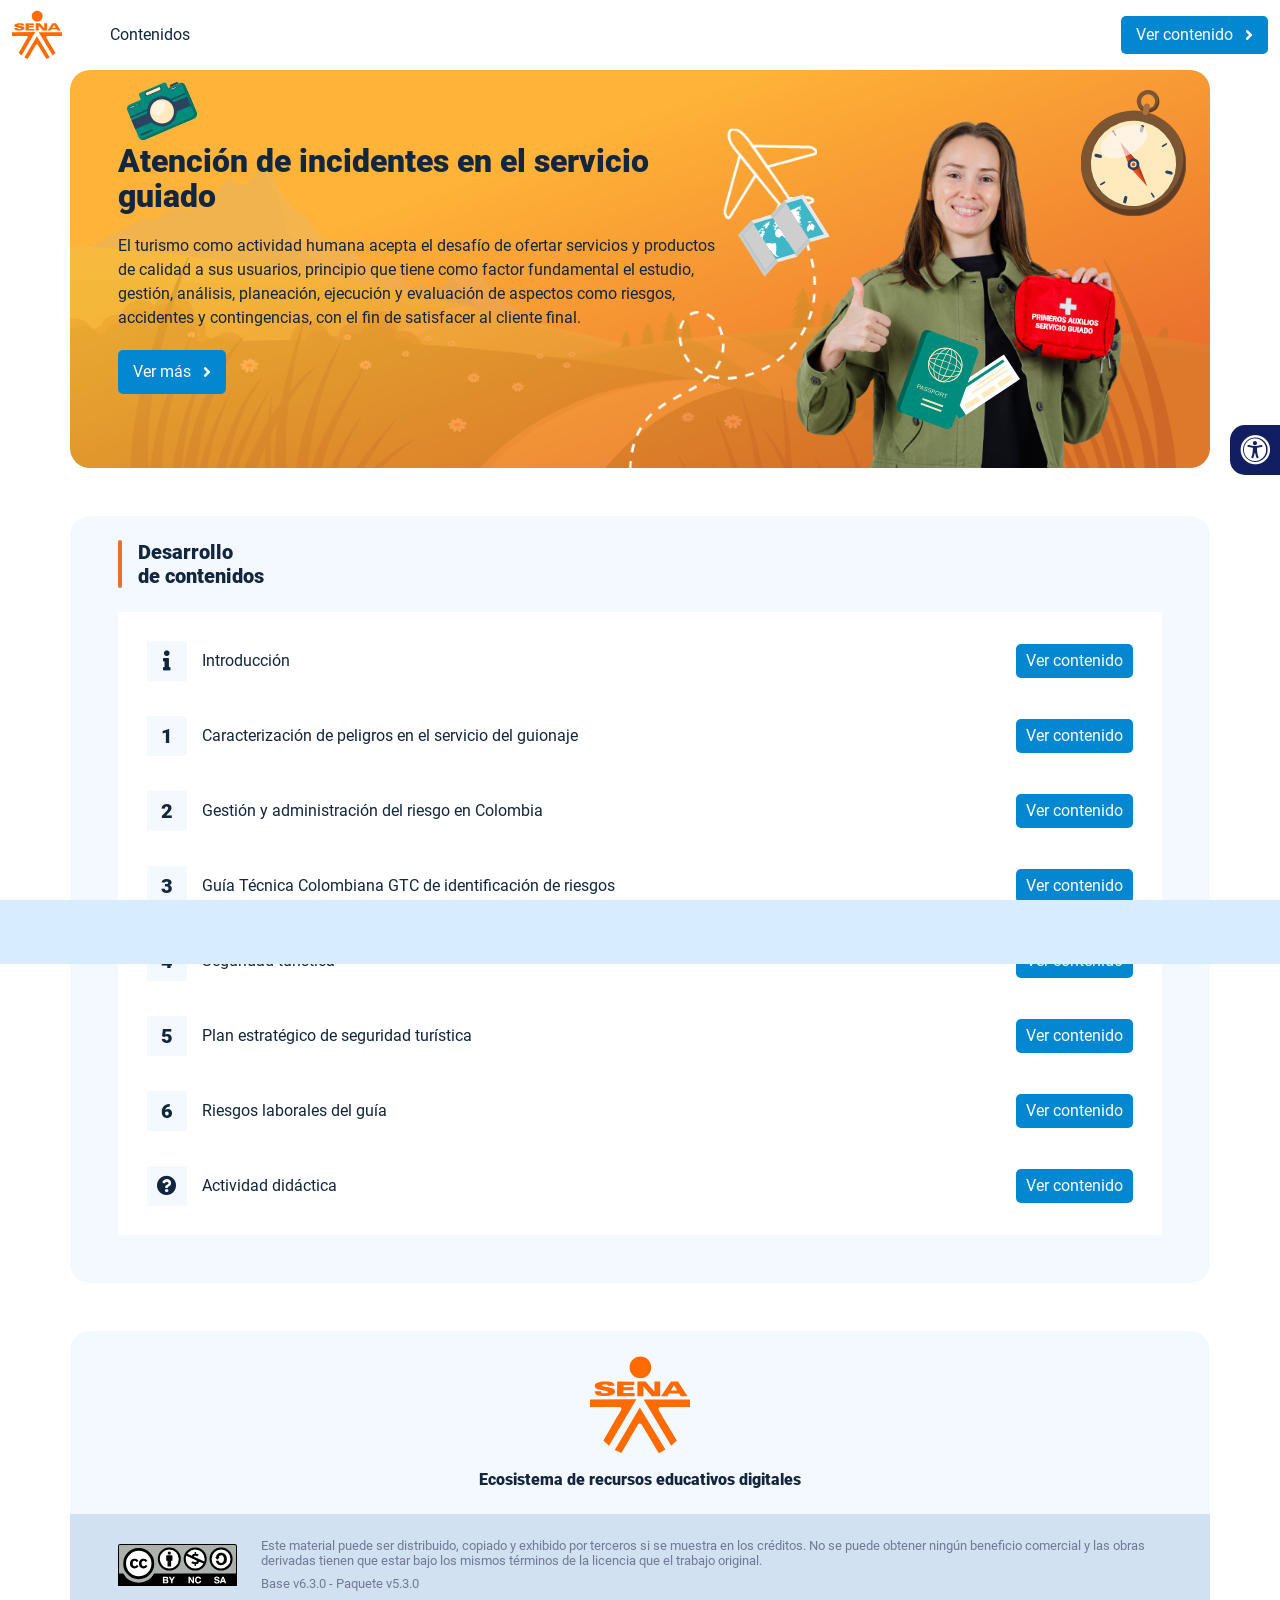
<file: index.html>
<!DOCTYPE html><html lang=""><head><meta charset="utf-8"><meta http-equiv="X-UA-Compatible" content="IE=edge"><meta name="viewport" content="width=device-width,initial-scale=1"><link rel="icon" href="favicon.ico"><title>Atención de incidentes en el servicio guiado</title><link href="css/chunk-0c047e41.3babef71.css" rel="prefetch"><link href="css/chunk-25b302c8.3babef71.css" rel="prefetch"><link href="css/chunk-26fc7596.3babef71.css" rel="prefetch"><link href="css/chunk-2d2747e2.3babef71.css" rel="prefetch"><link href="css/chunk-32334cb6.3babef71.css" rel="prefetch"><link href="css/chunk-3c57cd7b.3babef71.css" rel="prefetch"><link href="css/chunk-4f2d402a.3babef71.css" rel="prefetch"><link href="css/chunk-4fde0a08.14d1f3e8.css" rel="prefetch"><link href="css/chunk-515a8379.131304ff.css" rel="prefetch"><link href="css/chunk-59974754.93490794.css" rel="prefetch"><link href="css/chunk-6e1e538a.126808df.css" rel="prefetch"><link href="css/chunk-766a929b.91c084fd.css" rel="prefetch"><link href="css/chunk-f2df7d2c.3babef71.css" rel="prefetch"><link href="css/comple.8d94a4b7.css" rel="prefetch"><link href="css/creditos.3bb4ebd4.css" rel="prefetch"><link href="css/glosario.f7096fb6.css" rel="prefetch"><link href="css/referencias.d819db8d.css" rel="prefetch"><link href="css/tema1.83ad99e0.css" rel="prefetch"><link href="css/tema2.ef9c083e.css" rel="prefetch"><link href="css/tema3.65a1a02b.css" rel="prefetch"><link href="css/tema4.0aa4be1a.css" rel="prefetch"><link href="css/tema5.0fbb546d.css" rel="prefetch"><link href="css/tema6.0fbb546d.css" rel="prefetch"><link href="js/actividad.66db8411.js" rel="prefetch"><link href="js/chunk-0206bfa0.beaf70a5.js" rel="prefetch"><link href="js/chunk-0c047e41.0af4da79.js" rel="prefetch"><link href="js/chunk-13a6037e.fbeb2d06.js" rel="prefetch"><link href="js/chunk-18f95272.17889714.js" rel="prefetch"><link href="js/chunk-25b302c8.e97a046b.js" rel="prefetch"><link href="js/chunk-26fc7596.5c80500a.js" rel="prefetch"><link href="js/chunk-2c06842c.221a8b2f.js" rel="prefetch"><link href="js/chunk-2d0e96ec.e2074ff3.js" rel="prefetch"><link href="js/chunk-2d208d90.ed28aa17.js" rel="prefetch"><link href="js/chunk-2d21d0e2.e5766446.js" rel="prefetch"><link href="js/chunk-2d22c123.9568f457.js" rel="prefetch"><link href="js/chunk-2d2747e2.2433300c.js" rel="prefetch"><link href="js/chunk-2e80bb9a.4b6d99ac.js" rel="prefetch"><link href="js/chunk-319206de.31872570.js" rel="prefetch"><link href="js/chunk-32334cb6.ba3de81b.js" rel="prefetch"><link href="js/chunk-3c57cd7b.d25a07a6.js" rel="prefetch"><link href="js/chunk-3d6834f6.a0a4cabf.js" rel="prefetch"><link href="js/chunk-4cdd78c0.1ef5cf2b.js" rel="prefetch"><link href="js/chunk-4f2d402a.6e11e6fd.js" rel="prefetch"><link href="js/chunk-4fde0a08.81e7d049.js" rel="prefetch"><link href="js/chunk-515a8379.2e12c232.js" rel="prefetch"><link href="js/chunk-53ccb27e.8be49f05.js" rel="prefetch"><link href="js/chunk-55d286b8.ad77fbfc.js" rel="prefetch"><link href="js/chunk-59974754.abf85f52.js" rel="prefetch"><link href="js/chunk-6e1e538a.5bfcff5f.js" rel="prefetch"><link href="js/chunk-766a929b.d1e57575.js" rel="prefetch"><link href="js/chunk-c796899c.def6dd42.js" rel="prefetch"><link href="js/chunk-e8a7823a.90de2e45.js" rel="prefetch"><link href="js/chunk-f2df7d2c.28e6f71d.js" rel="prefetch"><link href="js/chunk-fde47172.47781f94.js" rel="prefetch"><link href="js/comple.c7a7014f.js" rel="prefetch"><link href="js/creditos.dd667715.js" rel="prefetch"><link href="js/glosario.769860da.js" rel="prefetch"><link href="js/intro.442f338d.js" rel="prefetch"><link href="js/referencias.0afd547c.js" rel="prefetch"><link href="js/sintesis.0499d50c.js" rel="prefetch"><link href="js/tema1.63fe8abf.js" rel="prefetch"><link href="js/tema2.b45c566b.js" rel="prefetch"><link href="js/tema3.517a898e.js" rel="prefetch"><link href="js/tema4.de0dea85.js" rel="prefetch"><link href="js/tema5.159a0132.js" rel="prefetch"><link href="js/tema6.7b0308fe.js" rel="prefetch"><link href="css/app.f1644a40.css" rel="preload" as="style"><link href="css/chunk-vendors.7a12c580.css" rel="preload" as="style"><link href="js/app.2f6e3f66.js" rel="preload" as="script"><link href="js/chunk-vendors.7c182c69.js" rel="preload" as="script"><link href="css/chunk-vendors.7a12c580.css" rel="stylesheet"><link href="css/app.f1644a40.css" rel="stylesheet"></head><body><noscript><strong>We're sorry but Atención de incidentes en el servicio guiado doesn't work properly without JavaScript enabled. Please enable it to continue.</strong></noscript><div id="app"></div><script src="js/chunk-vendors.7c182c69.js"></script><script src="js/app.2f6e3f66.js"></script></body></html>
</file>
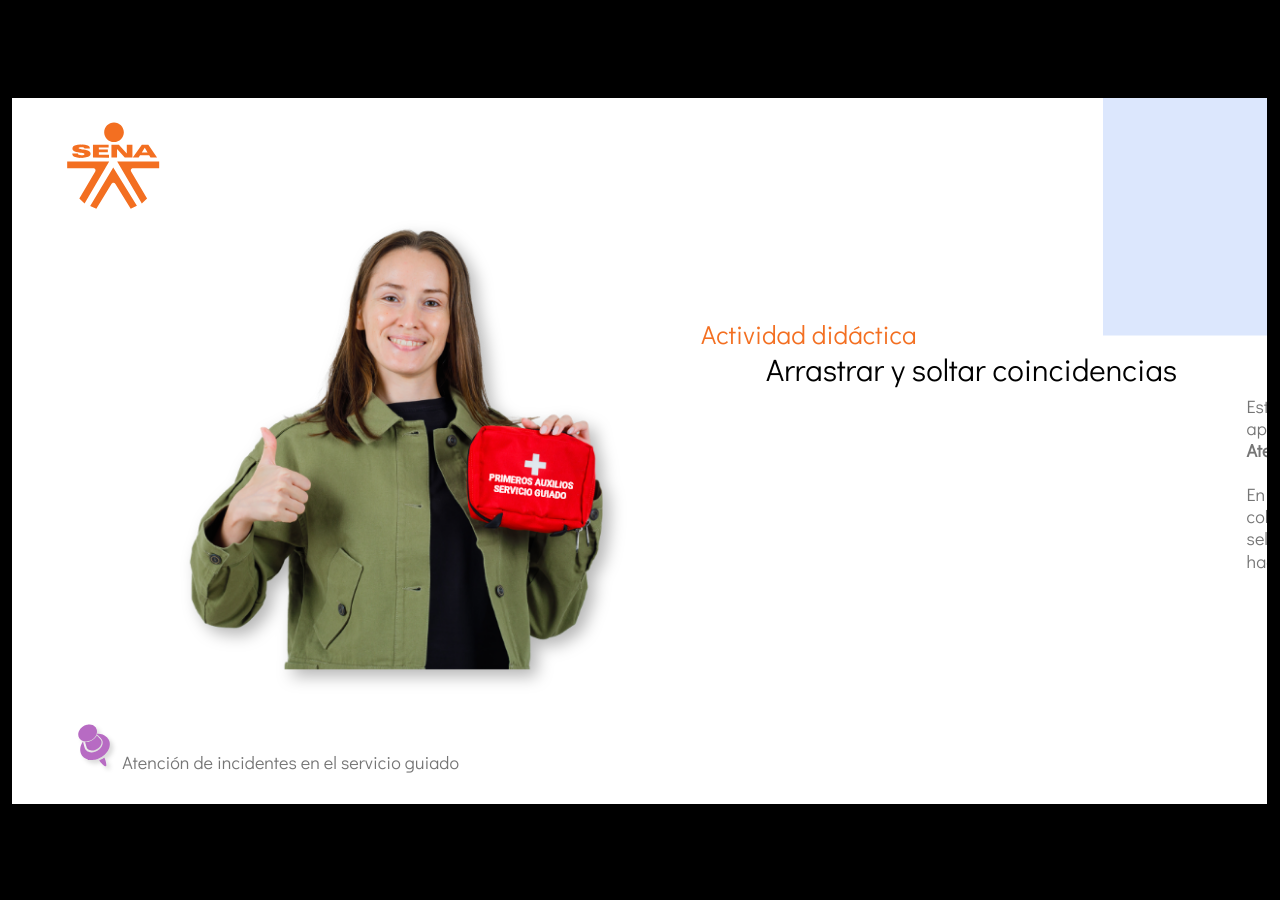
<file: actividades/story.html>
﻿<!doctype html>
<html lang="es">
<head>
  <meta charset="utf-8">
  <!-- Creado con Storyline 360 - http://www.articulate.com  -->
  <!-- version: 3.68.28820.0 -->
  <title>Actividad did&#225;ctica</title>
  <meta http-equiv="x-ua-compatible" content="IE=edge"/>
  <meta name="viewport" content="width=device-width,initial-scale=1,user-scalable=no,shrink-to-fit=no,minimal-ui"/>
  <meta name="apple-mobile-web-app-capable" content="yes"/>
  <style>
    html, body { height: 100%; padding: 0; margin: 0 }
    #app { height: 100%; width: 100%; }
  </style>

  <script>
    window.DS = {};
    window.globals = {
      DATA_PATH_BASE: '',
      HAS_FRAME: true,
      HAS_SLIDE: true,

      lmsPresent: false,
      tinCanPresent: false,
      cmi5Present: false,
      aoSupport: false,
      scale: 'show all',
      captureRc: false,
      browserSize: 'optimal',
      bgColor: '#000000',
      features: 'AccessibleVideo,FullScreenToggle,InsertSvgPicture,LayerPresentAsDialog,MultipleQuizTracking,QuestionCorrectVariable,UpdatedThemeEditor',
      themeName: 'classic',
      preloaderColor: '#FFFFFF',
      suppressAnalytics: false,
      productChannel: 'stable',
      publishSource: 'storyline',
      aid: 'aid|5304b41d-7af7-4125-b8d1-83eb222823e2',
      cid: '04bfd34e-cd07-4569-9f02-371561cab23e',
      playerVersion: '3.68.28820.0',
      publishTimestamp: '2022-10-04T10:19:30.1466927Z',
      maxIosVideoElements: 10,
      connectionSettings: { },

      
      parseParams: function(qs) {
        if (window.globals.parsedParams != null) {
          return window.globals.parsedParams;
        }
        qs = (qs || window.location.search.substr(1)).split('+').join(' ');
        var params = {},
            tokens,
            re = /[?&]?([^=]+)=([^&]*)/g;

        while (tokens = re.exec(qs)) {
          params[decodeURIComponent(tokens[1]).trim()] =
            decodeURIComponent(tokens[2]).trim();
        }
        window.globals.parsedParams = params;
        return params;
      }

    };
  </script>
  <script>
    var isIe11 = ('ActiveXObject' in window || window.MSBlobBuilder != null)
      && window.msCrypto != null && !window.ActiveXObject;
    if (isIe11) {
      window.globals.unsupportedBrowser = true;
      document.write(atob('[base64]'));
    }
  </script>
  
  <script>window.THREE = { };</script>
  
</head>
<body style="background: #000000" class="cs-HTML theme-classic">
  <!-- 360 -->
  <script>!function(e){var i=/iPhone/i,o=/iPod/i,n=/iPad/i,t=/(?=.*\bAndroid\b)(?=.*\bMobile\b)/i,d=/Android/i,s=/(?=.*\bAndroid\b)(?=.*\bSD4930UR\b)/i,b=/(?=.*\bAndroid\b)(?=.*\b(?:KFOT|KFTT|KFJWI|KFJWA|KFSOWI|KFTHWI|KFTHWA|KFAPWI|KFAPWA|KFARWI|KFASWI|KFSAWI|KFSAWA)\b)/i,r=/IEMobile/i,h=/(?=.*\bWindows\b)(?=.*\bARM\b)/i,a=/BlackBerry/i,l=/BB10/i,p=/Opera Mini/i,f=/(CriOS|Chrome)(?=.*\bMobile\b)/i,u=/(?=.*\bFirefox\b)(?=.*\bMobile\b)/i,c=new RegExp("(?:Nexus 7|BNTV250|Kindle Fire|Silk|GT-P1000)","i"),w=function(e,i){return e.test(i)},A=function(e){var A=e||navigator.userAgent,v=A.split("[FBAN");if(void 0!==v[1]&&(A=v[0]),this.apple={phone:w(i,A),ipod:w(o,A),tablet:!w(i,A)&&w(n,A),device:w(i,A)||w(o,A)||w(n,A)},this.amazon={phone:w(s,A),tablet:!w(s,A)&&w(b,A),device:w(s,A)||w(b,A)},this.android={phone:w(s,A)||w(t,A),tablet:!w(s,A)&&!w(t,A)&&(w(b,A)||w(d,A)),device:w(s,A)||w(b,A)||w(t,A)||w(d,A)},this.windows={phone:w(r,A),tablet:w(h,A),device:w(r,A)||w(h,A)},this.other={blackberry:w(a,A),blackberry10:w(l,A),opera:w(p,A),firefox:w(u,A),chrome:w(f,A),device:w(a,A)||w(l,A)||w(p,A)||w(u,A)||w(f,A)},this.seven_inch=w(c,A),this.any=this.apple.device||this.android.device||this.windows.device||this.other.device||this.seven_inch,this.phone=this.apple.phone||this.android.phone||this.windows.phone,this.tablet=this.apple.tablet||this.android.tablet||this.windows.tablet,"undefined"==typeof window)return this},v=function(){var e=new A;return e.Class=A,e};"undefined"!=typeof module&&module.exports&&"undefined"==typeof window?module.exports=A:"undefined"!=typeof module&&module.exports&&"undefined"!=typeof window?module.exports=v():"function"==typeof define&&define.amd?define("isMobile",[],e.isMobile=v()):e.isMobile=v()}(this);
    window.isMobile.apple.tablet = window.isMobile.apple.tablet ||
      (navigator.platform === 'MacIntel' && navigator.maxTouchPoints > 1);
    window.isMobile.apple.device = window.isMobile.apple.device || window.isMobile.apple.tablet;
    window.isMobile.tablet = window.isMobile.tablet || window.isMobile.apple.tablet;
    window.isMobile.any = window.isMobile.any || window.isMobile.apple.tablet;
  </script>

  <div id="focus-sink" tabindex="-1"></div>

  <div id="preso"></div>
  <script>
    (function() {

      var classTypes = [ 'desktop', 'mobile', 'phone', 'tablet' ];

      var addDeviceClasses = function(prefix, testObj) {
        var curr, i;
        for (i = 0; i < classTypes.length; i++) {
          curr = classTypes[i];
          if (testObj[curr]) {
            document.body.classList.add(prefix + curr);
          }
        }
      };

      var params = window.globals.parseParams(),
          isDevicePreview = params.devicepreview === '1',
          isPhoneOverride = params.deviceType === 'phone' || (isDevicePreview && params.phone == '1'),
          isTabletOverride = (params.deviceType === 'tablet' || isDevicePreview) && !isPhoneOverride,
          isMobileOverride = isPhoneOverride || isTabletOverride;

      var deviceView = {
        desktop: !window.isMobile.any && !isMobileOverride,
        mobile: window.isMobile.any || isMobileOverride,
        phone: isPhoneOverride || (window.isMobile.phone && !isTabletOverride),
        tablet: isTabletOverride || window.isMobile.tablet
      };

      window.globals.deviceView = deviceView;
      window.isMobile.desktop = !window.isMobile.any;
      window.isMobile.mobile = window.isMobile.any;

      addDeviceClasses('view-', deviceView);

    })();
  </script>
  
  <script src='story_content/user.js' type=text/javascript></script>
  <div class="slide-loader"></div>

  <script>
    if (window.globals.deviceView.isMobile) { var doc = document, loader = doc.body.querySelector('.slide-loader'); [ 1, 2, 3 ].forEach(function(n) { var d = doc.createElement('div'); d.style.backgroundColor = window.globals.preloaderColor; d.classList.add('mobile-loader-dot'); d.classList.add('dot' + n); loader.appendChild(d); }); }
  </script>

  <div class="mobile-load-title-overlay" style="display: none">
    <div class="mobile-load-title">Actividad did&#225;ctica</div>
  </div>

  <div class="mobile-chrome-warning"></div>

  
<style>
  .warn-connection-dialog {
    display: none;
    background: transparent;
    pointer-events: none;
    position: fixed;
    left: 0;
    top: 0;
    width: 100%;
    height: 100%;
    z-index: 999;
  }

  .warn-connection-content {
    border-radius: 4px;
    background: white;
    border: 1px solid #E7E7E7;
    color: #333333;
    box-shadow: 0 2px 4px rgba(0, 0, 0, 0.25);
    transition: all 150ms ease-out;
    position: absolute;
    white-space: nowrap;
  }

  .view-phone.is-landscape .warn-connection-content {
    left: 23px;
    bottom: 23px;
  }

  .view-tablet.is-landscape .warn-connection-content {
    left: 50%;
    top: 20px;
    transform: translateX(-50%);
  }

  .is-portrait .warn-connection-content {
    transform: translate(-50%, calc(-100% - 15px));
  }

  .warn-connection-content p {
    display: inline-block;
    margin: 0 8px 0 0;
    line-height: 33px;
    font-size: 11px;
  }

  .warn-connection-content svg {
    position: relative;
    vertical-align: middle;
    margin: 0 2px 2px 8px;
  }

  .view-desktop .warn-connection-content {
    left: 1.5em;
    bottom: 1.5em;
  }

  .view-desktop .warn-connection-content p {
    font-size: 1.1em;
  }

  .is-offline .warn-connection-dialog {
    display: block;
  }

  .is-offline .cs-panel * {
    pointer-events: none !important;
  }

  .is-offline .cs-panel {
    pointer-events: all !important;
  }

  .is-offline #nav-controls * {
    pointer-events: none !important;
  }

  .is-offline #nav-controls {
    pointer-events: all !important;
  }
</style>

<div class="warn-connection-dialog">
  <div class="warn-connection-content">
    <svg width="17" height="15" viewBox="0 0 17 15" xmlns="http://www.w3.org/2000/svg">
      <path fill="#8F0000" stroke="white" d="M16.07,12.98 L15.88,12.23 L9.51,1.21 C8.97,0.26,7.6,0.26,7.06,1.21 L0.69,12.23 C0.15,13.16,0.81,14.36,1.91,14.36 H14.65 C15.47,14.36,16.05,13.7,16.07,12.98 Z"/>
      <path fill="white" stroke="white" d="M8.58,5.5 C8.35,5.28,8.5,5.35,8.21,5.32 C8.09,5.35,7.97,5.49,7.96,5.67 C7.97,5.79,7.98,5.92,7.98,6.04 L7.98,6.04 C7.99,6.17,8,6.31,8.01,6.43 L8.01,6.44 C8.03,6.92,8.06,7.41,8.09,7.9 L8.09,7.9 C8.12,8.39,8.14,8.88,8.17,9.37 C8.17,9.39,8.18,9.42,8.2,9.44 C8.23,9.46,8.25,9.47,8.28,9.47 C8.31,9.47,8.34,9.46,8.35,9.44 C8.37,9.43,8.38,9.4,8.39,9.35 L8.39,9.34 C8.39,9.24,8.4,9.15,8.4,9.05 L8.4,9.05 C8.41,8.96,8.41,8.86,8.42,8.75 C8.43,8.44,8.45,8.12,8.47,7.81 L8.47,7.81 C8.49,7.49,8.51,7.18,8.53,6.87 C8.55,6.46,8.56,6.05,8.59,5.64 L8.6,5.62 C8.6,5.57,8.59,5.53,8.58,5.5 L8.21,5.32 Z"/>
      <circle fill="white" stroke="white" cx="8.3" cy="11.35" r="0.3"/>
    </svg>
    <p>You are offline. Trying to reconnect...</p>
  </div>
</div>

<script>
  (function() {
    window.DS.connection = {
      warningShown: false,
      assets: {},
      loadingAssetGroup: false,
      retryDelay: 500
    };

    // @TODO this is POC code and can be cleaned up a bit more if we move forward
    // with the feature



    // The `window.globals.features` variable must be set in `webpack.dev.config` when testing locally - it is not enough
    // to have it in the data - but it must be set there as well.
    var useConnectionMessages = window.AbortController != null &&
      window.location.protocol != 'file:' &&
      window.globals.features.indexOf('ConnectionMessages') != -1;

    window.DS.connection.useConnectionMessages = useConnectionMessages

    var assetCount = 0;
    var checkLoadedId;
    var connectionSettings = window.globals.connectionSettings;

    if (useConnectionMessages && connectionSettings != null) {
      var contentEl = document.querySelector('.warn-connection-content');
      var messageEl = contentEl.querySelector('p')

      if (connectionSettings.useDarkTheme) {
        contentEl.style.borderColor = '#BABBBA';
        contentEl.style.backgroundColor = '#282828';
        contentEl.style.color = '#FFFFFF';
      }

      if (connectionSettings.message != null) {
        messageEl.textContent = window.decodeURIComponent(connectionSettings.message);
      }
    }

    function checkAssetsReady() {
      for (var i in DS.connection.assets) {
        if (!DS.connection.assets[i].success) {
          return false;
        }
      }
      return true;
    }

    function stopAssetGroup() {
      if (!useConnectionMessages) { return; }

      assetCount = 0;

      DS.connection.oldAssetGroup = DS.connection.assets;
      DS.connection.assets = {};
      DS.connection.loadingAssetGroup = false;
      clearInterval(checkLoadedId);
    }

    function startAssetGroup() {
      if (!useConnectionMessages) { return; }
      var ticks = 0;
      clearInterval(checkLoadedId);
      checkLoadedId = setInterval(function() {
        var loaded = 0;
        if (assetCount === 0 && loaded === 0) {
          clearInterval(checkLoadedId);
          return;
        }

        for (var i in DS.connection.assets) {
          if (DS.connection.assets[i].success) {
            loaded++;
          }
        }

        if (assetCount === loaded && checkAssetsReady()) {
          for (var i in DS.connection.assets) {
            if (DS.connection.assets[i].action) {
              DS.connection.assets[i].action();
            }
          }
          hideWarning();
          stopAssetGroup();
        }
      }, 100)
    }

    function requiredAsset(url, action, retry, type) {
      if (!useConnectionMessages) { return; }
      if (DS.connection.assets[url]) { return; }

      DS.connection.assets[url] = {
        success: false, action: action, retry: retry, type: type
      };
      assetCount = Object.keys(DS.connection.assets).length;
      if (!DS.connection.loadingAssetGroup) {
        startAssetGroup();
      }
      DS.connection.loadingAssetGroup = true;
    }

    function assetLoaded(url) {
      if (!useConnectionMessages) { return; }
      if (DS.connection.assets[url]) {
        DS.connection.assets[url].success = true;
      }
    }

    function assetFailed(url) {
      if (!useConnectionMessages) { return; }
      if (!DS.connection.assets[url]) {
        if (/\.js$/.test(url)) {
          setTimeout(function() {
            if (DS.connection.lastSlideLoaded != null) {
              DS.connection.lastSlideLoaded();
            }
          }, DS.connection.retryDelay);
        }
        return;
      }
      if (!DS.connection.warningShown) { showWarning(); }
      if (DS.connection.assets[url].retry) {
        setTimeout(function() {
          if (!DS.connection.assets[url].success) {
            DS.connection.assets[url].retry()
          }
        }, DS.connection.retryDelay);
      }
    }

    function hideWarning() {
      document.body.classList.remove('is-offline');
      DS.connection.warningShown = false;
    }
    DS.connection.hideWarning = hideWarning

    function showWarning(btn) {
      document.body.classList.add('is-offline')
      DS.connection.warningShown = true;
      updateWarningPosition();
    }

    function updateWarningPosition() {
      if (!DS.connection.warningShown) {
        return;
      }

      var isPortrait = document.body.classList.contains('is-portrait');
      var warningEl = document.querySelector('.warn-connection-content');

      if (isPortrait) {
        var slide = document.querySelector('.primary-slide');
        var slideRect = slide.getBoundingClientRect();

        warningEl.style.top = `${slideRect.top}px`
        warningEl.style.left = `${slideRect.left + slideRect.width / 2}px`
      } else {
        warningEl.style.top = null;
        warningEl.style.left = null;
      }

      window.requestAnimationFrame(updateWarningPosition);
    }

    // these will all be noops if the feature flag isn't set in
    // the data and `window.globals.features`
    DS.connection.requiredAsset = requiredAsset;
    DS.connection.assetLoaded = assetLoaded;
    DS.connection.assetFailed = assetFailed;
    DS.connection.stopAssetGroup = stopAssetGroup;
    DS.connection.startAssetGroup = startAssetGroup;
  })();
</script>


  <script>
    
    if (window.autoSpider && window.vInterfaceObject) {
      document.querySelector('.mobile-load-title-overlay').style.display = 'none';
    }
  </script>

  

  <link rel="stylesheet" href="html5/data/css/output.min.css" data-noprefix/>
</body>
<script src="html5/lib/scripts/bootstrapper.min.js"></script>
</html>
</file>
<file: css/chunk-0c047e41.3babef71.css>
.actividad[data-v-22adfd6b]{background-color:#f2f2f2}.horizontal-scroll__wrapper[data-v-22adfd6b]{overflow:hidden}.horizontal-scroll[data-v-22adfd6b]{display:flex;transition:transform .5s ease-in-out;align-items:center;flex-wrap:nowrap}.horizontal-scroll[data-v-22adfd6b]:not(.row){width:100%}.horizontal-scroll--item-fw[data-v-22adfd6b]>div{flex-grow:0;flex-shrink:0;width:100%;margin:0!important}
</file>
<file: css/chunk-25b302c8.3babef71.css>
.actividad[data-v-22adfd6b]{background-color:#f2f2f2}.horizontal-scroll__wrapper[data-v-22adfd6b]{overflow:hidden}.horizontal-scroll[data-v-22adfd6b]{display:flex;transition:transform .5s ease-in-out;align-items:center;flex-wrap:nowrap}.horizontal-scroll[data-v-22adfd6b]:not(.row){width:100%}.horizontal-scroll--item-fw[data-v-22adfd6b]>div{flex-grow:0;flex-shrink:0;width:100%;margin:0!important}
</file>
<file: css/chunk-26fc7596.3babef71.css>
.actividad[data-v-22adfd6b]{background-color:#f2f2f2}.horizontal-scroll__wrapper[data-v-22adfd6b]{overflow:hidden}.horizontal-scroll[data-v-22adfd6b]{display:flex;transition:transform .5s ease-in-out;align-items:center;flex-wrap:nowrap}.horizontal-scroll[data-v-22adfd6b]:not(.row){width:100%}.horizontal-scroll--item-fw[data-v-22adfd6b]>div{flex-grow:0;flex-shrink:0;width:100%;margin:0!important}
</file>
<file: css/chunk-2d2747e2.3babef71.css>
.actividad[data-v-22adfd6b]{background-color:#f2f2f2}.horizontal-scroll__wrapper[data-v-22adfd6b]{overflow:hidden}.horizontal-scroll[data-v-22adfd6b]{display:flex;transition:transform .5s ease-in-out;align-items:center;flex-wrap:nowrap}.horizontal-scroll[data-v-22adfd6b]:not(.row){width:100%}.horizontal-scroll--item-fw[data-v-22adfd6b]>div{flex-grow:0;flex-shrink:0;width:100%;margin:0!important}
</file>
<file: css/chunk-32334cb6.3babef71.css>
.actividad[data-v-22adfd6b]{background-color:#f2f2f2}.horizontal-scroll__wrapper[data-v-22adfd6b]{overflow:hidden}.horizontal-scroll[data-v-22adfd6b]{display:flex;transition:transform .5s ease-in-out;align-items:center;flex-wrap:nowrap}.horizontal-scroll[data-v-22adfd6b]:not(.row){width:100%}.horizontal-scroll--item-fw[data-v-22adfd6b]>div{flex-grow:0;flex-shrink:0;width:100%;margin:0!important}
</file>
<file: css/chunk-3c57cd7b.3babef71.css>
.actividad[data-v-22adfd6b]{background-color:#f2f2f2}.horizontal-scroll__wrapper[data-v-22adfd6b]{overflow:hidden}.horizontal-scroll[data-v-22adfd6b]{display:flex;transition:transform .5s ease-in-out;align-items:center;flex-wrap:nowrap}.horizontal-scroll[data-v-22adfd6b]:not(.row){width:100%}.horizontal-scroll--item-fw[data-v-22adfd6b]>div{flex-grow:0;flex-shrink:0;width:100%;margin:0!important}
</file>
<file: css/chunk-4f2d402a.3babef71.css>
.actividad[data-v-22adfd6b]{background-color:#f2f2f2}.horizontal-scroll__wrapper[data-v-22adfd6b]{overflow:hidden}.horizontal-scroll[data-v-22adfd6b]{display:flex;transition:transform .5s ease-in-out;align-items:center;flex-wrap:nowrap}.horizontal-scroll[data-v-22adfd6b]:not(.row){width:100%}.horizontal-scroll--item-fw[data-v-22adfd6b]>div{flex-grow:0;flex-shrink:0;width:100%;margin:0!important}
</file>
<file: css/chunk-4fde0a08.14d1f3e8.css>
.actividad[data-v-a108b06a]{background-color:#f2f2f2}.header[data-v-a108b06a]{position:sticky;top:0;padding-top:10px;padding-bottom:10px;background-color:#fff;z-index:10010;line-height:1.1em}.header__logo[data-v-a108b06a]{width:50px}@media (max-width:576px){.header__componente-formativo[data-v-a108b06a]{font-size:.8em}}.header__menu[data-v-a108b06a]{cursor:pointer}.header__menu span[data-v-a108b06a]{font-size:.7em;display:block;line-height:1em;text-align:center;color:#111e61}.header__menu__btn[data-v-a108b06a]{width:30px;height:30px;position:relative;margin-bottom:4px}.header__menu__btn .line-1[data-v-a108b06a],.header__menu__btn .line-2[data-v-a108b06a],.header__menu__btn .line-3[data-v-a108b06a]{height:4px;width:30px;background-color:#111e61;transform-origin:center center;position:absolute;left:0;border-radius:2px}.header__menu__btn .line-1[data-v-a108b06a]{top:4px;-webkit-animation:line-1-inactive-data-v-a108b06a .5s ease-in-out forwards;animation:line-1-inactive-data-v-a108b06a .5s ease-in-out forwards}.header__menu__btn .line-2[data-v-a108b06a]{top:13px;-webkit-animation:line-2-inactive-data-v-a108b06a .5s ease-in-out forwards;animation:line-2-inactive-data-v-a108b06a .5s ease-in-out forwards}.header__menu__btn .line-3[data-v-a108b06a]{top:22px;-webkit-animation:line-3-inactive-data-v-a108b06a .5s ease-in-out forwards;animation:line-3-inactive-data-v-a108b06a .5s ease-in-out forwards}.header__menu__btn[data-v-a108b06a]:hover{cursor:pointer}.header__menu__btn--open .line-1[data-v-a108b06a]{-webkit-animation:line-1-active-data-v-a108b06a .5s ease-in-out forwards;animation:line-1-active-data-v-a108b06a .5s ease-in-out forwards}.header__menu__btn--open .line-2[data-v-a108b06a]{-webkit-animation:line-2-active-data-v-a108b06a .5s ease-in-out forwards;animation:line-2-active-data-v-a108b06a .5s ease-in-out forwards}.header__menu__btn--open .line-3[data-v-a108b06a]{-webkit-animation:line-3-active-data-v-a108b06a .5s ease-in-out forwards;animation:line-3-active-data-v-a108b06a .5s ease-in-out forwards}@-webkit-keyframes line-1-active-data-v-a108b06a{0%{transform:translate(0) rotate(0)}50%{transform:translateY(9px) rotate(0)}to{transform:translateY(9px) rotate(45deg)}}@keyframes line-1-active-data-v-a108b06a{0%{transform:translate(0) rotate(0)}50%{transform:translateY(9px) rotate(0)}to{transform:translateY(9px) rotate(45deg)}}@-webkit-keyframes line-2-active-data-v-a108b06a{0%{transform:scale(1)}to{transform:scale(0)}}@keyframes line-2-active-data-v-a108b06a{0%{transform:scale(1)}to{transform:scale(0)}}@-webkit-keyframes line-3-active-data-v-a108b06a{0%{transform:translate(0) rotate(0)}50%{transform:translateY(-9px) rotate(0)}to{transform:translateY(-9px) rotate(-45deg)}}@keyframes line-3-active-data-v-a108b06a{0%{transform:translate(0) rotate(0)}50%{transform:translateY(-9px) rotate(0)}to{transform:translateY(-9px) rotate(-45deg)}}@-webkit-keyframes line-1-inactive-data-v-a108b06a{0%{transform:translateY(9px) rotate(45deg)}50%{transform:translateY(9px) rotate(0)}to{transform:translate(0) rotate(0)}}@keyframes line-1-inactive-data-v-a108b06a{0%{transform:translateY(9px) rotate(45deg)}50%{transform:translateY(9px) rotate(0)}to{transform:translate(0) rotate(0)}}@-webkit-keyframes line-2-inactive-data-v-a108b06a{0%{transform:scale(0)}to{transform:scale(1)}}@keyframes line-2-inactive-data-v-a108b06a{0%{transform:scale(0)}to{transform:scale(1)}}@-webkit-keyframes line-3-inactive-data-v-a108b06a{0%{transform:translateY(-9px) rotate(-45deg)}50%{transform:translateY(-9px) rotate(0)}to{transform:translate(0) rotate(0)}}@keyframes line-3-inactive-data-v-a108b06a{0%{transform:translateY(-9px) rotate(-45deg)}50%{transform:translateY(-9px) rotate(0)}to{transform:translate(0) rotate(0)}}
</file>
<file: css/chunk-515a8379.131304ff.css>
.actividad{background-color:#f2f2f2}.banner-interno{position:relative}.banner-interno__fondo{position:absolute;top:0;bottom:-50px;left:0;right:0;background-color:#eb6f2d;background-size:cover;background-position:50%}.banner-interno__titulo{display:flex;align-items:center}.banner-interno__titulo__icono{display:block;width:32px;height:32px;border-radius:50%;background-color:#12263f;position:relative}.banner-interno__titulo__icono i{color:#eb6f2d;position:absolute;left:50%;top:50%;transform:translate(-50%,-50%)}.banner-interno__titulo h1,.banner-interno__titulo h2,.banner-interno__titulo h3,.banner-interno__titulo h4,.banner-interno__titulo h5,.banner-interno__titulo h6{color:#12263f;line-height:1.1em}
</file>
<file: css/chunk-59974754.93490794.css>
.actividad{background-color:#f2f2f2}.aside-menu{position:sticky;top:70px;flex:0 0 0;width:0;min-height:calc(100vh - 70px);max-height:calc(100vh - 70px);background-color:#f3f9ff;transition:flex .5s ease-in-out,width .5s ease-in-out;overflow-x:hidden;z-index:100001}.aside-menu a{color:#111e61}.aside-menu--open{flex:0 0 300px;width:300px}.aside-menu__content{width:300px;display:flex;flex-direction:column;justify-content:space-between;min-height:calc(100vh - 70px);max-height:calc(100vh - 70px);border-right:1px solid #d8ecff}@media (max-height:800px){.aside-menu__content{min-height:800px;max-height:800px;overflow-y:auto}}.aside-menu__header{padding:10px;text-align:center;background-color:#d8ecff}.aside-menu__header h4{margin:0}.aside-menu__menu{overflow-y:auto;flex-grow:1;list-style:none;padding-left:0;margin-bottom:0}.aside-menu__menu__item--active .aside-menu__menu__item__lnk,.aside-menu__menu__item--active .aside-menu__sec-menu__item__lnk{background-color:#d8ecff;font-weight:700}.aside-menu__menu__item--sub-menu:hover,.aside-menu__menu__item:hover,.aside-menu__sec-menu__item:hover{background-color:#d8ecff}.aside-menu__menu__item--sub-menu{padding-left:10px}.aside-menu__menu__item--sub-menu--active .aside-menu__menu__item__lnk,.aside-menu__menu__item--sub-menu--active .aside-menu__sec-menu__item__lnk{background-color:#d8ecff;font-weight:700;position:relative}.aside-menu__menu__item--sub-menu--active .aside-menu__menu__item__lnk:before,.aside-menu__menu__item--sub-menu--active .aside-menu__sec-menu__item__lnk:before{content:"";display:block;position:absolute;left:0;bottom:0;top:0;width:4px;border-radius:2px;background-color:#eb6f2d}.aside-menu__menu__item__lnk,.aside-menu__sec-menu__item__lnk{display:flex;align-items:center;padding:10px 15px;line-height:1.1em}.aside-menu__menu__item__lnk i,.aside-menu__menu__item__lnk span,.aside-menu__sec-menu__item__lnk i,.aside-menu__sec-menu__item__lnk span{margin-right:10px}.aside-menu__menu__item__lnk i:last-child,.aside-menu__menu__item__lnk span:last-child,.aside-menu__sec-menu__item__lnk i:last-child,.aside-menu__sec-menu__item__lnk span:last-child{margin-right:0}.aside-menu__sec-menu{background-color:#d8ecff;padding:10px 0;flex-shrink:0;margin-bottom:0}.aside-menu__sec-menu__item{padding:10px 15px}.aside-menu__sec-menu__item__lnk{padding:0;border-radius:1em}.aside-menu__sec-menu__item__lnk i{display:block;width:2em;height:2em;padding:.5em 0;text-align:center;background-color:#fff;border-radius:50%}.aside-menu__sec-menu__item__lnk:hover{background-color:#fff}@media (max-width:992px){.aside-menu{position:fixed;top:70px}}@media (max-width:576px){.aside-menu__sec-menu{padding-bottom:110px}}
</file>
<file: css/chunk-6e1e538a.126808df.css>
.actividad[data-v-4f6b7c58]{background-color:#f2f2f2}.accesibilidad[data-v-4f6b7c58]{position:fixed;right:0;top:50vh;height:50px;background-color:#111e61;border-top-left-radius:15px;border-bottom-left-radius:15px;transform:translateY(-50%) translateX(100%) translateX(-50px);overflow:hidden;transition:transform .3s ease-in-out,height .3s ease-in-out}.accesibilidad[data-v-4f6b7c58]:hover{transform:translateY(-50%) translateX(0);height:12.75rem}.accesibilidad [data-v-4f6b7c58]{color:#fff}.accesibilidad__menu__content .accesibilidad__menu__item[data-v-4f6b7c58]{cursor:pointer}.accesibilidad__menu__content .accesibilidad__menu__item[data-v-4f6b7c58]:hover{background-color:#273685}.accesibilidad__menu__content .accesibilidad__menu__item[data-v-4f6b7c58]:last-child{border:none}.accesibilidad__menu__item[data-v-4f6b7c58]{display:flex;align-items:center;padding:10px;border-bottom:1px solid #273685;line-height:1em;-webkit-user-select:none;-moz-user-select:none;-ms-user-select:none;user-select:none}.accesibilidad__menu i[data-v-4f6b7c58]{font-size:30px;font-style:normal;margin-right:10px;line-height:1em}.accesibilidad__menu img[data-v-4f6b7c58]{width:30px;margin-right:10px}
</file>
<file: css/chunk-766a929b.91c084fd.css>
.actividad{background-color:#f2f2f2}.barra-avance{display:flex;align-items:center;justify-content:space-between;position:fixed;bottom:0;left:0;width:100%;padding:10px;background-color:#d8ecff;transition:transform .5s ease-in-out;z-index:100000}.barra-avance__barra{margin:0 20px;flex:1;position:relative;max-width:800px}.barra-avance__barra--amarilla,.barra-avance__barra--blanca{height:4px}.barra-avance__barra--amarilla:after,.barra-avance__barra--amarilla:before,.barra-avance__barra--blanca:after,.barra-avance__barra--blanca:before{content:"";display:block;width:10px;height:10px;border-radius:50%;position:absolute;top:50%}.barra-avance__barra--amarilla:before,.barra-avance__barra--blanca:before{left:0;transform:translate(-50%,-50%)}.barra-avance__barra--amarilla:after,.barra-avance__barra--blanca:after{right:0;transform:translate(50%,-50%)}.barra-avance__barra--blanca,.barra-avance__barra--blanca:after,.barra-avance__barra--blanca:before{background-color:#fff}.barra-avance__barra--amarilla{position:absolute;width:100%;top:0;background-color:#0387d0}.barra-avance__barra--amarilla:after,.barra-avance__barra--amarilla:before{background-color:#0387d0}.barra-avance__boton--regresar{background-color:#b0c0d2}.barra-avance__boton--regresar span{color:#111e61!important}.barra-avance__boton--disable{opacity:0;pointer-events:none}.barra-avance--open{transform:translateY(0)}.barra-avance--close{transform:translateY(100%)}
</file>
<file: css/chunk-f2df7d2c.3babef71.css>
.actividad[data-v-22adfd6b]{background-color:#f2f2f2}.horizontal-scroll__wrapper[data-v-22adfd6b]{overflow:hidden}.horizontal-scroll[data-v-22adfd6b]{display:flex;transition:transform .5s ease-in-out;align-items:center;flex-wrap:nowrap}.horizontal-scroll[data-v-22adfd6b]:not(.row){width:100%}.horizontal-scroll--item-fw[data-v-22adfd6b]>div{flex-grow:0;flex-shrink:0;width:100%;margin:0!important}
</file>
<file: css/comple.8d94a4b7.css>
.banner-interno{position:relative}.banner-interno__fondo{position:absolute;top:0;bottom:-50px;left:0;right:0;background-color:#eb6f2d;background-size:cover;background-position:50%}.banner-interno__titulo{display:flex;align-items:center}.banner-interno__titulo__icono{display:block;width:32px;height:32px;border-radius:50%;background-color:#12263f;position:relative}.banner-interno__titulo__icono i{color:#eb6f2d;position:absolute;left:50%;top:50%;transform:translate(-50%,-50%)}.banner-interno__titulo h1,.banner-interno__titulo h2,.banner-interno__titulo h3,.banner-interno__titulo h4,.banner-interno__titulo h5,.banner-interno__titulo h6{color:#12263f;line-height:1.1em}.actividad{background-color:#f2f2f2}.complementario__enlaces{display:flex;justify-content:center;flex-wrap:wrap}.complementario__enlaces a{margin:0 5px}.complementario__btn{font-size:1.5em;line-height:1em}table{width:calc(100% - 1px);min-width:800px}table thead{background-color:#d8ecff}table thead th{border-color:#d8ecff}table td,table th{padding:25px 20px;text-align:center}
</file>
<file: css/creditos.3bb4ebd4.css>
.banner-interno{position:relative}.banner-interno__fondo{position:absolute;top:0;bottom:-50px;left:0;right:0;background-color:#eb6f2d;background-size:cover;background-position:50%}.banner-interno__titulo{display:flex;align-items:center}.banner-interno__titulo__icono{display:block;width:32px;height:32px;border-radius:50%;background-color:#12263f;position:relative}.banner-interno__titulo__icono i{color:#eb6f2d;position:absolute;left:50%;top:50%;transform:translate(-50%,-50%)}.banner-interno__titulo h1,.banner-interno__titulo h2,.banner-interno__titulo h3,.banner-interno__titulo h4,.banner-interno__titulo h5,.banner-interno__titulo h6{color:#12263f;line-height:1.1em}.actividad{background-color:#f2f2f2}.creditos-vista .tarjeta.credito{background-color:#d2e1f1}.creditos{color:#727997;overflow-x:auto}.creditos__item{min-width:490px}.creditos p{line-height:1.3em;margin-bottom:0;color:#727997}.creditos__titulo{font-weight:700;background-color:#d2e1f1;padding:5px 10px;border-top-radius:5px;border-top-left-radius:5px;border-top-right-radius:5px}.creditos table td,.creditos table th{border-color:#d2e1f1}
</file>
<file: css/glosario.f7096fb6.css>
.banner-interno{position:relative}.banner-interno__fondo{position:absolute;top:0;bottom:-50px;left:0;right:0;background-color:#eb6f2d;background-size:cover;background-position:50%}.banner-interno__titulo{display:flex;align-items:center}.banner-interno__titulo__icono{display:block;width:32px;height:32px;border-radius:50%;background-color:#12263f;position:relative}.banner-interno__titulo__icono i{color:#eb6f2d;position:absolute;left:50%;top:50%;transform:translate(-50%,-50%)}.banner-interno__titulo h1,.banner-interno__titulo h2,.banner-interno__titulo h3,.banner-interno__titulo h4,.banner-interno__titulo h5,.banner-interno__titulo h6{color:#12263f;line-height:1.1em}.actividad{background-color:#f2f2f2}.glosario__letra-item{display:flex}.glosario__letra-item__texto{padding-top:5px}.glosario__letra-item__letra__icono{width:32px;height:32px;position:relative;line-height:1em;border-radius:50%;background-color:#d2e1f1}.glosario__letra-item__letra__icono span{position:absolute;left:50%;top:50%;transform:translate(-50%,-50%);font-size:1.1em;font-weight:900}
</file>
<file: css/referencias.d819db8d.css>
.banner-interno{position:relative}.banner-interno__fondo{position:absolute;top:0;bottom:-50px;left:0;right:0;background-color:#eb6f2d;background-size:cover;background-position:50%}.banner-interno__titulo{display:flex;align-items:center}.banner-interno__titulo__icono{display:block;width:32px;height:32px;border-radius:50%;background-color:#12263f;position:relative}.banner-interno__titulo__icono i{color:#eb6f2d;position:absolute;left:50%;top:50%;transform:translate(-50%,-50%)}.banner-interno__titulo h1,.banner-interno__titulo h2,.banner-interno__titulo h3,.banner-interno__titulo h4,.banner-interno__titulo h5,.banner-interno__titulo h6{color:#12263f;line-height:1.1em}.actividad{background-color:#f2f2f2}.referencias__item:last-child hr{display:none}.referencias__item a{color:#2196f3;text-decoration:underline;overflow-wrap:break-word}
</file>
<file: css/tema1.83ad99e0.css>
.actividad{background-color:#f2f2f2}.bloque-texto-d.color-gris{border-top:1px solid #406834}.bloque-texto-d.color-gris:before{background-color:#e2e8e0}.imagen-relative{position:absolute;right:0;bottom:0;width:420px;transform:translateX(10%)}.tarjeta-icono{position:relative;margin-left:3rem}.tarjeta-icono__icono{display:inline-block;position:absolute;height:100%;top:0;left:0;transform:translateX(-50%) translateY(10%);z-index:1}.tarjeta-icono__icono img{width:113px}
</file>
<file: css/tema2.ef9c083e.css>
.actividad{background-color:#f2f2f2}.bg-montana{background-image:url(../img/bg-montana.fd8df223.svg);background-repeat:no-repeat;background-position:end;background-size:100% 90%}.editado .slyder-a__bullets{bottom:-24px}.editado .slyder-a__btn--sigt{right:-24px}.editado .slyder-a__btn--atrs{left:-24px}.titulo-icono-titulo{position:relative}.titulo-icono-titulo:after{content:"";position:absolute;bottom:0;left:0;width:100%;height:1.5px;background-color:#eb6f2d}
</file>
<file: css/tema3.65a1a02b.css>
.actividad{background-color:#f2f2f2}.img-infografica-b__modal{background-color:#f6f6f6;border-radius:20px;display:grid;align-items:center}.img-infografica-b__modal h4,.img-infografica-b__modal p{color:#000!important}.img-infografica-b__modal__btn-cerrar i{color:#000}
</file>
<file: css/tema4.0aa4be1a.css>
.actividad{background-color:#f2f2f2}.bloque-derecha .bloque-texto-g__img{left:auto;right:0}.bloque-derecha .bloque-texto-g{justify-content:flex-start}.bullets-down .slyder-a__tipo-a .slyder-a__bullets{bottom:-80px!important}.bullets-down .slyder-a__tipo-a .slyder-a__btn--sigt{right:-30px!important}.bullets-down .slyder-a__tipo-a .slyder-a__btn--atrs{left:-40px!important}.bullets-down .slyder-a__tipo-a .slyder-a__bullets{bottom:-20px!important}
</file>
<file: css/tema5.0fbb546d.css>
.actividad{background-color:#f2f2f2}.bloque-texto-g__img{left:auto;right:0}.bloque-texto-g{justify-content:flex-start}
</file>
<file: css/tema6.0fbb546d.css>
.actividad{background-color:#f2f2f2}.bloque-texto-g__img{left:auto;right:0}.bloque-texto-g{justify-content:flex-start}
</file>
<file: css/app.f1644a40.css>
*,:after,:before{box-sizing:inherit}html{height:100%;line-height:1.15;box-sizing:border-box;-webkit-font-smoothing:antialiased;-moz-osx-font-smoothing:grayscale;-webkit-text-size-adjust:100%;-ms-text-size-adjust:100%;text-rendering:optimizeLegibility}a,abbr,acronym,address,applet,article,aside,audio,b,big,blockquote,body,canvas,caption,center,cite,code,dd,del,details,dfn,div,dl,dt,em,embed,fieldset,figcaption,figure,footer,form,h1,h2,h3,h4,h5,h6,header,hgroup,html,i,iframe,img,ins,kbd,label,legend,li,mark,menu,nav,object,ol,output,p,pre,q,ruby,s,samp,section,small,span,strike,strong,sub,summary,sup,table,tbody,td,tfoot,th,thead,time,tr,tt,u,ul,var,video{margin:0;padding:0;border:0;outline:0;background:transparent;vertical-align:baseline}article,aside,details,figcaption,figure,footer,header,main,menu,nav,section,summary{display:block}[hidden],template{display:none}hr{box-sizing:content-box;height:0;border-bottom:1px solid #e8e8e8;border-left:0;border-right:0;border-top:0;margin:1.5em 0;overflow:visible}[hidden]{display:none}a{font-family:Roboto,sans-serif;font-size:1em;font-weight:400;text-decoration:none;color:#12263f;background-color:transparent;transition:all .15s ease-in-out;-webkit-text-decoration-skip:objects}a:active,a:hover{outline-width:0}a:active,a:focus,a:hover{color:#000}[type=button],[type=reset],[type=submit],button{-webkit-appearance:none;-moz-appearance:none;appearance:none;cursor:pointer;display:inline-block;vertical-align:middle;border:0;border-radius:5px;color:#fff;background-color:#0387d0;font-family:Roboto,sans-serif;font-weight:400;font-size:1em;-webkit-font-smoothing:antialiased;line-height:1em;white-space:nowrap;text-decoration:none;text-transform:none;padding:.75em 1.5em;margin:0;-webkit-user-select:none;-moz-user-select:none;-ms-user-select:none;user-select:none;overflow:visible;transition:background-color .15s ease-in-out}[type=button]:focus,[type=button]:hover,[type=reset]:focus,[type=reset]:hover,[type=submit]:focus,[type=submit]:hover,button:focus,button:hover{background-color:#0387d0;color:#fff}[type=button]:disabled,[type=reset]:disabled,[type=submit]:disabled,button:disabled{cursor:not-allowed;opacity:.5}[type=button]:disabled:hover,[type=reset]:disabled:hover,[type=submit]:disabled:hover,button:disabled:hover{background-color:#0387d0}input,select,textarea{margin:0;display:block;font-family:Roboto,sans-serif;font-size:16px}input{overflow:visible}[type=color],[type=date],[type=datetime-local],[type=datetime],[type=email],[type=month],[type=number],[type=password],[type=search],[type=tel],[type=text],[type=time],[type=url],[type=week],input:not([type]),select,select[multiple],textarea{background-color:#fff;border:1px solid #e8e8e8;border-radius:5px;box-shadow:inset 0 1px 3px rgba(0,0,0,.06);box-sizing:inherit;margin-bottom:.75em;padding:.5em;transition:border-color .15s ease-in-out;width:100%}[type=color]:hover,[type=date]:hover,[type=datetime-local]:hover,[type=datetime]:hover,[type=email]:hover,[type=month]:hover,[type=number]:hover,[type=password]:hover,[type=search]:hover,[type=tel]:hover,[type=text]:hover,[type=time]:hover,[type=url]:hover,[type=week]:hover,input:not([type]):hover,select:hover,select[multiple]:hover,textarea:hover{border-color:shade(#e8e8e8,20%)}[type=color]:focus,[type=date]:focus,[type=datetime-local]:focus,[type=datetime]:focus,[type=email]:focus,[type=month]:focus,[type=number]:focus,[type=password]:focus,[type=search]:focus,[type=tel]:focus,[type=text]:focus,[type=time]:focus,[type=url]:focus,[type=week]:focus,input:not([type]):focus,select:focus,select[multiple]:focus,textarea:focus{border-color:#eb6f2d;box-shadow:inset 0 1px 3px rgba(0,0,0,.06),0 0 5px rgba(255,169,31,.7);outline:none}[type=color]:disabled,[type=date]:disabled,[type=datetime-local]:disabled,[type=datetime]:disabled,[type=email]:disabled,[type=month]:disabled,[type=number]:disabled,[type=password]:disabled,[type=search]:disabled,[type=tel]:disabled,[type=text]:disabled,[type=time]:disabled,[type=url]:disabled,[type=week]:disabled,input:not([type]):disabled,select:disabled,select[multiple]:disabled,textarea:disabled{background-color:shade(#fff,5%);cursor:not-allowed}[type=color]:disabled:hover,[type=date]:disabled:hover,[type=datetime-local]:disabled:hover,[type=datetime]:disabled:hover,[type=email]:disabled:hover,[type=month]:disabled:hover,[type=number]:disabled:hover,[type=password]:disabled:hover,[type=search]:disabled:hover,[type=tel]:disabled:hover,[type=text]:disabled:hover,[type=time]:disabled:hover,[type=url]:disabled:hover,[type=week]:disabled:hover,input:not([type]):disabled:hover,select:disabled:hover,select[multiple]:disabled:hover,textarea:disabled:hover{border:1px solid #e8e8e8}select{text-transform:none;max-width:100%;border-radius:5px}::-webkit-file-upload-button{background-color:#0387d0;border:none;cursor:pointer;color:#fff;border-radius:5px;padding:.75em 1.5em}::-webkit-file-upload-button:hover{background-color:#0387d0}optgroup{font-weight:700}fieldset{border:1px solid #e8e8e8;background-color:transparent;padding:1.5em;-webkit-margin-start:0;-webkit-margin-end:0;-webkit-padding-before:1.5em;-webkit-padding-start:1.5em;-webkit-padding-end:1.5em;-webkit-padding-after:1.5em}legend{box-sizing:border-box;color:inherit;display:table;max-width:100%;padding:0;white-space:normal;font-weight:600;-webkit-padding-start:0;-webkit-padding-end:0}label,legend{margin-bottom:.375em}label{display:block;font-size:1em;font-family:Roboto,sans-serif;font-weight:900}textarea{overflow:auto;resize:vertical}[type=checkbox],[type=radio]{box-sizing:border-box;padding:0;display:inline;margin-right:.375em}[type=number]::-webkit-inner-spin-button,[type=number]::-webkit-outer-spin-button{height:auto}[type=search]{-webkit-appearance:textfield;outline-offset:-2px}[type=search]::-webkit-search-cancel-button,[type=search]::-webkit-search-decoration{-webkit-appearance:none;-moz-appearance:none}::-moz-placeholder{color:#999}:-ms-input-placeholder{color:#999}::placeholder{color:#999}::-webkit-file-upload-button{-webkit-appearance:button;-moz-appearance:button;font:inherit}[type=file]{margin-bottom:.75em;width:100%}[type=button],[type=reset],[type=submit],button{-webkit-appearance:button}[type=button]::-moz-focus-inner,[type=reset]::-moz-focus-inner,[type=submit]::-moz-focus-inner,button::-moz-focus-inner{border-style:none;padding:0}[type=button]:-moz-focusring,[type=reset]:-moz-focusring,[type=submit]:-moz-focusring,button:-moz-focusring{outline:1px dotted ButtonText}progress{vertical-align:baseline}ol,ul{list-style:none;margin-bottom:1em}dt{font-weight:700}figure,img,picture,svg{margin:0;width:100%;max-width:100%}figcaption{display:block;background-color:#e8e8e8;padding:.75em 1.5em;font-size:.8em;font-weight:700}img,svg{display:block;border-style:none}svg:not(:root){overflow:hidden}audio,canvas,progress,video{display:inline-block}audio:not([controls]){display:none;height:0}template{display:none}table{border-collapse:collapse;border-spacing:0;table-layout:fixed;width:100%}td,th,tr{vertical-align:middle}td,th{border:1px solid #e8e8e8;padding:.75em}th{font-size:.875em;line-height:1.2}td{line-height:1.5}body{font-size:16px;font-weight:400;line-height:1.5}body,h1,h2,h3,h4,h5,h6{color:#12263f;font-family:Roboto,sans-serif}h1,h2,h3,h4,h5,h6{font-weight:900;line-height:1.2;margin:0 0 .75em}h1{font-size:2em}h2{font-size:1.5em}h3{font-size:1.25em}h4{font-size:1.125em}h5{font-size:1em}h6{font-size:.875em}p{font-family:Roboto,sans-serif;font-size:1em;font-weight:400;line-height:1.5;color:#12263f;margin-bottom:1em}b,strong{font-weight:700}dfn,em,i{font-style:italic}br{line-height:2em}u{text-decoration:underline}code,kbd,pre,samp{color:#727997;font-family:Lucida Console,Courier New,monospace;font-size:1em}sub,sup{font-size:75%;line-height:0;position:relative;vertical-align:baseline}sub{bottom:-.25em}sup{top:-.5em}small{font-size:80%}mark{background-color:#ffeb3b;color:#000}abbr[title]{border-bottom:none;text-decoration:underline;-webkit-text-decoration:underline dotted;text-decoration:underline dotted}blockquote,q{quotes:none}::selection{background:#2196f3!important;color:#fff!important;text-shadow:none}::-moz-selection{background:#2196f3!important;color:#fff!important;text-shadow:none}img::selection{background:transparent}img::-moz-selection{background:transparent}body{-webkit-tap-highlight-color:#2196F3!important}details,menu{display:block}summary{display:list-item}@media print{*,:after,:before,:first-letter,:first-line{background:transparent!important;color:#000!important;box-shadow:none!important;text-shadow:none!important}a,a:visited{text-decoration:underline}a[href]:after{content:" (" attr(href) ")"}a abbr[title]:after{content:" (" attr(title) ")"}a[href^="#"]:after,a[href^="javascript:"]:after{content:""}blockquote,pre{border:1px solid #999;page-break-inside:avoid}thead{display:table-header-group}img,tr{page-break-inside:avoid}img{max-width:100%!important}h2,h3,p{orphans:3;widows:3}h2,h3{page-break-after:avoid}}[data-aos][data-aos][data-aos-duration="50"],body[data-aos-duration="50"] [data-aos]{transition-duration:50ms}[data-aos][data-aos][data-aos-delay="50"],body[data-aos-delay="50"] [data-aos]{transition-delay:0s}[data-aos][data-aos][data-aos-delay="50"].aos-animate,body[data-aos-delay="50"] [data-aos].aos-animate{transition-delay:50ms}[data-aos][data-aos][data-aos-duration="100"],body[data-aos-duration="100"] [data-aos]{transition-duration:.1s}[data-aos][data-aos][data-aos-delay="100"],body[data-aos-delay="100"] [data-aos]{transition-delay:0s}[data-aos][data-aos][data-aos-delay="100"].aos-animate,body[data-aos-delay="100"] [data-aos].aos-animate{transition-delay:.1s}[data-aos][data-aos][data-aos-duration="150"],body[data-aos-duration="150"] [data-aos]{transition-duration:.15s}[data-aos][data-aos][data-aos-delay="150"],body[data-aos-delay="150"] [data-aos]{transition-delay:0s}[data-aos][data-aos][data-aos-delay="150"].aos-animate,body[data-aos-delay="150"] [data-aos].aos-animate{transition-delay:.15s}[data-aos][data-aos][data-aos-duration="200"],body[data-aos-duration="200"] [data-aos]{transition-duration:.2s}[data-aos][data-aos][data-aos-delay="200"],body[data-aos-delay="200"] [data-aos]{transition-delay:0s}[data-aos][data-aos][data-aos-delay="200"].aos-animate,body[data-aos-delay="200"] [data-aos].aos-animate{transition-delay:.2s}[data-aos][data-aos][data-aos-duration="250"],body[data-aos-duration="250"] [data-aos]{transition-duration:.25s}[data-aos][data-aos][data-aos-delay="250"],body[data-aos-delay="250"] [data-aos]{transition-delay:0s}[data-aos][data-aos][data-aos-delay="250"].aos-animate,body[data-aos-delay="250"] [data-aos].aos-animate{transition-delay:.25s}[data-aos][data-aos][data-aos-duration="300"],body[data-aos-duration="300"] [data-aos]{transition-duration:.3s}[data-aos][data-aos][data-aos-delay="300"],body[data-aos-delay="300"] [data-aos]{transition-delay:0s}[data-aos][data-aos][data-aos-delay="300"].aos-animate,body[data-aos-delay="300"] [data-aos].aos-animate{transition-delay:.3s}[data-aos][data-aos][data-aos-duration="350"],body[data-aos-duration="350"] [data-aos]{transition-duration:.35s}[data-aos][data-aos][data-aos-delay="350"],body[data-aos-delay="350"] [data-aos]{transition-delay:0s}[data-aos][data-aos][data-aos-delay="350"].aos-animate,body[data-aos-delay="350"] [data-aos].aos-animate{transition-delay:.35s}[data-aos][data-aos][data-aos-duration="400"],body[data-aos-duration="400"] [data-aos]{transition-duration:.4s}[data-aos][data-aos][data-aos-delay="400"],body[data-aos-delay="400"] [data-aos]{transition-delay:0s}[data-aos][data-aos][data-aos-delay="400"].aos-animate,body[data-aos-delay="400"] [data-aos].aos-animate{transition-delay:.4s}[data-aos][data-aos][data-aos-duration="450"],body[data-aos-duration="450"] [data-aos]{transition-duration:.45s}[data-aos][data-aos][data-aos-delay="450"],body[data-aos-delay="450"] [data-aos]{transition-delay:0s}[data-aos][data-aos][data-aos-delay="450"].aos-animate,body[data-aos-delay="450"] [data-aos].aos-animate{transition-delay:.45s}[data-aos][data-aos][data-aos-duration="500"],body[data-aos-duration="500"] [data-aos]{transition-duration:.5s}[data-aos][data-aos][data-aos-delay="500"],body[data-aos-delay="500"] [data-aos]{transition-delay:0s}[data-aos][data-aos][data-aos-delay="500"].aos-animate,body[data-aos-delay="500"] [data-aos].aos-animate{transition-delay:.5s}[data-aos][data-aos][data-aos-duration="550"],body[data-aos-duration="550"] [data-aos]{transition-duration:.55s}[data-aos][data-aos][data-aos-delay="550"],body[data-aos-delay="550"] [data-aos]{transition-delay:0s}[data-aos][data-aos][data-aos-delay="550"].aos-animate,body[data-aos-delay="550"] [data-aos].aos-animate{transition-delay:.55s}[data-aos][data-aos][data-aos-duration="600"],body[data-aos-duration="600"] [data-aos]{transition-duration:.6s}[data-aos][data-aos][data-aos-delay="600"],body[data-aos-delay="600"] [data-aos]{transition-delay:0s}[data-aos][data-aos][data-aos-delay="600"].aos-animate,body[data-aos-delay="600"] [data-aos].aos-animate{transition-delay:.6s}[data-aos][data-aos][data-aos-duration="650"],body[data-aos-duration="650"] [data-aos]{transition-duration:.65s}[data-aos][data-aos][data-aos-delay="650"],body[data-aos-delay="650"] [data-aos]{transition-delay:0s}[data-aos][data-aos][data-aos-delay="650"].aos-animate,body[data-aos-delay="650"] [data-aos].aos-animate{transition-delay:.65s}[data-aos][data-aos][data-aos-duration="700"],body[data-aos-duration="700"] [data-aos]{transition-duration:.7s}[data-aos][data-aos][data-aos-delay="700"],body[data-aos-delay="700"] [data-aos]{transition-delay:0s}[data-aos][data-aos][data-aos-delay="700"].aos-animate,body[data-aos-delay="700"] [data-aos].aos-animate{transition-delay:.7s}[data-aos][data-aos][data-aos-duration="750"],body[data-aos-duration="750"] [data-aos]{transition-duration:.75s}[data-aos][data-aos][data-aos-delay="750"],body[data-aos-delay="750"] [data-aos]{transition-delay:0s}[data-aos][data-aos][data-aos-delay="750"].aos-animate,body[data-aos-delay="750"] [data-aos].aos-animate{transition-delay:.75s}[data-aos][data-aos][data-aos-duration="800"],body[data-aos-duration="800"] [data-aos]{transition-duration:.8s}[data-aos][data-aos][data-aos-delay="800"],body[data-aos-delay="800"] [data-aos]{transition-delay:0s}[data-aos][data-aos][data-aos-delay="800"].aos-animate,body[data-aos-delay="800"] [data-aos].aos-animate{transition-delay:.8s}[data-aos][data-aos][data-aos-duration="850"],body[data-aos-duration="850"] [data-aos]{transition-duration:.85s}[data-aos][data-aos][data-aos-delay="850"],body[data-aos-delay="850"] [data-aos]{transition-delay:0s}[data-aos][data-aos][data-aos-delay="850"].aos-animate,body[data-aos-delay="850"] [data-aos].aos-animate{transition-delay:.85s}[data-aos][data-aos][data-aos-duration="900"],body[data-aos-duration="900"] [data-aos]{transition-duration:.9s}[data-aos][data-aos][data-aos-delay="900"],body[data-aos-delay="900"] [data-aos]{transition-delay:0s}[data-aos][data-aos][data-aos-delay="900"].aos-animate,body[data-aos-delay="900"] [data-aos].aos-animate{transition-delay:.9s}[data-aos][data-aos][data-aos-duration="950"],body[data-aos-duration="950"] [data-aos]{transition-duration:.95s}[data-aos][data-aos][data-aos-delay="950"],body[data-aos-delay="950"] [data-aos]{transition-delay:0s}[data-aos][data-aos][data-aos-delay="950"].aos-animate,body[data-aos-delay="950"] [data-aos].aos-animate{transition-delay:.95s}[data-aos][data-aos][data-aos-duration="1000"],body[data-aos-duration="1000"] [data-aos]{transition-duration:1s}[data-aos][data-aos][data-aos-delay="1000"],body[data-aos-delay="1000"] [data-aos]{transition-delay:0s}[data-aos][data-aos][data-aos-delay="1000"].aos-animate,body[data-aos-delay="1000"] [data-aos].aos-animate{transition-delay:1s}[data-aos][data-aos][data-aos-duration="1050"],body[data-aos-duration="1050"] [data-aos]{transition-duration:1.05s}[data-aos][data-aos][data-aos-delay="1050"],body[data-aos-delay="1050"] [data-aos]{transition-delay:0s}[data-aos][data-aos][data-aos-delay="1050"].aos-animate,body[data-aos-delay="1050"] [data-aos].aos-animate{transition-delay:1.05s}[data-aos][data-aos][data-aos-duration="1100"],body[data-aos-duration="1100"] [data-aos]{transition-duration:1.1s}[data-aos][data-aos][data-aos-delay="1100"],body[data-aos-delay="1100"] [data-aos]{transition-delay:0s}[data-aos][data-aos][data-aos-delay="1100"].aos-animate,body[data-aos-delay="1100"] [data-aos].aos-animate{transition-delay:1.1s}[data-aos][data-aos][data-aos-duration="1150"],body[data-aos-duration="1150"] [data-aos]{transition-duration:1.15s}[data-aos][data-aos][data-aos-delay="1150"],body[data-aos-delay="1150"] [data-aos]{transition-delay:0s}[data-aos][data-aos][data-aos-delay="1150"].aos-animate,body[data-aos-delay="1150"] [data-aos].aos-animate{transition-delay:1.15s}[data-aos][data-aos][data-aos-duration="1200"],body[data-aos-duration="1200"] [data-aos]{transition-duration:1.2s}[data-aos][data-aos][data-aos-delay="1200"],body[data-aos-delay="1200"] [data-aos]{transition-delay:0s}[data-aos][data-aos][data-aos-delay="1200"].aos-animate,body[data-aos-delay="1200"] [data-aos].aos-animate{transition-delay:1.2s}[data-aos][data-aos][data-aos-duration="1250"],body[data-aos-duration="1250"] [data-aos]{transition-duration:1.25s}[data-aos][data-aos][data-aos-delay="1250"],body[data-aos-delay="1250"] [data-aos]{transition-delay:0s}[data-aos][data-aos][data-aos-delay="1250"].aos-animate,body[data-aos-delay="1250"] [data-aos].aos-animate{transition-delay:1.25s}[data-aos][data-aos][data-aos-duration="1300"],body[data-aos-duration="1300"] [data-aos]{transition-duration:1.3s}[data-aos][data-aos][data-aos-delay="1300"],body[data-aos-delay="1300"] [data-aos]{transition-delay:0s}[data-aos][data-aos][data-aos-delay="1300"].aos-animate,body[data-aos-delay="1300"] [data-aos].aos-animate{transition-delay:1.3s}[data-aos][data-aos][data-aos-duration="1350"],body[data-aos-duration="1350"] [data-aos]{transition-duration:1.35s}[data-aos][data-aos][data-aos-delay="1350"],body[data-aos-delay="1350"] [data-aos]{transition-delay:0s}[data-aos][data-aos][data-aos-delay="1350"].aos-animate,body[data-aos-delay="1350"] [data-aos].aos-animate{transition-delay:1.35s}[data-aos][data-aos][data-aos-duration="1400"],body[data-aos-duration="1400"] [data-aos]{transition-duration:1.4s}[data-aos][data-aos][data-aos-delay="1400"],body[data-aos-delay="1400"] [data-aos]{transition-delay:0s}[data-aos][data-aos][data-aos-delay="1400"].aos-animate,body[data-aos-delay="1400"] [data-aos].aos-animate{transition-delay:1.4s}[data-aos][data-aos][data-aos-duration="1450"],body[data-aos-duration="1450"] [data-aos]{transition-duration:1.45s}[data-aos][data-aos][data-aos-delay="1450"],body[data-aos-delay="1450"] [data-aos]{transition-delay:0s}[data-aos][data-aos][data-aos-delay="1450"].aos-animate,body[data-aos-delay="1450"] [data-aos].aos-animate{transition-delay:1.45s}[data-aos][data-aos][data-aos-duration="1500"],body[data-aos-duration="1500"] [data-aos]{transition-duration:1.5s}[data-aos][data-aos][data-aos-delay="1500"],body[data-aos-delay="1500"] [data-aos]{transition-delay:0s}[data-aos][data-aos][data-aos-delay="1500"].aos-animate,body[data-aos-delay="1500"] [data-aos].aos-animate{transition-delay:1.5s}[data-aos][data-aos][data-aos-duration="1550"],body[data-aos-duration="1550"] [data-aos]{transition-duration:1.55s}[data-aos][data-aos][data-aos-delay="1550"],body[data-aos-delay="1550"] [data-aos]{transition-delay:0s}[data-aos][data-aos][data-aos-delay="1550"].aos-animate,body[data-aos-delay="1550"] [data-aos].aos-animate{transition-delay:1.55s}[data-aos][data-aos][data-aos-duration="1600"],body[data-aos-duration="1600"] [data-aos]{transition-duration:1.6s}[data-aos][data-aos][data-aos-delay="1600"],body[data-aos-delay="1600"] [data-aos]{transition-delay:0s}[data-aos][data-aos][data-aos-delay="1600"].aos-animate,body[data-aos-delay="1600"] [data-aos].aos-animate{transition-delay:1.6s}[data-aos][data-aos][data-aos-duration="1650"],body[data-aos-duration="1650"] [data-aos]{transition-duration:1.65s}[data-aos][data-aos][data-aos-delay="1650"],body[data-aos-delay="1650"] [data-aos]{transition-delay:0s}[data-aos][data-aos][data-aos-delay="1650"].aos-animate,body[data-aos-delay="1650"] [data-aos].aos-animate{transition-delay:1.65s}[data-aos][data-aos][data-aos-duration="1700"],body[data-aos-duration="1700"] [data-aos]{transition-duration:1.7s}[data-aos][data-aos][data-aos-delay="1700"],body[data-aos-delay="1700"] [data-aos]{transition-delay:0s}[data-aos][data-aos][data-aos-delay="1700"].aos-animate,body[data-aos-delay="1700"] [data-aos].aos-animate{transition-delay:1.7s}[data-aos][data-aos][data-aos-duration="1750"],body[data-aos-duration="1750"] [data-aos]{transition-duration:1.75s}[data-aos][data-aos][data-aos-delay="1750"],body[data-aos-delay="1750"] [data-aos]{transition-delay:0s}[data-aos][data-aos][data-aos-delay="1750"].aos-animate,body[data-aos-delay="1750"] [data-aos].aos-animate{transition-delay:1.75s}[data-aos][data-aos][data-aos-duration="1800"],body[data-aos-duration="1800"] [data-aos]{transition-duration:1.8s}[data-aos][data-aos][data-aos-delay="1800"],body[data-aos-delay="1800"] [data-aos]{transition-delay:0s}[data-aos][data-aos][data-aos-delay="1800"].aos-animate,body[data-aos-delay="1800"] [data-aos].aos-animate{transition-delay:1.8s}[data-aos][data-aos][data-aos-duration="1850"],body[data-aos-duration="1850"] [data-aos]{transition-duration:1.85s}[data-aos][data-aos][data-aos-delay="1850"],body[data-aos-delay="1850"] [data-aos]{transition-delay:0s}[data-aos][data-aos][data-aos-delay="1850"].aos-animate,body[data-aos-delay="1850"] [data-aos].aos-animate{transition-delay:1.85s}[data-aos][data-aos][data-aos-duration="1900"],body[data-aos-duration="1900"] [data-aos]{transition-duration:1.9s}[data-aos][data-aos][data-aos-delay="1900"],body[data-aos-delay="1900"] [data-aos]{transition-delay:0s}[data-aos][data-aos][data-aos-delay="1900"].aos-animate,body[data-aos-delay="1900"] [data-aos].aos-animate{transition-delay:1.9s}[data-aos][data-aos][data-aos-duration="1950"],body[data-aos-duration="1950"] [data-aos]{transition-duration:1.95s}[data-aos][data-aos][data-aos-delay="1950"],body[data-aos-delay="1950"] [data-aos]{transition-delay:0s}[data-aos][data-aos][data-aos-delay="1950"].aos-animate,body[data-aos-delay="1950"] [data-aos].aos-animate{transition-delay:1.95s}[data-aos][data-aos][data-aos-duration="2000"],body[data-aos-duration="2000"] [data-aos]{transition-duration:2s}[data-aos][data-aos][data-aos-delay="2000"],body[data-aos-delay="2000"] [data-aos]{transition-delay:0s}[data-aos][data-aos][data-aos-delay="2000"].aos-animate,body[data-aos-delay="2000"] [data-aos].aos-animate{transition-delay:2s}[data-aos][data-aos][data-aos-duration="2050"],body[data-aos-duration="2050"] [data-aos]{transition-duration:2.05s}[data-aos][data-aos][data-aos-delay="2050"],body[data-aos-delay="2050"] [data-aos]{transition-delay:0s}[data-aos][data-aos][data-aos-delay="2050"].aos-animate,body[data-aos-delay="2050"] [data-aos].aos-animate{transition-delay:2.05s}[data-aos][data-aos][data-aos-duration="2100"],body[data-aos-duration="2100"] [data-aos]{transition-duration:2.1s}[data-aos][data-aos][data-aos-delay="2100"],body[data-aos-delay="2100"] [data-aos]{transition-delay:0s}[data-aos][data-aos][data-aos-delay="2100"].aos-animate,body[data-aos-delay="2100"] [data-aos].aos-animate{transition-delay:2.1s}[data-aos][data-aos][data-aos-duration="2150"],body[data-aos-duration="2150"] [data-aos]{transition-duration:2.15s}[data-aos][data-aos][data-aos-delay="2150"],body[data-aos-delay="2150"] [data-aos]{transition-delay:0s}[data-aos][data-aos][data-aos-delay="2150"].aos-animate,body[data-aos-delay="2150"] [data-aos].aos-animate{transition-delay:2.15s}[data-aos][data-aos][data-aos-duration="2200"],body[data-aos-duration="2200"] [data-aos]{transition-duration:2.2s}[data-aos][data-aos][data-aos-delay="2200"],body[data-aos-delay="2200"] [data-aos]{transition-delay:0s}[data-aos][data-aos][data-aos-delay="2200"].aos-animate,body[data-aos-delay="2200"] [data-aos].aos-animate{transition-delay:2.2s}[data-aos][data-aos][data-aos-duration="2250"],body[data-aos-duration="2250"] [data-aos]{transition-duration:2.25s}[data-aos][data-aos][data-aos-delay="2250"],body[data-aos-delay="2250"] [data-aos]{transition-delay:0s}[data-aos][data-aos][data-aos-delay="2250"].aos-animate,body[data-aos-delay="2250"] [data-aos].aos-animate{transition-delay:2.25s}[data-aos][data-aos][data-aos-duration="2300"],body[data-aos-duration="2300"] [data-aos]{transition-duration:2.3s}[data-aos][data-aos][data-aos-delay="2300"],body[data-aos-delay="2300"] [data-aos]{transition-delay:0s}[data-aos][data-aos][data-aos-delay="2300"].aos-animate,body[data-aos-delay="2300"] [data-aos].aos-animate{transition-delay:2.3s}[data-aos][data-aos][data-aos-duration="2350"],body[data-aos-duration="2350"] [data-aos]{transition-duration:2.35s}[data-aos][data-aos][data-aos-delay="2350"],body[data-aos-delay="2350"] [data-aos]{transition-delay:0s}[data-aos][data-aos][data-aos-delay="2350"].aos-animate,body[data-aos-delay="2350"] [data-aos].aos-animate{transition-delay:2.35s}[data-aos][data-aos][data-aos-duration="2400"],body[data-aos-duration="2400"] [data-aos]{transition-duration:2.4s}[data-aos][data-aos][data-aos-delay="2400"],body[data-aos-delay="2400"] [data-aos]{transition-delay:0s}[data-aos][data-aos][data-aos-delay="2400"].aos-animate,body[data-aos-delay="2400"] [data-aos].aos-animate{transition-delay:2.4s}[data-aos][data-aos][data-aos-duration="2450"],body[data-aos-duration="2450"] [data-aos]{transition-duration:2.45s}[data-aos][data-aos][data-aos-delay="2450"],body[data-aos-delay="2450"] [data-aos]{transition-delay:0s}[data-aos][data-aos][data-aos-delay="2450"].aos-animate,body[data-aos-delay="2450"] [data-aos].aos-animate{transition-delay:2.45s}[data-aos][data-aos][data-aos-duration="2500"],body[data-aos-duration="2500"] [data-aos]{transition-duration:2.5s}[data-aos][data-aos][data-aos-delay="2500"],body[data-aos-delay="2500"] [data-aos]{transition-delay:0s}[data-aos][data-aos][data-aos-delay="2500"].aos-animate,body[data-aos-delay="2500"] [data-aos].aos-animate{transition-delay:2.5s}[data-aos][data-aos][data-aos-duration="2550"],body[data-aos-duration="2550"] [data-aos]{transition-duration:2.55s}[data-aos][data-aos][data-aos-delay="2550"],body[data-aos-delay="2550"] [data-aos]{transition-delay:0s}[data-aos][data-aos][data-aos-delay="2550"].aos-animate,body[data-aos-delay="2550"] [data-aos].aos-animate{transition-delay:2.55s}[data-aos][data-aos][data-aos-duration="2600"],body[data-aos-duration="2600"] [data-aos]{transition-duration:2.6s}[data-aos][data-aos][data-aos-delay="2600"],body[data-aos-delay="2600"] [data-aos]{transition-delay:0s}[data-aos][data-aos][data-aos-delay="2600"].aos-animate,body[data-aos-delay="2600"] [data-aos].aos-animate{transition-delay:2.6s}[data-aos][data-aos][data-aos-duration="2650"],body[data-aos-duration="2650"] [data-aos]{transition-duration:2.65s}[data-aos][data-aos][data-aos-delay="2650"],body[data-aos-delay="2650"] [data-aos]{transition-delay:0s}[data-aos][data-aos][data-aos-delay="2650"].aos-animate,body[data-aos-delay="2650"] [data-aos].aos-animate{transition-delay:2.65s}[data-aos][data-aos][data-aos-duration="2700"],body[data-aos-duration="2700"] [data-aos]{transition-duration:2.7s}[data-aos][data-aos][data-aos-delay="2700"],body[data-aos-delay="2700"] [data-aos]{transition-delay:0s}[data-aos][data-aos][data-aos-delay="2700"].aos-animate,body[data-aos-delay="2700"] [data-aos].aos-animate{transition-delay:2.7s}[data-aos][data-aos][data-aos-duration="2750"],body[data-aos-duration="2750"] [data-aos]{transition-duration:2.75s}[data-aos][data-aos][data-aos-delay="2750"],body[data-aos-delay="2750"] [data-aos]{transition-delay:0s}[data-aos][data-aos][data-aos-delay="2750"].aos-animate,body[data-aos-delay="2750"] [data-aos].aos-animate{transition-delay:2.75s}[data-aos][data-aos][data-aos-duration="2800"],body[data-aos-duration="2800"] [data-aos]{transition-duration:2.8s}[data-aos][data-aos][data-aos-delay="2800"],body[data-aos-delay="2800"] [data-aos]{transition-delay:0s}[data-aos][data-aos][data-aos-delay="2800"].aos-animate,body[data-aos-delay="2800"] [data-aos].aos-animate{transition-delay:2.8s}[data-aos][data-aos][data-aos-duration="2850"],body[data-aos-duration="2850"] [data-aos]{transition-duration:2.85s}[data-aos][data-aos][data-aos-delay="2850"],body[data-aos-delay="2850"] [data-aos]{transition-delay:0s}[data-aos][data-aos][data-aos-delay="2850"].aos-animate,body[data-aos-delay="2850"] [data-aos].aos-animate{transition-delay:2.85s}[data-aos][data-aos][data-aos-duration="2900"],body[data-aos-duration="2900"] [data-aos]{transition-duration:2.9s}[data-aos][data-aos][data-aos-delay="2900"],body[data-aos-delay="2900"] [data-aos]{transition-delay:0s}[data-aos][data-aos][data-aos-delay="2900"].aos-animate,body[data-aos-delay="2900"] [data-aos].aos-animate{transition-delay:2.9s}[data-aos][data-aos][data-aos-duration="2950"],body[data-aos-duration="2950"] [data-aos]{transition-duration:2.95s}[data-aos][data-aos][data-aos-delay="2950"],body[data-aos-delay="2950"] [data-aos]{transition-delay:0s}[data-aos][data-aos][data-aos-delay="2950"].aos-animate,body[data-aos-delay="2950"] [data-aos].aos-animate{transition-delay:2.95s}[data-aos][data-aos][data-aos-duration="3000"],body[data-aos-duration="3000"] [data-aos]{transition-duration:3s}[data-aos][data-aos][data-aos-delay="3000"],body[data-aos-delay="3000"] [data-aos]{transition-delay:0s}[data-aos][data-aos][data-aos-delay="3000"].aos-animate,body[data-aos-delay="3000"] [data-aos].aos-animate{transition-delay:3s}[data-aos]{pointer-events:none}[data-aos].aos-animate{pointer-events:auto}[data-aos][data-aos][data-aos-easing=linear],body[data-aos-easing=linear] [data-aos]{transition-timing-function:cubic-bezier(.25,.25,.75,.75)}[data-aos][data-aos][data-aos-easing=ease],body[data-aos-easing=ease] [data-aos]{transition-timing-function:ease}[data-aos][data-aos][data-aos-easing=ease-in],body[data-aos-easing=ease-in] [data-aos]{transition-timing-function:ease-in}[data-aos][data-aos][data-aos-easing=ease-out],body[data-aos-easing=ease-out] [data-aos]{transition-timing-function:ease-out}[data-aos][data-aos][data-aos-easing=ease-in-out],body[data-aos-easing=ease-in-out] [data-aos]{transition-timing-function:ease-in-out}[data-aos][data-aos][data-aos-easing=ease-in-back],body[data-aos-easing=ease-in-back] [data-aos]{transition-timing-function:cubic-bezier(.6,-.28,.735,.045)}[data-aos][data-aos][data-aos-easing=ease-out-back],body[data-aos-easing=ease-out-back] [data-aos]{transition-timing-function:cubic-bezier(.175,.885,.32,1.275)}[data-aos][data-aos][data-aos-easing=ease-in-out-back],body[data-aos-easing=ease-in-out-back] [data-aos]{transition-timing-function:cubic-bezier(.68,-.55,.265,1.55)}[data-aos][data-aos][data-aos-easing=ease-in-sine],body[data-aos-easing=ease-in-sine] [data-aos]{transition-timing-function:cubic-bezier(.47,0,.745,.715)}[data-aos][data-aos][data-aos-easing=ease-out-sine],body[data-aos-easing=ease-out-sine] [data-aos]{transition-timing-function:cubic-bezier(.39,.575,.565,1)}[data-aos][data-aos][data-aos-easing=ease-in-out-sine],body[data-aos-easing=ease-in-out-sine] [data-aos]{transition-timing-function:cubic-bezier(.445,.05,.55,.95)}[data-aos][data-aos][data-aos-easing=ease-in-quad],body[data-aos-easing=ease-in-quad] [data-aos]{transition-timing-function:cubic-bezier(.55,.085,.68,.53)}[data-aos][data-aos][data-aos-easing=ease-out-quad],body[data-aos-easing=ease-out-quad] [data-aos]{transition-timing-function:cubic-bezier(.25,.46,.45,.94)}[data-aos][data-aos][data-aos-easing=ease-in-out-quad],body[data-aos-easing=ease-in-out-quad] [data-aos]{transition-timing-function:cubic-bezier(.455,.03,.515,.955)}[data-aos][data-aos][data-aos-easing=ease-in-cubic],body[data-aos-easing=ease-in-cubic] [data-aos]{transition-timing-function:cubic-bezier(.55,.085,.68,.53)}[data-aos][data-aos][data-aos-easing=ease-out-cubic],body[data-aos-easing=ease-out-cubic] [data-aos]{transition-timing-function:cubic-bezier(.25,.46,.45,.94)}[data-aos][data-aos][data-aos-easing=ease-in-out-cubic],body[data-aos-easing=ease-in-out-cubic] [data-aos]{transition-timing-function:cubic-bezier(.455,.03,.515,.955)}[data-aos][data-aos][data-aos-easing=ease-in-quart],body[data-aos-easing=ease-in-quart] [data-aos]{transition-timing-function:cubic-bezier(.55,.085,.68,.53)}[data-aos][data-aos][data-aos-easing=ease-out-quart],body[data-aos-easing=ease-out-quart] [data-aos]{transition-timing-function:cubic-bezier(.25,.46,.45,.94)}[data-aos][data-aos][data-aos-easing=ease-in-out-quart],body[data-aos-easing=ease-in-out-quart] [data-aos]{transition-timing-function:cubic-bezier(.455,.03,.515,.955)}@media screen{html:not(.no-js) [data-aos^=fade][data-aos^=fade]{opacity:0;transition-property:opacity,transform}html:not(.no-js) [data-aos^=fade][data-aos^=fade].aos-animate{opacity:1;transform:none}html:not(.no-js) [data-aos=fade-up]{transform:translate3d(0,100px,0)}html:not(.no-js) [data-aos=fade-down]{transform:translate3d(0,-100px,0)}html:not(.no-js) [data-aos=fade-right]{transform:translate3d(-100px,0,0)}html:not(.no-js) [data-aos=fade-left]{transform:translate3d(100px,0,0)}html:not(.no-js) [data-aos=fade-up-right]{transform:translate3d(-100px,100px,0)}html:not(.no-js) [data-aos=fade-up-left]{transform:translate3d(100px,100px,0)}html:not(.no-js) [data-aos=fade-down-right]{transform:translate3d(-100px,-100px,0)}html:not(.no-js) [data-aos=fade-down-left]{transform:translate3d(100px,-100px,0)}html:not(.no-js) [data-aos^=zoom][data-aos^=zoom]{opacity:0;transition-property:opacity,transform}html:not(.no-js) [data-aos^=zoom][data-aos^=zoom].aos-animate{opacity:1;transform:translateZ(0) scale(1)}html:not(.no-js) [data-aos=zoom-in]{transform:scale(.6)}html:not(.no-js) [data-aos=zoom-in-up]{transform:translate3d(0,100px,0) scale(.6)}html:not(.no-js) [data-aos=zoom-in-down]{transform:translate3d(0,-100px,0) scale(.6)}html:not(.no-js) [data-aos=zoom-in-right]{transform:translate3d(-100px,0,0) scale(.6)}html:not(.no-js) [data-aos=zoom-in-left]{transform:translate3d(100px,0,0) scale(.6)}html:not(.no-js) [data-aos=zoom-out]{transform:scale(1.2)}html:not(.no-js) [data-aos=zoom-out-up]{transform:translate3d(0,100px,0) scale(1.2)}html:not(.no-js) [data-aos=zoom-out-down]{transform:translate3d(0,-100px,0) scale(1.2)}html:not(.no-js) [data-aos=zoom-out-right]{transform:translate3d(-100px,0,0) scale(1.2)}html:not(.no-js) [data-aos=zoom-out-left]{transform:translate3d(100px,0,0) scale(1.2)}html:not(.no-js) [data-aos^=flip][data-aos^=flip]{-webkit-backface-visibility:hidden;backface-visibility:hidden;transition-property:transform}html:not(.no-js) [data-aos=flip-left]{transform:perspective(2500px) rotateY(-100deg)}html:not(.no-js) [data-aos=flip-left].aos-animate{transform:perspective(2500px) rotateY(0)}html:not(.no-js) [data-aos=flip-right]{transform:perspective(2500px) rotateY(100deg)}html:not(.no-js) [data-aos=flip-right].aos-animate{transform:perspective(2500px) rotateY(0)}html:not(.no-js) [data-aos=flip-up]{transform:perspective(2500px) rotateX(-100deg)}html:not(.no-js) [data-aos=flip-up].aos-animate{transform:perspective(2500px) rotateX(0)}html:not(.no-js) [data-aos=flip-down]{transform:perspective(2500px) rotateX(100deg)}html:not(.no-js) [data-aos=flip-down].aos-animate{transform:perspective(2500px) rotateX(0)}}.actividad{background-color:#f2f2f2}.acordion{position:relative}.acordion__header{display:flex;align-items:center;margin-bottom:25px;cursor:pointer;justify-content:space-between}.acordion__accion__btn--a,.acordion__accion__btn--b{width:40px;height:40px;border-radius:50%;position:relative}.acordion__accion__btn--a i,.acordion__accion__btn--b i{position:absolute;top:50%;left:50%;transform:translate(-50%,-50%)}.acordion__accion__btn--a{background-color:#fff;box-shadow:0 3px 5px 0 rgba(17,30,97,.3)}.acordion__accion__btn--b{border:1px solid #111e61}.acordion__contenido{overflow:hidden;transition:height .5s ease-in-out}.acordion .indicador__container{transform:translateY(15px)}.bloque-texto-a{position:relative}.bloque-texto-a:before{content:"";display:block;position:absolute;top:0;bottom:0;left:50%;right:0}.bloque-texto-a>div{position:relative}.bloque-texto-a.color-primario,.bloque-texto-a__texto{background-color:#fff}.bloque-texto-a.color-primario:before{background-color:#ffb338}.bloque-texto-a.color-secundario{background-color:#6aab57}.bloque-texto-a.color-secundario:before{background-color:#406834}.bloque-texto-a.color-acento-contenido{background-color:#f6bfa1}.bloque-texto-a.color-acento-contenido:before{background-color:#eb6f2d}.bloque-texto-a.color-acento-botones{background-color:#6fcafd}.bloque-texto-a.color-acento-botones:before{background-color:#0387d0}.bloque-texto-b{position:relative}.bloque-texto-b:before{content:"";display:block;position:absolute;top:40%;bottom:0;left:35%;right:0}.bloque-texto-b__texto{position:relative}.bloque-texto-b__texto *{display:inline}.bloque-texto-b i{font-size:2.5em;color:#eb6f2d}.bloque-texto-b i:first-of-type{margin-right:15px}.bloque-texto-b i:last-of-type{margin-left:15px;vertical-align:text-top}.bloque-texto-b.color-primario:before{background-color:#ffb338}.bloque-texto-b.color-secundario:before{background-color:#406834}.bloque-texto-b.color-acento-contenido:before{background-color:#eb6f2d}.bloque-texto-b.color-acento-botones:before{background-color:#0387d0}.bloque-texto-c i{font-size:2.5em;color:#eb6f2d}.bloque-texto-c:after{content:"";display:block;width:30px;height:30px;background-color:#eb6f2d;position:relative;left:calc(100% - 30px)}.bloque-texto-c.color-primario{background-color:#ffb338}.bloque-texto-c.color-secundario{background-color:#406834}.bloque-texto-c.color-acento-contenido{background-color:#eb6f2d}.bloque-texto-c.color-acento-botones{background-color:#0387d0}.bloque-texto-d{border-top:1px solid #eb6f2d;position:relative}.bloque-texto-d:before{content:"";display:block;position:absolute;top:40%;bottom:0;left:35%;right:0}.bloque-texto-d__texto{position:relative}.bloque-texto-d__texto *{display:inline}.bloque-texto-d i{font-size:2.5em;color:#eb6f2d}.bloque-texto-d i:first-of-type{margin-right:15px}.bloque-texto-d i:last-of-type{margin-left:15px;vertical-align:text-top}.bloque-texto-d__autor,.bloque-texto-e__autor{text-align:right;position:relative}.bloque-texto-d.color-primario:before{background-color:#ffb338}.bloque-texto-d.color-secundario:before{background-color:#406834}.bloque-texto-d.color-acento-contenido:before{background-color:#eb6f2d}.bloque-texto-d.color-acento-botones:before{background-color:#0387d0}.bloque-texto-e__texto *{display:inline}.bloque-texto-e i{font-size:2.5em;color:#eb6f2d}.bloque-texto-e i:first-of-type{margin-right:15px}.bloque-texto-e i:last-of-type{margin-left:15px;vertical-align:text-top}.bloque-texto-e.color-primario{background-color:#ffb338}.bloque-texto-e.color-secundario{background-color:#406834}.bloque-texto-e.color-acento-contenido{background-color:#eb6f2d}.bloque-texto-e.color-acento-botones{background-color:#0387d0}.bloque-texto-f{display:flex;flex-direction:column;position:relative;padding-bottom:50px}.bloque-texto-f:before{content:"";display:block;position:absolute;top:0;left:0;right:0;bottom:50px}.bloque-texto-f__comillas{position:static}.bloque-texto-f__comillas i{position:absolute;font-size:2.5em;color:#eb6f2d}.bloque-texto-f__comillas i:first-of-type{margin-right:15px;top:0;left:40px;transform:translate(-50%,-50%)}.bloque-texto-f__comillas i:last-of-type{margin-left:15px;vertical-align:text-top;top:calc(100% - 50px);right:10px;margin:0;transform:translate(-50%,-50%)}.bloque-texto-f__texto{position:relative}.bloque-texto-f__texto *{display:inline}.bloque-texto-f__autor{text-align:center;position:relative}.bloque-texto-f__avatar{position:relative;height:50px}.bloque-texto-f__avatar__img{background-color:#fff;position:absolute;top:0;left:50%;transform:translateX(-50%);width:100px;border-radius:50%;overflow:hidden;border:5px solid #fff;box-shadow:0 0 10px 0 rgba(0,0,0,.3)}.bloque-texto-f.color-primario:before{background-color:#ffb338}.bloque-texto-f.color-secundario:before{background-color:#406834}.bloque-texto-f.color-acento-contenido:before{background-color:#eb6f2d}.bloque-texto-f.color-acento-botones:before{background-color:#0387d0}.bloque-texto-g{position:relative;display:flex;justify-content:flex-end}.bloque-texto-g__img{width:50%;position:absolute;top:0;left:0;bottom:0;background-position:50%;background-size:cover}.bloque-texto-g__texto{position:relative;width:60%;background-color:hsla(0,0%,100%,.95)}.bloque-texto-g__texto *{display:inline}@media (max-width:992px){.bloque-texto-g{padding-top:40%!important}.bloque-texto-g__img{width:100%;height:50%}.bloque-texto-g__texto{width:100%}}@media (max-width:576px){.bloque-texto-g{padding-top:200px!important}.bloque-texto-g__img{height:250px}}.bloque-texto-g.color-primario{background-color:#ffb338}.bloque-texto-g.color-secundario{background-color:#406834}.bloque-texto-g.color-acento-contenido{background-color:#eb6f2d}.bloque-texto-g.color-acento-botones{background-color:#0387d0}.tabs-a__tab{display:block;width:100%;text-align:left;background-color:#d8ecff;padding:15px 20px;border-radius:5px;color:#111e61;line-height:1.2em}.tabs-a__tab__text{overflow:hidden;text-overflow:ellipsis}.tabs-a__tab:last-child{margin-bottom:0!important}.tabs-a__tab:active,.tabs-a__tab:focus,.tabs-a__tab:hover{color:#111e61}.tabs-a__tab__selected{font-weight:700}@media (min-width:992px){.tabs-a__tab__selected{position:relative}.tabs-a__tab__selected:before{content:"";display:block;position:absolute;right:0;top:50%;width:15px;height:15px;transform:translate(5px,-50%) rotate(45deg);background-color:#0387d0}}.tabs-a__content-item{opacity:0}.tabs-a__content-item--active{-webkit-animation:tab-content-active .5s ease-in-out forwards;animation:tab-content-active .5s ease-in-out forwards}.tabs-a.color-primario .tabs-a__tab:active,.tabs-a.color-primario .tabs-a__tab:focus,.tabs-a.color-primario .tabs-a__tab:hover,.tabs-a.color-primario .tabs-a__tab__selected{background-color:#ffb338;color:#12263f}.tabs-a.color-primario .tabs-a__tab__selected:before{background-color:#ffb338}.tabs-a.color-secundario .tabs-a__tab:active,.tabs-a.color-secundario .tabs-a__tab:focus,.tabs-a.color-secundario .tabs-a__tab:hover,.tabs-a.color-secundario .tabs-a__tab__selected{background-color:#406834;color:#fff}.tabs-a.color-secundario .tabs-a__tab__selected:before{background-color:#406834}.tabs-a.color-acento-contenido .tabs-a__tab:active,.tabs-a.color-acento-contenido .tabs-a__tab:focus,.tabs-a.color-acento-contenido .tabs-a__tab:hover,.tabs-a.color-acento-contenido .tabs-a__tab__selected{background-color:#eb6f2d;color:#12263f}.tabs-a.color-acento-contenido .tabs-a__tab__selected:before{background-color:#eb6f2d}.tabs-a.color-acento-botones .tabs-a__tab:active,.tabs-a.color-acento-botones .tabs-a__tab:focus,.tabs-a.color-acento-botones .tabs-a__tab:hover,.tabs-a.color-acento-botones .tabs-a__tab__selected{background-color:#0387d0;color:#fff}.tabs-a.color-acento-botones .tabs-a__tab__selected:before{background-color:#0387d0}@-webkit-keyframes tab-content-active{0%{opacity:0}to{opacity:1}}@keyframes tab-content-active{0%{opacity:0}to{opacity:1}}.tabs-b{border-bottom:1px solid #afafaf}.tabs-b__tab{display:flex;flex-direction:column;align-items:center;padding:20px;background-color:#f6f6f6;border-right:2px solid #afafaf;border-bottom:2px solid #afafaf;cursor:pointer}.tabs-b__tab:active,.tabs-b__tab:focus,.tabs-b__tab:hover{background-color:#e8e8e8}.tabs-b__tab:last-child{border-right:none}.tabs-b__tab__icon{width:50px;margin-bottom:20px}.tabs-b__tab__title{text-align:center;font-size:.875em;line-height:1.1em;display:flex;height:100%;align-items:center}.tabs-b__tab--active{border-top:5px solid!important;border-bottom:none}.tabs-b__tab--active,.tabs-b__tab--active:active,.tabs-b__tab--active:focus,.tabs-b__tab--active:hover{background-color:transparent}.tabs-b__tab--active .tabs-b__tab__title{font-weight:700}@media (min-width:576px) and (max-width:992px){.tabs-b__tab{border-top:2px solid #afafaf}.tabs-b__tab:first-child{border-left:2px solid #afafaf}.tabs-b__tab:last-child{border-right:2px solid #afafaf}.tabs-b__tab:nth-child(4){border-left:2px solid #afafaf}.tabs-b__tab:nth-child(n+4){border-top:none}.tabs-b__tab--active:nth-child(-n+3){border-bottom:2px solid #afafaf}}@media (max-width:576px){.tabs-b__tab:last-child{border-right:2px solid #afafaf}.tabs-b__tab:nth-child(-n+2){border-top:2px solid #afafaf}.tabs-b__tab:nth-child(odd){border-left:2px solid #afafaf}}.tabs-b.color-primario .tabs-b__tab--active{border-top-color:#ffb338!important}.tabs-b.color-secundario .tabs-b__tab--active{border-top-color:#406834!important}.tabs-b.color-acento-contenido .tabs-b__tab--active{border-top-color:#eb6f2d!important}.tabs-b.color-acento-botones .tabs-b__tab--active{border-top-color:#0387d0!important}.tabs-c{border-bottom:1px solid #afafaf}.tabs-c__header{margin-bottom:15px}.tabs-c__tab{border-bottom:4px solid #e8e8e8;line-height:1.2;text-align:center;display:flex;align-items:center;justify-content:center;position:relative}.tabs-c__tab:after,.tabs-c__tab:before{content:"";display:block;position:absolute;transform:translate(-50%,-50%)}.tabs-c__tab:after{width:2px;height:20px;top:50%;right:-2px;background-color:#e8e8e8}.tabs-c__tab:last-child:after{display:none}@media (min-width:992px) and (max-width:1200px){.tabs-c__tab:nth-child(3n):after{display:none}}@media (min-width:576px) and (max-width:992px){.tabs-c__tab:nth-child(2n):after{display:none}}@media (max-width:576px){.tabs-c__tab:after{display:none}}.tabs-c__tab--active{border-bottom:4px solid!important}.tabs-c__tab--active:before{width:0;height:0;border-left:10px solid transparent;border-right:10px solid transparent;border-top:10px solid;left:50%;top:calc(100% + 6px)}.tabs-c__tab--active:active,.tabs-c__tab--active:focus,.tabs-c__tab--active:hover{background-color:transparent}.tabs-c__tab--active .tabs-b__tab__title{font-weight:700}.tabs-c.color-primario .tabs-c__tab--active{border-bottom-color:#ffb338!important}.tabs-c.color-primario .tabs-c__tab--active:before{border-top-color:#ffb338}.tabs-c.color-secundario .tabs-c__tab--active{border-bottom-color:#406834!important}.tabs-c.color-secundario .tabs-c__tab--active:before{border-top-color:#406834}.tabs-c.color-acento-contenido .tabs-c__tab--active{border-bottom-color:#eb6f2d!important}.tabs-c.color-acento-contenido .tabs-c__tab--active:before{border-top-color:#eb6f2d}.tabs-c.color-acento-botones .tabs-c__tab--active{border-bottom-color:#0387d0!important}.tabs-c.color-acento-botones .tabs-c__tab--active:before{border-top-color:#0387d0}.fade-enter-active,.fade-leave-active{transition:opacity .5s}.fade-enter,.fade-leave-to{opacity:0}table *{line-height:1.2}table caption{margin-top:5px;color:#12263f;font-size:.8em;background-color:#e8e8e8;padding:.75em 1.5em;font-weight:700}.tabla-a{overflow-x:auto}.tabla-a table{min-width:700px}.tabla-a thead{border-top:5px solid;color:#111e61;background-color:#e8e8e8}.tabla-a th{border-color:#e8e8e8;font-weight:700;text-align:center;font-size:1.125em}.tabla-a.color-primario thead{border-color:#ffb338}.tabla-a.color-secundario thead{border-color:#406834}.tabla-a.color-acento-contenido thead{border-color:#eb6f2d}.tabla-a.color-acento-botones thead{border-color:#0387d0}.tabla-b,.tabla-c{overflow-x:auto}.tabla-b__header{background-color:#eb6f2d;padding:15px;text-align:center;position:sticky;left:0}.tabla-b__header *{color:#fff}.tabla-b table,.tabla-c table{table-layout:auto;min-width:700px}.tabla-b tr:nth-child(2n),.tabla-c tr:nth-child(2n){background-color:hsla(0,0%,91%,.4)}.tabla-b td,.tabla-b th,.tabla-c td,.tabla-c th{border:none;padding:20px 40px}.tabla-b th,.tabla-c th{width:200px;border-right:1px solid #e8e8e8}.color-primario.tabla-c .tabla-b__header,.tabla-b.color-primario .tabla-b__header{background-color:#ffb338}.color-primario.tabla-c .tabla-b__header *,.tabla-b.color-primario .tabla-b__header *{color:#12263f}.color-secundario.tabla-c .tabla-b__header,.tabla-b.color-secundario .tabla-b__header{background-color:#406834}.color-secundario.tabla-c .tabla-b__header *,.tabla-b.color-secundario .tabla-b__header *{color:#fff}.color-acento-contenido.tabla-c .tabla-b__header,.tabla-b.color-acento-contenido .tabla-b__header{background-color:#eb6f2d}.color-acento-contenido.tabla-c .tabla-b__header *,.tabla-b.color-acento-contenido .tabla-b__header *{color:#12263f}.color-acento-botones.tabla-c .tabla-b__header,.tabla-b.color-acento-botones .tabla-b__header{background-color:#0387d0}.color-acento-botones.tabla-c .tabla-b__header *,.tabla-b.color-acento-botones .tabla-b__header *{color:#fff}.tabla-c{box-shadow:0 0 10px 0 rgba(0,0,0,.25)}.tabla-c table{border-radius:10px;border-collapse:collapse}.tabla-c caption{border-radius:0}.tabla-c td,.tabla-c th{border:none;padding:20px}.tabla-c th{width:16%}.tabla-c th+td{width:36%}.tabla-c td{width:16%}.tabla-c td:first-child{width:36%}.linea-tiempo-a{position:relative;padding:30px 0}.linea-tiempo-a__row{display:flex;align-items:center;margin-bottom:90px;position:relative;cursor:pointer}.linea-tiempo-a__row:after,.linea-tiempo-a__row:before{content:"";display:block;top:50%;left:50%;width:40px;height:40px;border-radius:50%;position:absolute;transform:translate(-50%,-50%)}.linea-tiempo-a__row:after{width:20px;height:20px;background:#d2e1f1}.linea-tiempo-a__row:nth-child(2n){flex-direction:row-reverse}.linea-tiempo-a__row:nth-child(2n) .linea-tiempo-a__content{text-align:left}.linea-tiempo-a__row:nth-child(2n) .linea-tiempo-a__text{align-items:flex-start;margin-right:0;margin-left:80px}.linea-tiempo-a__row:nth-child(2n) .linea-tiempo-a__icon{justify-content:flex-end}.linea-tiempo-a__row:nth-child(2n) .linea-tiempo-a__icon__container{margin-left:0;margin-right:50px}.linea-tiempo-a__row:nth-child(2n) .linea-tiempo-a__icon__container:before{left:auto;right:0;transform:translate(35%,-50%) rotate(45deg)}.linea-tiempo-a__row:nth-child(2n):hover .linea-tiempo-a__icon__container{transform:scale(1.3) translateX(-15px)}.linea-tiempo-a__row:nth-child(2n):hover .linea-tiempo-a__text{transform:translateX(-30px)}.linea-tiempo-a__row:hover .linea-tiempo-a__icon__container{transform:scale(1.3) translateX(15px)}.linea-tiempo-a__row:hover .linea-tiempo-a__text{transform:translateX(30px)}.linea-tiempo-a__row:last-child{margin-bottom:0}.linea-tiempo-a__content{width:50%;text-align:right}.linea-tiempo-a__content span{display:block;margin:0;max-width:250px;line-height:1.1em}.linea-tiempo-a__text{display:flex;flex-direction:column;align-items:flex-end;margin-right:80px;transition:transform .3s ease-in-out}.linea-tiempo-a__icon{display:flex}.linea-tiempo-a__icon__container{position:relative;width:130px;height:130px;background:#eb6f2d;border-radius:50%;margin-left:50px;transition:transform .3s ease-in-out;display:flex;justify-content:center;align-items:center}.linea-tiempo-a__icon__container:before{content:"";display:block;top:50%;left:0;width:30px;height:30px;position:absolute;background:#eb6f2d;transform:translate(-35%,-50%) rotate(45deg)}.linea-tiempo-a__icon__container span{position:relative;text-align:center;font-weight:900}.linea-tiempo-a__icon img{width:60px;position:absolute;top:50%;left:50%;transform:translate(-50%,-50%)}.linea-tiempo-a:before{content:"";display:block;top:0;left:50%;width:10px;height:100%;border-radius:5px;position:absolute;background:#d2e1f1;transform:translate(-50%)}@media screen and (max-width:768px){.linea-tiempo-a__row:nth-child(2n) .linea-tiempo-a__text{margin-left:40px}.linea-tiempo-a__row:nth-child(2n):hover .linea-tiempo-a__icon__container{transform:scale(1.3) translateX(-5px)}.linea-tiempo-a__row:nth-child(2n):hover .linea-tiempo-a__text{transform:translateX(-10px)}.linea-tiempo-a__row:hover .linea-tiempo-a__icon__container{transform:scale(1.3) translateX(5px)}.linea-tiempo-a__row:hover .linea-tiempo-a__text{transform:translateX(10px)}.linea-tiempo-a__text{margin-right:40px}}@media screen and (max-width:450px){.linea-tiempo-a__content span{font-size:16px}.linea-tiempo-a__icon__container{width:100px;height:100px}.linea-tiempo-a__icon__container span{font-size:16px}.linea-tiempo-a__icon__inner{width:100%;height:100%}.linea-tiempo-a__icon__inner:after{width:70px;height:70px}.linea-tiempo-a__icon img{width:40px}}.linea-tiempo-a.color-primario .linea-tiempo-a__row:before{background-color:#ffb338}.linea-tiempo-a.color-primario .linea-tiempo-a__icon__container{background-color:#ffb338;color:#12263f}.linea-tiempo-a.color-primario .linea-tiempo-a__icon__container:before{background-color:#ffb338}.linea-tiempo-a.color-secundario .linea-tiempo-a__row:before{background-color:#406834}.linea-tiempo-a.color-secundario .linea-tiempo-a__icon__container{background-color:#406834;color:#fff}.linea-tiempo-a.color-secundario .linea-tiempo-a__icon__container:before{background-color:#406834}.linea-tiempo-a.color-acento-contenido .linea-tiempo-a__row:before{background-color:#eb6f2d}.linea-tiempo-a.color-acento-contenido .linea-tiempo-a__icon__container{background-color:#eb6f2d;color:#12263f}.linea-tiempo-a.color-acento-contenido .linea-tiempo-a__icon__container:before{background-color:#eb6f2d}.linea-tiempo-a.color-acento-botones .linea-tiempo-a__row:before{background-color:#0387d0}.linea-tiempo-a.color-acento-botones .linea-tiempo-a__icon__container{background-color:#0387d0;color:#fff}.linea-tiempo-a.color-acento-botones .linea-tiempo-a__icon__container:before{background-color:#0387d0}.linea-tiempo-b{position:relative}.linea-tiempo-b__icon{padding-top:100%;border-radius:50%;position:relative}.linea-tiempo-b__icon:after{content:"";display:block;width:15px;height:4px;position:absolute;left:100%;top:50%;transform:translateY(-50%)}.linea-tiempo-b__icon img{position:absolute;width:80%;top:50%;left:50%;transform:translate(-50%,-50%)}.linea-tiempo-b__row{margin-bottom:50px}.linea-tiempo-b__row:last-child{margin-bottom:0}@media (min-width:768px){.linea-tiempo-b__row:nth-child(odd){flex-direction:row-reverse}.linea-tiempo-b__row:nth-child(odd) .linea-tiempo-b__content{text-align:right}.linea-tiempo-b__row:nth-child(odd) .linea-tiempo-b__icon:after{right:100%;left:auto}}.linea-tiempo-b__line{margin-left:calc(50% - 2px)}.linea-tiempo-b__line:after{content:"";display:block;position:absolute;border-left:4px dotted #727997;top:0;bottom:0}.linea-tiempo-b.color-primario .linea-tiempo-b__icon,.linea-tiempo-b.color-primario .linea-tiempo-b__icon:after{background-color:#ffb338}.linea-tiempo-b.color-secundario .linea-tiempo-b__icon,.linea-tiempo-b.color-secundario .linea-tiempo-b__icon:after{background-color:#406834}.linea-tiempo-b.color-acento-contenido .linea-tiempo-b__icon,.linea-tiempo-b.color-acento-contenido .linea-tiempo-b__icon:after{background-color:#eb6f2d}.linea-tiempo-b.color-acento-botones .linea-tiempo-b__icon,.linea-tiempo-b.color-acento-botones .linea-tiempo-b__icon:after{background-color:#0387d0}.linea-tiempo-c{display:flex;flex-direction:column}.linea-tiempo-c__header{display:flex;align-items:center}.linea-tiempo-c__header__items{display:flex;flex:auto}.linea-tiempo-c__header__items .horizontal-scroll{align-items:flex-end!important}.linea-tiempo-c__header__item{display:flex;flex-direction:column;align-items:center;cursor:pointer}.linea-tiempo-c__header__item__year{line-height:1.1em;text-align:center;margin-bottom:10px}.linea-tiempo-c__header__item__line-container{width:100%;display:flex;align-items:center}.linea-tiempo-c__header__item__line-container:after,.linea-tiempo-c__header__item__line-container:before{content:"";display:block;width:50%;height:3px;background-color:#ccc}.linea-tiempo-c__header__item__dot{min-width:20px;max-width:20px;min-height:20px;max-height:20px;border:3px solid #ccc;border-radius:50%}.linea-tiempo-c__header__item--active .linea-tiempo-c__header__item__year{font-weight:900}.linea-tiempo-c__header__item--active .linea-tiempo-c__header__item__line-container:before{background-color:#eb6f2d}.linea-tiempo-c__header__item--active .linea-tiempo-c__header__item__dot{border-color:#eb6f2d;position:relative}.linea-tiempo-c__header__item--active .linea-tiempo-c__header__item__dot:after{content:"";display:block;width:9px;height:9px;background-color:#eb6f2d;border-radius:50%;position:absolute;left:50%;top:50%;transform:translate(-50%,-50%)}.linea-tiempo-c__header__item--before .linea-tiempo-c__header__item__line-container:after,.linea-tiempo-c__header__item--before .linea-tiempo-c__header__item__line-container:before{background-color:#eb6f2d}.linea-tiempo-c__header__item--before .linea-tiempo-c__header__item__dot{border-color:#eb6f2d}.linea-tiempo-c__header__item:first-child .linea-tiempo-c__header__item__line-container:before,.linea-tiempo-c__header__item:last-child .linea-tiempo-c__header__item__line-container:after{background-color:transparent!important}.linea-tiempo-c__header__btn,.linea-tiempo-c__header__btn--left,.linea-tiempo-c__header__btn--right,.pasos-b__header__btn--left,.pasos-b__header__btn--right{min-width:50px;max-width:50px;min-height:50px;max-height:50px;flex:auto;border-radius:50%;border:2px solid #ccc;background-color:#fff;position:relative;cursor:pointer;transition:border-color .2s ease-in-out}.linea-tiempo-c__header__btn--left i,.linea-tiempo-c__header__btn--right i,.linea-tiempo-c__header__btn i,.pasos-b__header__btn--left i,.pasos-b__header__btn--right i{position:absolute;left:50%;top:50%;transform:translate(-45%,-45%);font-size:1.3em;display:block;line-height:1em}.linea-tiempo-c__header__btn--left:hover,.linea-tiempo-c__header__btn--right:hover,.linea-tiempo-c__header__btn:hover,.pasos-b__header__btn--left:hover,.pasos-b__header__btn--right:hover{border-color:#eb6f2d}@media (max-width:768px){.linea-tiempo-c__header__items{flex-wrap:wrap;justify-content:center}.linea-tiempo-c__header__item{flex:none;min-width:25%;margin-bottom:10px}}@media (max-width:576px){.linea-tiempo-c__header__btn,.linea-tiempo-c__header__btn--left,.linea-tiempo-c__header__btn--right,.pasos-b__header__btn--left,.pasos-b__header__btn--right{min-width:30px;max-width:30px;min-height:30px;max-height:30px}}.linea-tiempo-c.color-primario .linea-tiempo-c__header__item--active .linea-tiempo-c__header__item__line-container:before{background-color:#ffb338}.linea-tiempo-c.color-primario .linea-tiempo-c__header__item--active .linea-tiempo-c__header__item__dot{border-color:#ffb338}.linea-tiempo-c.color-primario .linea-tiempo-c__header__item--active .linea-tiempo-c__header__item__dot:after,.linea-tiempo-c.color-primario .linea-tiempo-c__header__item--before .linea-tiempo-c__header__item__line-container:after,.linea-tiempo-c.color-primario .linea-tiempo-c__header__item--before .linea-tiempo-c__header__item__line-container:before{background-color:#ffb338}.linea-tiempo-c.color-primario .linea-tiempo-c__header__item--before .linea-tiempo-c__header__item__dot{border-color:#ffb338}.linea-tiempo-c.color-secundario .linea-tiempo-c__header__item--active .linea-tiempo-c__header__item__line-container:before{background-color:#406834}.linea-tiempo-c.color-secundario .linea-tiempo-c__header__item--active .linea-tiempo-c__header__item__dot{border-color:#406834}.linea-tiempo-c.color-secundario .linea-tiempo-c__header__item--active .linea-tiempo-c__header__item__dot:after,.linea-tiempo-c.color-secundario .linea-tiempo-c__header__item--before .linea-tiempo-c__header__item__line-container:after,.linea-tiempo-c.color-secundario .linea-tiempo-c__header__item--before .linea-tiempo-c__header__item__line-container:before{background-color:#406834}.linea-tiempo-c.color-secundario .linea-tiempo-c__header__item--before .linea-tiempo-c__header__item__dot{border-color:#406834}.linea-tiempo-c.color-acento-contenido .linea-tiempo-c__header__item--active .linea-tiempo-c__header__item__line-container:before{background-color:#eb6f2d}.linea-tiempo-c.color-acento-contenido .linea-tiempo-c__header__item--active .linea-tiempo-c__header__item__dot{border-color:#eb6f2d}.linea-tiempo-c.color-acento-contenido .linea-tiempo-c__header__item--active .linea-tiempo-c__header__item__dot:after,.linea-tiempo-c.color-acento-contenido .linea-tiempo-c__header__item--before .linea-tiempo-c__header__item__line-container:after,.linea-tiempo-c.color-acento-contenido .linea-tiempo-c__header__item--before .linea-tiempo-c__header__item__line-container:before{background-color:#eb6f2d}.linea-tiempo-c.color-acento-contenido .linea-tiempo-c__header__item--before .linea-tiempo-c__header__item__dot{border-color:#eb6f2d}.linea-tiempo-c.color-acento-botones .linea-tiempo-c__header__item--active .linea-tiempo-c__header__item__line-container:before{background-color:#0387d0}.linea-tiempo-c.color-acento-botones .linea-tiempo-c__header__item--active .linea-tiempo-c__header__item__dot{border-color:#0387d0}.linea-tiempo-c.color-acento-botones .linea-tiempo-c__header__item--active .linea-tiempo-c__header__item__dot:after,.linea-tiempo-c.color-acento-botones .linea-tiempo-c__header__item--before .linea-tiempo-c__header__item__line-container:after,.linea-tiempo-c.color-acento-botones .linea-tiempo-c__header__item--before .linea-tiempo-c__header__item__line-container:before{background-color:#0387d0}.linea-tiempo-c.color-acento-botones .linea-tiempo-c__header__item--before .linea-tiempo-c__header__item__dot{border-color:#0387d0}.linea-tiempo-c .indicador__container{transform:translateY(10px)}.linea-tiempo-d__item--selected .linea-tiempo-d__item__content__title,.linea-tiempo-d__item--selected .linea-tiempo-d__item__number{font-weight:700}.linea-tiempo-d__item__col-number{display:flex;flex-direction:column}.linea-tiempo-d__item__dots{flex:1;display:flex;justify-content:center;padding:5px 0}.linea-tiempo-d__item__dots:after{content:"";display:block;width:0;height:100%;border-left:5px dotted #d8ecff}.linea-tiempo-d__item__number{justify-content:center;min-width:40px;transition:background-color .3s ease-in-out,color .3s ease-in-out}.linea-tiempo-d__item__content__title,.linea-tiempo-d__item__number{display:flex;align-items:center;height:40px;cursor:pointer}.linea-tiempo-d__item__content__title:hover{font-weight:700}.linea-tiempo-d__item__content__slot{overflow:hidden;transition:height .5s ease-in-out}.linea-tiempo-d .tarjeta{border-radius:5px}.linea-tiempo-d.color-primario .linea-tiempo-d__item--selected .linea-tiempo-d__item__number{background-color:#ffb338;color:#12263f}.linea-tiempo-d.color-secundario .linea-tiempo-d__item--selected .linea-tiempo-d__item__number{background-color:#406834;color:#fff}.linea-tiempo-d.color-acento-contenido .linea-tiempo-d__item--selected .linea-tiempo-d__item__number{background-color:#eb6f2d;color:#12263f}.linea-tiempo-d.color-acento-botones .linea-tiempo-d__item--selected .linea-tiempo-d__item__number{background-color:#0387d0;color:#fff}.linea-tiempo-e{width:100%;position:relative}.linea-tiempo-e:before{content:"";position:absolute;top:0;bottom:0;left:25%;width:5px;background:#ddd;transform:translateX(-50%)}.linea-tiempo-e__item{display:flex;position:relative;padding:25px 0}.linea-tiempo-e__item__header{margin-bottom:.5em;width:25%;padding-right:30px;text-align:right;position:relative}.linea-tiempo-e__item__header:before{content:"";position:absolute;width:20px;height:20px;border-radius:50%;border:5px solid;background-color:#fff;top:20px;right:-20px;z-index:99;transform:translateX(-50%)}.linea-tiempo-e__item__body{width:75%;padding-left:30px}@media (max-width:576px){.linea-tiempo-e:before{display:none}.linea-tiempo-e .linea-tiempo-e__item{flex-direction:column}.linea-tiempo-e .linea-tiempo-e__item__header{width:100%;text-align:left;padding:0;margin-bottom:15px}.linea-tiempo-e .linea-tiempo-e__item__header:before{display:none}.linea-tiempo-e .linea-tiempo-e__item__body{width:100%;padding:0}}.linea-tiempo-e.color-primario .linea-tiempo-e__item__header:before{border-color:#ffb338}.linea-tiempo-e.color-secundario .linea-tiempo-e__item__header:before{border-color:#406834}.linea-tiempo-e.color-acento-contenido .linea-tiempo-e__item__header:before{border-color:#eb6f2d}.linea-tiempo-e.color-acento-botones .linea-tiempo-e__item__header:before{border-color:#0387d0}.anexo{display:block;background-color:#f3f9ff;position:relative;margin-left:30px;padding:20px;padding-left:50px;white-space:normal;text-align:left;border-radius:10px}.anexo *{line-height:1.2;color:#2196f3}.anexo p{margin-bottom:0}.anexo__icono{width:45px;position:absolute;left:-15px;top:0}.anexo:active,.anexo:focus,.anexo:hover{background-color:#daecff}.pasos-a,.pasos-a__numero{position:relative}.pasos-a__numero{align-self:stretch}.pasos-a__numero:after{content:"";position:absolute;border-left:3px solid;z-index:1}.pasos-a .bottom:after{height:50%;left:50%;top:50%}.pasos-a .full:after{height:100%;left:50%}.pasos-a .top:after{height:50%;left:50%;top:0}.pasos-a__linea div{padding:0;height:40px}.pasos-a__linea .hor-line{border-top:3px solid;margin:0;top:17px;position:relative}.pasos-a__linea__esquina{display:flex;overflow:hidden}.pasos-a__linea__esquina__linea{border:3px solid;width:100%;position:relative;border-radius:15px}.pasos-a__linea .top-right{left:50%;top:-50%}.pasos-a__linea .left-bottom{left:calc(-50% + 3px);top:calc(50% - 3px)}.pasos-a__linea .top-left{left:calc(-50% + 3px);top:-50%}.pasos-a__linea .right-bottom{left:50%;top:calc(50% - 3px)}.pasos-a__circle{width:50px;height:50px;min-width:50px;border-radius:50%;z-index:2;position:relative}.pasos-a__circle div{position:absolute;top:50%;left:50%;transform:translate(-50%,-50%)}.pasos-a.color-primario .pasos-a__numero:after{border-left-color:#ffb338}.pasos-a.color-primario .pasos-a__linea .hor-line{border-top-color:#ffb338}.pasos-a.color-primario .pasos-a__linea__esquina__linea{border-color:#ffb338}.pasos-a.color-primario .pasos-a__circle{background-color:#ffb338}.pasos-a.color-primario .pasos-a__circle div{color:#12263f}.pasos-a.color-secundario .pasos-a__numero:after{border-left-color:#406834}.pasos-a.color-secundario .pasos-a__linea .hor-line{border-top-color:#406834}.pasos-a.color-secundario .pasos-a__linea__esquina__linea{border-color:#406834}.pasos-a.color-secundario .pasos-a__circle{background-color:#406834}.pasos-a.color-secundario .pasos-a__circle div{color:#fff}.pasos-a.color-acento-contenido .pasos-a__numero:after{border-left-color:#eb6f2d}.pasos-a.color-acento-contenido .pasos-a__linea .hor-line{border-top-color:#eb6f2d}.pasos-a.color-acento-contenido .pasos-a__linea__esquina__linea{border-color:#eb6f2d}.pasos-a.color-acento-contenido .pasos-a__circle{background-color:#eb6f2d}.pasos-a.color-acento-contenido .pasos-a__circle div{color:#12263f}.pasos-a.color-acento-botones .pasos-a__numero:after{border-left-color:#0387d0}.pasos-a.color-acento-botones .pasos-a__linea .hor-line{border-top-color:#0387d0}.pasos-a.color-acento-botones .pasos-a__linea__esquina__linea{border-color:#0387d0}.pasos-a.color-acento-botones .pasos-a__circle{background-color:#0387d0}.pasos-a.color-acento-botones .pasos-a__circle div{color:#fff}.pasos-b{flex-direction:column}.pasos-b,.pasos-b__header{display:flex}.pasos-b__header__items{display:flex;flex:auto}.pasos-b__header__item{display:flex;flex-direction:column;align-items:center}.pasos-b__header__item__tittle{text-align:center;line-height:1.1em}.pasos-b__header__item__line-container{width:100%;display:flex;align-items:center;margin-bottom:10px}.pasos-b__header__item__line-container:after,.pasos-b__header__item__line-container:before{content:"";display:block;width:50%;height:3px;background-color:#ccc}.pasos-b__header__item__dot{min-width:40px;max-width:40px;min-height:40px;max-height:40px;border:3px solid #ccc;border-radius:50%;position:relative}.pasos-b__header__item__dot i,.pasos-b__header__item__dot span{display:block;position:absolute;left:50%;top:50%;transform:translate(-50%,-50%);line-height:1em}.pasos-b__header__item__dot i{color:#fff;display:none}.pasos-b__header__item--active .pasos-b__header__item__tittle{font-weight:900}.pasos-b__header__item--active .pasos-b__header__item__line-container:before{background-color:#6ec071}.pasos-b__header__item--active .pasos-b__header__item__dot{position:relative}.pasos-b__header__item--active .pasos-b__header__item__dot span{color:#fff}.pasos-b__header__item--before .pasos-b__header__item__line-container:after,.pasos-b__header__item--before .pasos-b__header__item__line-container:before{background-color:#6ec071}.pasos-b__header__item--before .pasos-b__header__item__dot{border-color:#6ec071;background-color:#6ec071}.pasos-b__header__item--before .pasos-b__header__item__dot span{display:none}.pasos-b__header__item--before .pasos-b__header__item__dot i{display:block}.pasos-b__header__item:first-child .pasos-b__header__item__line-container:before,.pasos-b__header__item:last-child .pasos-b__header__item__line-container:after{background-color:transparent}.pasos-b__header__btn{min-width:50px;max-width:50px;min-height:50px;max-height:50px;flex:auto;border-radius:50%;border:2px solid #ccc;background-color:#fff;position:relative;cursor:pointer;transition:border-color .2s ease-in-out}.pasos-b__header__btn i{position:absolute;left:50%;top:50%;transform:translate(-45%,-45%);font-size:1.3em;display:block;line-height:1em}.pasos-b__header__btn:hover{border-color:#eb6f2d}.pasos-b__header .horizontal-scroll{align-items:baseline!important}@media (max-width:768px){.pasos-b__header__items{flex-wrap:wrap;justify-content:center}.pasos-b__header__item{flex:none;min-width:25%;margin-bottom:10px}}@media (max-width:576px){.pasos-b__header__btn{min-width:30px;max-width:30px;min-height:30px;max-height:30px}}.pasos-b.color-primario .pasos-b__header__item--active .pasos-b__header__item__dot{border-color:#ffb338;background-color:#ffb338}.pasos-b.color-primario .pasos-b__header__item--active .pasos-b__header__item__dot span{color:#12263f}.pasos-b.color-secundario .pasos-b__header__item--active .pasos-b__header__item__dot{border-color:#406834;background-color:#406834}.pasos-b.color-secundario .pasos-b__header__item--active .pasos-b__header__item__dot span{color:#fff}.pasos-b.color-acento-contenido .pasos-b__header__item--active .pasos-b__header__item__dot{border-color:#eb6f2d;background-color:#eb6f2d}.pasos-b.color-acento-contenido .pasos-b__header__item--active .pasos-b__header__item__dot span{color:#12263f}.pasos-b.color-acento-botones .pasos-b__header__item--active .pasos-b__header__item__dot{border-color:#0387d0;background-color:#0387d0}.pasos-b.color-acento-botones .pasos-b__header__item--active .pasos-b__header__item__dot span{color:#fff}.pasos-b .indicador__container{transform:translateY(15px)}.video{position:relative;padding-top:56.25%}.video iframe{position:absolute;top:0;left:0;width:100%;height:100%}.imagen-titulo,.imagen-titulo--der,.imagen-titulo--izq{position:relative}.imagen-titulo--der:before,.imagen-titulo--izq:before,.imagen-titulo:before{content:"";display:block;position:absolute;width:50%;height:70%;bottom:-10px;border-radius:10px}.imagen-titulo--der figure,.imagen-titulo--izq figure,.imagen-titulo figure{position:relative}.imagen-titulo__titulo{position:absolute;bottom:10%;background-color:#406834;padding:10px}.imagen-titulo--der{margin-right:10px}.imagen-titulo--der:before{right:-10px}.imagen-titulo--der .imagen-titulo__titulo{right:0}.imagen-titulo--izq{margin-left:10px}.imagen-titulo--izq:before{left:-10px}.imagen-titulo--izq .imagen-titulo__titulo{left:0}.color-primario.imagen-titulo--der .imagen-titulo__titulo,.color-primario.imagen-titulo--der:before,.color-primario.imagen-titulo--izq .imagen-titulo__titulo,.color-primario.imagen-titulo--izq:before,.imagen-titulo.color-primario .imagen-titulo__titulo,.imagen-titulo.color-primario:before{background-color:#ffb338}.color-primario.imagen-titulo--der .imagen-titulo__titulo *,.color-primario.imagen-titulo--izq .imagen-titulo__titulo *,.imagen-titulo.color-primario .imagen-titulo__titulo *{color:#12263f}.color-secundario.imagen-titulo--der .imagen-titulo__titulo,.color-secundario.imagen-titulo--der:before,.color-secundario.imagen-titulo--izq .imagen-titulo__titulo,.color-secundario.imagen-titulo--izq:before,.imagen-titulo.color-secundario .imagen-titulo__titulo,.imagen-titulo.color-secundario:before{background-color:#406834}.color-secundario.imagen-titulo--der .imagen-titulo__titulo *,.color-secundario.imagen-titulo--izq .imagen-titulo__titulo *,.imagen-titulo.color-secundario .imagen-titulo__titulo *{color:#fff}.color-acento-contenido.imagen-titulo--der .imagen-titulo__titulo,.color-acento-contenido.imagen-titulo--der:before,.color-acento-contenido.imagen-titulo--izq .imagen-titulo__titulo,.color-acento-contenido.imagen-titulo--izq:before,.imagen-titulo.color-acento-contenido .imagen-titulo__titulo,.imagen-titulo.color-acento-contenido:before{background-color:#eb6f2d}.color-acento-contenido.imagen-titulo--der .imagen-titulo__titulo *,.color-acento-contenido.imagen-titulo--izq .imagen-titulo__titulo *,.imagen-titulo.color-acento-contenido .imagen-titulo__titulo *{color:#12263f}.color-acento-botones.imagen-titulo--der .imagen-titulo__titulo,.color-acento-botones.imagen-titulo--der:before,.color-acento-botones.imagen-titulo--izq .imagen-titulo__titulo,.color-acento-botones.imagen-titulo--izq:before,.imagen-titulo.color-acento-botones .imagen-titulo__titulo,.imagen-titulo.color-acento-botones:before{background-color:#0387d0}.color-acento-botones.imagen-titulo--der .imagen-titulo__titulo *,.color-acento-botones.imagen-titulo--izq .imagen-titulo__titulo *,.imagen-titulo.color-acento-botones .imagen-titulo__titulo *{color:#fff}.tarjeta{border-radius:20px}.tarjeta--container>.tarjeta{border-radius:0}.tarjeta--container>.tarjeta:first-child{border-top-left-radius:20px;border-bottom-left-radius:20px}.tarjeta--container>.tarjeta:last-child{border-top-right-radius:20px;border-bottom-right-radius:20px}.tarjeta--blanca{background-color:#fff}.tarjeta--azul{background-color:#d8ecff}.tarjeta--boton{border-radius:20px;background-color:#f6f6f6;cursor:pointer;transition:background-color .3s ease-in-out}.tarjeta--boton.color-primario:active,.tarjeta--boton.color-primario:focus,.tarjeta--boton.color-primario:hover{background-color:#ffb338}.tarjeta--boton.color-primario:active *,.tarjeta--boton.color-primario:focus *,.tarjeta--boton.color-primario:hover *{color:#12263f}.tarjeta--boton.color-secundario:active,.tarjeta--boton.color-secundario:focus,.tarjeta--boton.color-secundario:hover{background-color:#406834}.tarjeta--boton.color-secundario:active *,.tarjeta--boton.color-secundario:focus *,.tarjeta--boton.color-secundario:hover *{color:#fff}.tarjeta--boton.color-acento-contenido:active,.tarjeta--boton.color-acento-contenido:focus,.tarjeta--boton.color-acento-contenido:hover{background-color:#eb6f2d}.tarjeta--boton.color-acento-contenido:active *,.tarjeta--boton.color-acento-contenido:focus *,.tarjeta--boton.color-acento-contenido:hover *{color:#12263f}.tarjeta--boton.color-acento-botones:active,.tarjeta--boton.color-acento-botones:focus,.tarjeta--boton.color-acento-botones:hover{background-color:#0387d0}.tarjeta--boton.color-acento-botones:active *,.tarjeta--boton.color-acento-botones:focus *,.tarjeta--boton.color-acento-botones:hover *{color:#fff}.tarjeta--tabla{background-color:#d8ecff}.tarjeta--tabla:nth-child(2n){background-color:#f3f9ff}.tarjeta.color-primario{background-color:#ffb338}.tarjeta.color-primario *{color:#12263f}.tarjeta.color-primario--borde{background-color:#fff;color:#12263f;border:4px solid #ffb338}.tarjeta.color-secundario{background-color:#406834}.tarjeta.color-secundario *{color:#fff}.tarjeta.color-secundario--borde{background-color:#c5debd;color:#12263f;border:4px solid #406834}.tarjeta.color-acento-contenido{background-color:#eb6f2d}.tarjeta.color-acento-contenido *{color:#12263f}.tarjeta.color-acento-contenido--borde{background-color:#fff;color:#12263f;border:4px solid #eb6f2d}.tarjeta.color-acento-botones{background-color:#0387d0}.tarjeta.color-acento-botones *{color:#fff}.tarjeta.color-acento-botones--borde{background-color:#d4effe;color:#12263f;border:4px solid #0387d0}.tarjeta-avatar{height:100%;position:relative;padding-top:75px}.tarjeta-avatar>img{position:absolute;left:50%;top:0;transform:translateX(-50%);display:block;width:150px;margin:0 auto}.tarjeta-avatar .tarjeta{display:inline-block;padding-top:60px!important;height:100%}.tarjeta-avatar-b{display:flex}.tarjeta-avatar-b__img{min-width:15%;max-width:15%;position:relative;display:flex;align-items:center}.tarjeta-avatar-b .tarjeta{width:100%;margin-left:-7.5%;padding-left:7.5%}.tarjeta-numerada{border:2px solid;border-radius:20px;position:relative;margin-left:30px}.tarjeta-numerada__numero{border-radius:60px;width:60px;height:60px;display:inline-block;position:absolute;left:0;top:25px;transform:translateX(-50%)}.tarjeta-numerada__numero div{position:absolute;left:50%;top:50%;transform:translate(-50%,-50%)}.tarjeta-numerada.color-primario{border-color:#ffb338}.tarjeta-numerada.color-primario .tarjeta-numerada__numero{background-color:#ffb338}.tarjeta-numerada.color-primario .tarjeta-numerada__numero div{color:#12263f}.tarjeta-numerada.color-secundario{border-color:#406834}.tarjeta-numerada.color-secundario .tarjeta-numerada__numero{background-color:#406834}.tarjeta-numerada.color-secundario .tarjeta-numerada__numero div{color:#fff}.tarjeta-numerada.color-acento-contenido{border-color:#eb6f2d}.tarjeta-numerada.color-acento-contenido .tarjeta-numerada__numero{background-color:#eb6f2d}.tarjeta-numerada.color-acento-contenido .tarjeta-numerada__numero div{color:#12263f}.tarjeta-numerada.color-acento-botones{border-color:#0387d0}.tarjeta-numerada.color-acento-botones .tarjeta-numerada__numero{background-color:#0387d0}.tarjeta-numerada.color-acento-botones .tarjeta-numerada__numero div{color:#fff}.tarjeta-flip{background-color:transparent!important;perspective:1000px;height:100%}.tarjeta-flip.tarjeta .tarjeta-flip__contenido,.tarjeta-flip.tarjeta .tarjeta-flip__img{border-radius:20px;overflow:hidden}.tarjeta-flip__contenedor{position:relative;width:100%;height:100%;transition:transform .5s ease-in-out;transform-style:preserve-3d}.tarjeta-flip:hover .tarjeta-flip__contenedor{transform:rotateY(180deg)}.tarjeta-flip__contenido,.tarjeta-flip__img{-webkit-backface-visibility:hidden;backface-visibility:hidden}.tarjeta-flip__img{position:absolute;inset:0;background-size:cover;background-position:50%}.tarjeta-flip__contenido{transform:rotateY(180deg);height:100%}.tarjeta-flip.color-primario .tarjeta-flip__img{background-color:#ffb338}.tarjeta-flip.color-primario .tarjeta-flip__contenido{background-color:#ffb338;color:#12263f}.tarjeta-flip.color-secundario .tarjeta-flip__img{background-color:#406834}.tarjeta-flip.color-secundario .tarjeta-flip__contenido{background-color:#406834;color:#fff}.tarjeta-flip.color-acento-contenido .tarjeta-flip__img{background-color:#eb6f2d}.tarjeta-flip.color-acento-contenido .tarjeta-flip__contenido{background-color:#eb6f2d;color:#12263f}.tarjeta-flip.color-acento-botones .tarjeta-flip__img{background-color:#0387d0}.tarjeta-flip.color-acento-botones .tarjeta-flip__contenido{background-color:#0387d0;color:#fff}.tarjeta-slide{height:100%;position:relative;overflow:hidden}.tarjeta-slide__img{position:absolute;inset:0;background-size:cover;background-position:50%;transform:translate(0);transition:transform .3s ease-in-out}.tarjeta-slide.arriba:hover .tarjeta-slide__img{transform:translateY(-100%)}.tarjeta-slide.abajo:hover .tarjeta-slide__img{transform:translateY(100%)}.tarjeta-slide.izquierda:hover .tarjeta-slide__img{transform:translate(-100%)}.tarjeta-slide.derecha:hover .tarjeta-slide__img{transform:translate(100%)}.tarjeta-slide.color-primario .tarjeta-slide__img{background-color:#ffb338}.tarjeta-slide.color-secundario .tarjeta-slide__img{background-color:#406834}.tarjeta-slide.color-acento-contenido .tarjeta-slide__img{background-color:#eb6f2d}.tarjeta-slide.color-acento-botones .tarjeta-slide__img{background-color:#0387d0}.tarjeta-avatar-slide{overflow-x:hidden}.tarjeta-avatar-slide:hover .tarjeta-avatar-slide__img{transform:translateX(-50%)}.tarjeta-avatar-slide__img{display:flex;width:200%;position:relative;transition:transform .3s ease-in-out}.tarjeta-avatar-slide__img__item{flex:1;display:flex;justify-content:center}.slyder-a{position:relative}.slyder-a__btn--atrs,.slyder-a__btn--sigt{width:50px;height:50px;background-color:#fff;border-radius:50%;background-image:url(../img/arrow.813beb4d.svg);background-repeat:no-repeat;background-size:16px 24px;background-position:50%;border:1px solid #d8ecff;top:50%;z-index:10000;opacity:.7;box-shadow:0 0 0 0 rgba(0,0,0,.3);transition:opacity .3s ease-in-out,box-shadow .3s ease-in-out;cursor:pointer}.slyder-a__btn--atrs:hover,.slyder-a__btn--sigt:hover{opacity:1;box-shadow:0 0 5px 0 rgba(0,0,0,.3);border-color:#fff}.slyder-a__bullets{display:flex;z-index:10000}.slyder-a__bullets__item{width:15px;height:15px;background-color:#fff;border-radius:50%;box-shadow:0 0 5px 0 transparent;margin:0 10px;cursor:pointer;opacity:.7;transition:opacity .3s ease-in-out,box-shadow .3s ease-in-out;border:1px solid #d8ecff}.slyder-a__bullets__item--active{background-color:#727997;border-color:#727997;opacity:1}.slyder-a__bullets__item:hover{opacity:1;box-shadow:0 0 5px 0 rgba(0,0,0,.3);border-color:#727997}.slyder-a__tipo-a{position:absolute;inset:0}.slyder-a__tipo-a .slyder-a__btn--atrs,.slyder-a__tipo-a .slyder-a__btn--sigt{position:absolute}.slyder-a__tipo-a .slyder-a__btn--sigt{transform:translateY(-50%) rotate(-90deg);right:15px}.slyder-a__tipo-a .slyder-a__btn--sigt .indicador__container{transform:translateY(15px) rotate(90deg)}.slyder-a__tipo-a .slyder-a__btn--atrs{transform:translateY(-50%) rotate(90deg);left:15px}.slyder-a__tipo-a .slyder-a__bullets{position:absolute;bottom:50px;left:50%;transform:translateX(-50%)}.slyder-a__tipo-b{position:relative;display:flex;justify-content:space-between;align-items:center}.slyder-a__tipo-b .slyder-a__btn--sigt{transform:rotate(-90deg);right:15px}.slyder-a__tipo-b .slyder-a__btn--sigt .indicador__container{transform:rotate(90deg)}.slyder-a__tipo-b .slyder-a__btn--atrs{transform:rotate(90deg);left:15px}.slyder-a__tipo-b .slyder-a__bullets{position:relative}.slyder-a__tipo-b .hide{opacity:0;pointer-events:none}.slyder-b__img,.slyder-c__img{border-radius:10px;overflow:hidden}.slyder-c__content__header{align-items:center;justify-content:space-between}.slyder-c .indicador__container{transform:translateX(-15px)}.slyder-d__imagen{position:relative}.slyder-d__content{position:absolute;bottom:0}.slyder-d__content__card{background-color:#fff}@media (max-width:768px){.slyder-d__content{position:relative}}.slyder-d .indicador__container{transform:translateY(5px)}.slyder__action{display:flex;align-items:center;justify-content:flex-end}.slyder__btn{display:block;width:30px;height:30px;position:relative;background-color:#e8e8e8;margin-left:15px}.slyder__btn i{position:absolute;top:50%;left:50%;transform:translate(-50%,-50%)}.slyder__btn:hover{background-color:#b0c0d2}.slyder-f{display:flex}.slyder-f__main{width:84%}.slyder-f__btn{width:8%;display:flex;align-items:center;justify-content:center;cursor:pointer}.slyder-f__btn i{font-size:4rem}.modal-a{pointer-events:none}.modal-a__content{position:fixed;top:50%;left:50%;background-color:#fff;width:90%;max-width:1300px;max-height:100vh;overflow-y:auto;z-index:110001;border-radius:20px;transform:translate(-50%,-50%) scale(0);transition:transform .3s ease-in-out}.modal-a__fondo{position:fixed;background-color:rgba(0,0,0,.9);top:0;left:0;bottom:0;right:0;opacity:0;z-index:110000;transition:opacity .3s ease-in-out;cursor:pointer}.modal-a__close-btn{position:absolute;width:30px;height:30px;top:10px;right:10px;border-radius:50%;cursor:pointer}.modal-a__close-btn i{font-size:1.5em;position:absolute;top:50%;left:50%;transform:translate(-50%,-50%)}.modal-a--abierto{pointer-events:auto}.modal-a--abierto .modal-a__content{transform:translate(-50%,-50%) scale(1)}.modal-a--abierto .modal-a__fondo{opacity:1}.img-infografica,.img-infografica-b{position:relative}.img-infografica-b__item,.img-infografica__item{position:absolute;cursor:pointer;transform:translate(-50%,-50%);width:2.5%}.img-infografica-b__item:hover .img-infografica-b__item__tooltip,.img-infografica-b__item:hover .img-infografica__item__tooltip,.img-infografica__item:hover .img-infografica-b__item__tooltip,.img-infografica__item:hover .img-infografica__item__tooltip{opacity:1}.img-infografica-b__item__tooltip,.img-infografica__item__tooltip{position:absolute;bottom:calc(100% + 5px);left:50%;transform:translateX(-50%);background-color:#ccc;padding:10px;width:150px;opacity:0;transition:opacity .3s ease-in-out;pointer-events:none}.img-infografica-b__item__tooltip span,.img-infografica__item__tooltip span{display:block;text-align:center;line-height:1em}.img-infografica-b__item__dot,.img-infografica__item__dot{position:relative;width:100%;padding-top:100%}.img-infografica-b__item__dot i,.img-infografica__item__dot i{position:absolute;top:50%;left:50%;transform:translate(-50%,-50%)}.img-infografica-b__item__dot:after,.img-infografica-b__item__dot:before,.img-infografica__item__dot:after,.img-infografica__item__dot:before{content:"";display:block;width:100%;height:100%;border-radius:50%;position:absolute;top:0;left:0;transition:transform .3s ease-in-out,opacity .3s ease-in-out;opacity:.7}.img-infografica-b__item__dot:after,.img-infografica__item__dot:after{-webkit-animation:pulse 2s infinite;animation:pulse 2s infinite;pointer-events:none}.img-infografica-b__item__numero,.img-infografica__item__numero{position:absolute;left:50%;top:50%;transform:translate(-50%,-50%);font-weight:700;line-height:1em}.img-infografica-b__card,.img-infografica__card{position:absolute;width:300px;opacity:0;pointer-events:none;transition:opacity .3s ease-in-out,transform .3s ease-in-out;transform:translateY(-10px);cursor:pointer}.img-infografica-b__card--selected,.img-infografica__card--selected{opacity:1;transform:translateY(0);pointer-events:auto}.img-infografica-b__indicador,.img-infografica__indicador{position:absolute}.img-infografica-b.color-primario .img-infografica-b__item__dot i,.img-infografica-b.color-primario .img-infografica__item__dot i,.img-infografica.color-primario .img-infografica-b__item__dot i,.img-infografica.color-primario .img-infografica__item__dot i{color:#12263f}.img-infografica-b.color-primario .img-infografica-b__item__dot:after,.img-infografica-b.color-primario .img-infografica-b__item__dot:before,.img-infografica-b.color-primario .img-infografica__item__dot:after,.img-infografica-b.color-primario .img-infografica__item__dot:before,.img-infografica.color-primario .img-infografica-b__item__dot:after,.img-infografica.color-primario .img-infografica-b__item__dot:before,.img-infografica.color-primario .img-infografica__item__dot:after,.img-infografica.color-primario .img-infografica__item__dot:before{background-color:#ffb338}.img-infografica-b.color-primario .img-infografica__item__numero,.img-infografica.color-primario .img-infografica__item__numero{color:#12263f}.img-infografica-b.color-secundario .img-infografica-b__item__dot i,.img-infografica-b.color-secundario .img-infografica__item__dot i,.img-infografica.color-secundario .img-infografica-b__item__dot i,.img-infografica.color-secundario .img-infografica__item__dot i{color:#fff}.img-infografica-b.color-secundario .img-infografica-b__item__dot:after,.img-infografica-b.color-secundario .img-infografica-b__item__dot:before,.img-infografica-b.color-secundario .img-infografica__item__dot:after,.img-infografica-b.color-secundario .img-infografica__item__dot:before,.img-infografica.color-secundario .img-infografica-b__item__dot:after,.img-infografica.color-secundario .img-infografica-b__item__dot:before,.img-infografica.color-secundario .img-infografica__item__dot:after,.img-infografica.color-secundario .img-infografica__item__dot:before{background-color:#406834}.img-infografica-b.color-secundario .img-infografica__item__numero,.img-infografica.color-secundario .img-infografica__item__numero{color:#fff}.img-infografica-b.color-acento-contenido .img-infografica-b__item__dot i,.img-infografica-b.color-acento-contenido .img-infografica__item__dot i,.img-infografica.color-acento-contenido .img-infografica-b__item__dot i,.img-infografica.color-acento-contenido .img-infografica__item__dot i{color:#12263f}.img-infografica-b.color-acento-contenido .img-infografica-b__item__dot:after,.img-infografica-b.color-acento-contenido .img-infografica-b__item__dot:before,.img-infografica-b.color-acento-contenido .img-infografica__item__dot:after,.img-infografica-b.color-acento-contenido .img-infografica__item__dot:before,.img-infografica.color-acento-contenido .img-infografica-b__item__dot:after,.img-infografica.color-acento-contenido .img-infografica-b__item__dot:before,.img-infografica.color-acento-contenido .img-infografica__item__dot:after,.img-infografica.color-acento-contenido .img-infografica__item__dot:before{background-color:#eb6f2d}.img-infografica-b.color-acento-contenido .img-infografica__item__numero,.img-infografica.color-acento-contenido .img-infografica__item__numero{color:#12263f}.img-infografica-b.color-acento-botones .img-infografica-b__item__dot i,.img-infografica-b.color-acento-botones .img-infografica__item__dot i,.img-infografica.color-acento-botones .img-infografica-b__item__dot i,.img-infografica.color-acento-botones .img-infografica__item__dot i{color:#fff}.img-infografica-b.color-acento-botones .img-infografica-b__item__dot:after,.img-infografica-b.color-acento-botones .img-infografica-b__item__dot:before,.img-infografica-b.color-acento-botones .img-infografica__item__dot:after,.img-infografica-b.color-acento-botones .img-infografica__item__dot:before,.img-infografica.color-acento-botones .img-infografica-b__item__dot:after,.img-infografica.color-acento-botones .img-infografica-b__item__dot:before,.img-infografica.color-acento-botones .img-infografica__item__dot:after,.img-infografica.color-acento-botones .img-infografica__item__dot:before{background-color:#0387d0}.img-infografica-b.color-acento-botones .img-infografica__item__numero,.img-infografica.color-acento-botones .img-infografica__item__numero{color:#fff}@media (max-width:768px){.img-infografica-b__item,.img-infografica__item{width:5%}}.img-infografica-b--open .img-infografica-b__img{position:absolute;width:100%}.img-infografica-b__modal{background-color:rgba(0,0,0,.9);-webkit-animation:entrada-modal .2s ease-in-out forwards;animation:entrada-modal .2s ease-in-out forwards}.img-infografica-b__modal__contenido div>*{color:#fff!important}.img-infografica-b__modal__btn-cerrar{position:absolute;right:10px;top:10px;padding:5px;cursor:pointer}.img-infografica-b__modal__btn-cerrar i{display:block;line-height:.8em;font-size:1.5rem;color:#fff}@media (max-width:1200px){.img-infografica-b__modal__btn-cerrar{right:0;top:0}.img-infografica-b__modal__btn-cerrar i{font-size:1rem}}.img-infografica-b.color-primario .img-infografica-b__item__numero,.img-infografica-b.color-primario .img-infografica-b__item__numero i{color:#12263f}.img-infografica-b.color-secundario .img-infografica-b__item__numero,.img-infografica-b.color-secundario .img-infografica-b__item__numero i{color:#fff}.img-infografica-b.color-acento-contenido .img-infografica-b__item__numero,.img-infografica-b.color-acento-contenido .img-infografica-b__item__numero i{color:#12263f}.img-infografica-b.color-acento-botones .img-infografica-b__item__numero,.img-infografica-b.color-acento-botones .img-infografica-b__item__numero i{color:#fff}@-webkit-keyframes pulse{0%{transform:scale(1);opacity:0}10%{opacity:.7}to{transform:scale(2);opacity:0}}@keyframes pulse{0%{transform:scale(1);opacity:0}10%{opacity:.7}to{transform:scale(2);opacity:0}}@-webkit-keyframes entrada-modal{0%{transform:scale(.9);opacity:0}to{transform:scale(1);opacity:1}}@keyframes entrada-modal{0%{transform:scale(.9);opacity:0}to{transform:scale(1);opacity:1}}.indicador__container{position:relative;z-index:1001}.indicador--click,.indicador--hover{position:absolute;top:50%;left:50%;pointer-events:none;z-index:1001}.indicador--click:after,.indicador--hover:after{content:"";display:block;position:absolute;width:50px;height:50px;z-index:1001;background-image:url(../img/puntero.0121b65a.svg)}.indicador--sm{transform:scale(.6)}.indicador--hover:after{-webkit-animation:indicador-hover 5s infinite;animation:indicador-hover 5s infinite}.indicador--click:after{-webkit-animation:indicador-click 5s infinite;animation:indicador-click 5s infinite}.indicador--click:before{content:"";display:block;position:absolute;width:10px;height:10px;top:0;left:0;border:1px solid #000;border-radius:50%;-webkit-animation:indicador-onda 5s infinite;animation:indicador-onda 5s infinite}.indicador--left .indicador--hover:after{-webkit-animation:indicador-hover-left 5s infinite;animation:indicador-hover-left 5s infinite}.indicador--left .indicador--click:after{-webkit-animation:indicador-click-left 5s infinite;animation:indicador-click-left 5s infinite}@-webkit-keyframes indicador-hover{0%{transform:translatex(150px);opacity:0}30%{transform:translatex(0);opacity:1}55%{transform:translatex(0);opacity:1}65%{transform:translatex(0);opacity:0}to{transform:translatex(0);opacity:0}}@keyframes indicador-hover{0%{transform:translatex(150px);opacity:0}30%{transform:translatex(0);opacity:1}55%{transform:translatex(0);opacity:1}65%{transform:translatex(0);opacity:0}to{transform:translatex(0);opacity:0}}@-webkit-keyframes indicador-hover-left{0%{transform:translatex(-150px);opacity:0}30%{transform:translatex(0);opacity:1}55%{transform:translatex(0);opacity:1}65%{transform:translatex(0);opacity:0}to{transform:translatex(0);opacity:0}}@keyframes indicador-hover-left{0%{transform:translatex(-150px);opacity:0}30%{transform:translatex(0);opacity:1}55%{transform:translatex(0);opacity:1}65%{transform:translatex(0);opacity:0}to{transform:translatex(0);opacity:0}}@-webkit-keyframes indicador-click{0%{transform:translatex(150px);opacity:0}20%{transform:translatex(0);opacity:1}23%{transform:scale(.9)}27%{transform:scale(1)}30%{transform:translatex(0);opacity:1}40%{transform:translatex(0);opacity:1}50%{transform:translatex(0);opacity:0}to{transform:translatex(0);opacity:0}}@keyframes indicador-click{0%{transform:translatex(150px);opacity:0}20%{transform:translatex(0);opacity:1}23%{transform:scale(.9)}27%{transform:scale(1)}30%{transform:translatex(0);opacity:1}40%{transform:translatex(0);opacity:1}50%{transform:translatex(0);opacity:0}to{transform:translatex(0);opacity:0}}@-webkit-keyframes indicador-click-left{0%{transform:translatex(-150px);opacity:0}20%{transform:translatex(0);opacity:1}23%{transform:scale(.9)}27%{transform:scale(1)}30%{transform:translatex(0);opacity:1}40%{transform:translatex(0);opacity:1}50%{transform:translatex(0);opacity:0}to{transform:translatex(0);opacity:0}}@keyframes indicador-click-left{0%{transform:translatex(-150px);opacity:0}20%{transform:translatex(0);opacity:1}23%{transform:scale(.9)}27%{transform:scale(1)}30%{transform:translatex(0);opacity:1}40%{transform:translatex(0);opacity:1}50%{transform:translatex(0);opacity:0}to{transform:translatex(0);opacity:0}}@-webkit-keyframes indicador-onda{0%{opacity:0}20%{transform:scale(.5);opacity:0}23%{transform:scale(.5);opacity:1}30%{transform:scale(5);opacity:0}to{opacity:0}}@keyframes indicador-onda{0%{opacity:0}20%{transform:scale(.5);opacity:0}23%{transform:scale(.5);opacity:1}30%{transform:scale(5);opacity:0}to{opacity:0}}.zoom,.zoom__img{position:relative}.zoom__img{cursor:crosshair}.zoom__lens{background:#fff;border-radius:50%;position:absolute;border:2px solid #fff;pointer-events:none;transition:transform .25s ease-in-out,opacity .2s ease;opacity:0;transform-origin:50% 50%;overflow:hidden;z-index:100}.zoom__lens:before{content:"";position:absolute;margin:auto;left:0;top:0;right:0;bottom:0;width:100%;height:100%;border-radius:50%;display:none}.zoom__lens img{position:absolute;left:0;top:0;transition:opacity .25s ease;display:initial;width:auto;max-width:none}.zoom__lens.show{opacity:1}.audio{width:34px;height:34px;display:flex;align-items:center;justify-content:center}.audio__btn{border-radius:50%;width:100%;display:block;padding:0;transition-property:background-color,transform;transition-duration:.2s}.audio__btn:hover{transform:scale(1.1)}.audio .spinner-border{border-right-color:transparent!important}.audio.color-primario .audio__btn,.tarjeta-audio.color-primario .audio__btn,.tarjeta-dialogo.color-primario .audio__btn{background-color:#ffb338}.audio.color-primario .audio__btn:hover,.tarjeta-audio.color-primario .audio__btn:hover,.tarjeta-dialogo.color-primario .audio__btn:hover{background-color:#ffa005}.audio.color-primario .spinner-border,.tarjeta-audio.color-primario .spinner-border,.tarjeta-dialogo.color-primario .spinner-border{border-color:#ffb338}.audio.color-secundario .audio__btn,.tarjeta-audio.color-secundario .audio__btn,.tarjeta-dialogo.color-secundario .audio__btn{background-color:#406834}.audio.color-secundario .audio__btn:hover,.tarjeta-audio.color-secundario .audio__btn:hover,.tarjeta-dialogo.color-secundario .audio__btn:hover{background-color:#2b4623}.audio.color-secundario .spinner-border,.tarjeta-audio.color-secundario .spinner-border,.tarjeta-dialogo.color-secundario .spinner-border{border-color:#406834}.audio.color-acento-contenido .audio__btn,.tarjeta-audio.color-acento-contenido .audio__btn,.tarjeta-dialogo.color-acento-contenido .audio__btn{background-color:#eb6f2d}.audio.color-acento-contenido .audio__btn:hover,.tarjeta-audio.color-acento-contenido .audio__btn:hover,.tarjeta-dialogo.color-acento-contenido .audio__btn:hover{background-color:#d15614}.audio.color-acento-contenido .spinner-border,.tarjeta-audio.color-acento-contenido .spinner-border,.tarjeta-dialogo.color-acento-contenido .spinner-border{border-color:#eb6f2d}.audio.color-acento-botones .audio__btn,.tarjeta-audio.color-acento-botones .audio__btn,.tarjeta-dialogo.color-acento-botones .audio__btn{background-color:#0387d0}.audio.color-acento-botones .audio__btn:hover,.tarjeta-audio.color-acento-botones .audio__btn:hover,.tarjeta-dialogo.color-acento-botones .audio__btn:hover{background-color:#02669e}.audio.color-acento-botones .spinner-border,.tarjeta-audio.color-acento-botones .spinner-border,.tarjeta-dialogo.color-acento-botones .spinner-border{border-color:#0387d0}.audio.color-adicional-1 .audio__btn,.tarjeta-audio.color-adicional-1 .audio__btn,.tarjeta-dialogo.color-adicional-1 .audio__btn{background-color:#cddc39}.audio.color-adicional-1 .audio__btn:hover,.tarjeta-audio.color-adicional-1 .audio__btn:hover,.tarjeta-dialogo.color-adicional-1 .audio__btn:hover{background-color:#b2c022}.audio.color-adicional-1 .spinner-border,.tarjeta-audio.color-adicional-1 .spinner-border,.tarjeta-dialogo.color-adicional-1 .spinner-border{border-color:#cddc39}.audio.color-adicional-2 .audio__btn,.tarjeta-audio.color-adicional-2 .audio__btn,.tarjeta-dialogo.color-adicional-2 .audio__btn{background-color:#00bcd4}.audio.color-adicional-2 .audio__btn:hover,.tarjeta-audio.color-adicional-2 .audio__btn:hover,.tarjeta-dialogo.color-adicional-2 .audio__btn:hover{background-color:#008fa1}.audio.color-adicional-2 .spinner-border,.tarjeta-audio.color-adicional-2 .spinner-border,.tarjeta-dialogo.color-adicional-2 .spinner-border{border-color:#00bcd4}.tarjeta-audio{border:2px solid;padding:.65em .7em .7em 1.5em;border-radius:30px;min-height:60px}.tarjeta-audio__input input[type=range]{-webkit-appearance:none;cursor:ew-resize;border:none;width:100%;border-radius:5px;background-repeat:no-repeat!important;height:4px}.tarjeta-audio__input input[type=range]::-webkit-slider-runnable-track{-webkit-appearance:none;height:4px}.tarjeta-audio__input input[type=range]::-webkit-slider-thumb{-webkit-appearance:none;width:10px;height:10px;margin-top:-3px;border-radius:50%}.tarjeta-audio__input input[type=range]::-moz-range-thumb{-webkit-appearance:none;width:10px;height:10px;border:none}.tarjeta-audio.color-primario{border-color:#ffb338}.tarjeta-audio.color-primario .tarjeta-audio__texto{color:#ffb338}.tarjeta-audio.color-primario .tarjeta-audio__input input[type=range]{background:rgba(255,179,56,.2);background-image:linear-gradient(#ffb338,#ffb338)}.tarjeta-audio.color-primario .tarjeta-audio__input input[type=range]::-webkit-slider-runnable-track{background:rgba(255,179,56,.2)}.tarjeta-audio.color-primario .tarjeta-audio__input input[type=range]::-webkit-slider-thumb{background-color:#ffb338}.tarjeta-audio.color-primario .tarjeta-audio__input input[type=range]::-moz-range-thumb{background-color:#ffb338}.tarjeta-audio.color-secundario{border-color:#406834}.tarjeta-audio.color-secundario .tarjeta-audio__texto{color:#406834}.tarjeta-audio.color-secundario .tarjeta-audio__input input[type=range]{background:rgba(64,104,52,.2);background-image:linear-gradient(#406834,#406834)}.tarjeta-audio.color-secundario .tarjeta-audio__input input[type=range]::-webkit-slider-runnable-track{background:rgba(64,104,52,.2)}.tarjeta-audio.color-secundario .tarjeta-audio__input input[type=range]::-webkit-slider-thumb{background-color:#406834}.tarjeta-audio.color-secundario .tarjeta-audio__input input[type=range]::-moz-range-thumb{background-color:#406834}.tarjeta-audio.color-acento-contenido{border-color:#eb6f2d}.tarjeta-audio.color-acento-contenido .tarjeta-audio__texto{color:#eb6f2d}.tarjeta-audio.color-acento-contenido .tarjeta-audio__input input[type=range]{background:rgba(235,111,45,.2);background-image:linear-gradient(#eb6f2d,#eb6f2d)}.tarjeta-audio.color-acento-contenido .tarjeta-audio__input input[type=range]::-webkit-slider-runnable-track{background:rgba(235,111,45,.2)}.tarjeta-audio.color-acento-contenido .tarjeta-audio__input input[type=range]::-webkit-slider-thumb{background-color:#eb6f2d}.tarjeta-audio.color-acento-contenido .tarjeta-audio__input input[type=range]::-moz-range-thumb{background-color:#eb6f2d}.tarjeta-audio.color-acento-botones{border-color:#0387d0}.tarjeta-audio.color-acento-botones .tarjeta-audio__texto{color:#0387d0}.tarjeta-audio.color-acento-botones .tarjeta-audio__input input[type=range]{background:rgba(3,135,208,.2);background-image:linear-gradient(#0387d0,#0387d0)}.tarjeta-audio.color-acento-botones .tarjeta-audio__input input[type=range]::-webkit-slider-runnable-track{background:rgba(3,135,208,.2)}.tarjeta-audio.color-acento-botones .tarjeta-audio__input input[type=range]::-webkit-slider-thumb{background-color:#0387d0}.tarjeta-audio.color-acento-botones .tarjeta-audio__input input[type=range]::-moz-range-thumb{background-color:#0387d0}.dialogo{border:2px solid;border-radius:10px;overflow:hidden;background-color:#f8f9ff}.dialogo__chat{overflow-y:scroll;overflow-x:hidden;height:450px;margin-right:1.5rem;padding-top:.5rem;padding-right:1.5rem}.dialogo__chat::-webkit-scrollbar{width:10px}.dialogo__chat::-webkit-scrollbar-track{border-radius:10px;background-color:#e5e5e5}.dialogo__chat::-webkit-scrollbar-thumb{background-color:#b4bfd8;height:20px;border-radius:10px}.dialogo__chat::-webkit-scrollbar-thumb:active,.dialogo__chat::-webkit-scrollbar-thumb:hover{background-color:#eb6f2d}@media only screen and (max-width:768px){.dialogo__chat{height:300px;margin-right:0;padding-right:.5rem}.dialogo__chat .dialogo__chat__item{margin-right:0}}@media only screen and (max-width:450px){.dialogo__chat{height:250px}}.dialogo__chat__item{display:flex;align-items:flex-start}.dialogo__chat__item__person{text-align:center;margin-right:1em}.dialogo__chat__item__person img{width:50px;height:50px;border-radius:50%}.dialogo__chat__item__message{display:inline-block}.dialogo__chat__item__message__bubble{text-align:left;padding:1em;border-radius:10px;background-color:#fff;box-shadow:0 2px 10px 0 rgba(0,0,0,.2);position:relative}.dialogo__chat__item__message__bubble:before{content:"";position:absolute;top:0;left:0;width:15px;height:15px;transform:translate(-5px,20px) rotate(45deg);background-color:#fff}@media (max-width:768px){.dialogo__chat__item__message__bubble{padding:.5em}}.dialogo__chat__item__message__text span{line-height:1.4em}.dialogo__chat__item__message__text__drop{border-bottom:2px solid #ffb338;background-color:#e1e8ff;border-radius:3px 3px 0 0;min-height:1.8em;vertical-align:baseline;text-align:center}.dialogo__chat__item__message__text__drop.is-active{border-color:#4caf50}.dialogo__chat__item__message__text__drop__response{padding:0 .2em}.dialogo__chat__item__message__text__drop__default{display:inline-block;min-width:50px}.dialogo__chat__item__message__text__esp .dialogo__chat__item__message__text__drop{border-bottom-color:transparent;background-color:#e6e6e6}.dialogo__chat__item__message__text__esp *{color:#666}.dialogo__chat__item__message__translate-btn{padding:.3rem .6rem .4rem .6rem;border-radius:0 0 7px 7px;color:#fff;line-height:1em}.dialogo__chat__item:nth-child(2n){flex-direction:row-reverse}.dialogo__chat__item:nth-child(2n) .dialogo__chat__item__person{margin-right:0;margin-left:1em}.dialogo__chat__item:nth-child(2n) .dialogo__chat__item__message__container{text-align:right}.dialogo__chat__item:nth-child(2n) .dialogo__chat__item__message__bubble:before{left:auto;right:0;transform:translate(5px,20px) rotate(45deg)}.dialogo__words{display:flex;flex-direction:column}.dialogo__words__content{flex:1 0 0%;display:flex;flex-direction:column}@media only screen and (max-width:768px){.dialogo__words__content{flex-direction:column-reverse}}.dialogo__words__word{display:inline-block;padding:.2em .4em;margin:.2em;cursor:-webkit-grab;cursor:grab}.dialogo__words__word.grabbing{cursor:grabbing;cursor:-webkit-grabbing}.dialogo__words__word.touch-drag{position:fixed;opacity:.7}.dialogo__score{border-radius:10px}.dialogo__score .approved{background-color:#e2f3d5}.dialogo__score .disapproved{background-color:#fbb9be}.dialogo.color-primario{border-color:#ffb338}.dialogo.color-primario button{background-color:#ffb338;color:#12263f}.dialogo.color-primario button:hover{background-color:#ffda9e}.dialogo.color-primario .dialogo__header{background-color:#ffb338}.dialogo.color-primario .dialogo__header *{color:#12263f}.dialogo.color-primario .dialogo__words__word{background-color:#fff;color:#ffb338}.dialogo.color-secundario{border-color:#406834}.dialogo.color-secundario button{background-color:#406834;color:#fff}.dialogo.color-secundario button:hover{background-color:#6aab57}.dialogo.color-secundario .dialogo__header{background-color:#406834}.dialogo.color-secundario .dialogo__header *{color:#fff}.dialogo.color-secundario .dialogo__words__word{background-color:#c5debd;color:#406834}.dialogo.color-acento-contenido{border-color:#eb6f2d}.dialogo.color-acento-contenido button{background-color:#eb6f2d;color:#12263f}.dialogo.color-acento-contenido button:hover{background-color:#f4af8a}.dialogo.color-acento-contenido .dialogo__header{background-color:#eb6f2d}.dialogo.color-acento-contenido .dialogo__header *{color:#12263f}.dialogo.color-acento-contenido .dialogo__words__word{background-color:#fff;color:#eb6f2d}.dialogo.color-acento-botones{border-color:#0387d0}.dialogo.color-acento-botones button{background-color:#0387d0;color:#fff}.dialogo.color-acento-botones button:hover{background-color:#3db8fc}.dialogo.color-acento-botones .dialogo__header{background-color:#0387d0}.dialogo.color-acento-botones .dialogo__header *{color:#fff}.dialogo.color-acento-botones .dialogo__words__word{background-color:#d4effe;color:#0387d0}.dialogo.color-adicional-1{border-color:#cddc39}.dialogo.color-adicional-1 button{background-color:#cddc39;color:#12263f}.dialogo.color-adicional-1 button:hover{background-color:#e3eb90}.dialogo.color-adicional-1 .dialogo__header{background-color:#cddc39}.dialogo.color-adicional-1 .dialogo__header *{color:#12263f}.dialogo.color-adicional-1 .dialogo__words__word{background-color:#fff;color:#cddc39}.dialogo.color-adicional-2{border-color:#00bcd4}.dialogo.color-adicional-2 button{background-color:#00bcd4;color:#fff}.dialogo.color-adicional-2 button:hover{background-color:#3be9ff}.dialogo.color-adicional-2 .dialogo__header{background-color:#00bcd4}.dialogo.color-adicional-2 .dialogo__header *{color:#fff}.dialogo.color-adicional-2 .dialogo__words__word{background-color:#d4faff;color:#00bcd4}.contenedor-principal{display:flex;align-items:flex-start}.seccion-principal{width:100%}.seccion-principal--barra-avance-open .curso-main-container{padding-bottom:80px!important}.insignia{display:inline-block;color:#fff;background-color:#eb6f2d;border-radius:.5em;padding:5px;line-height:1em}.tarjeta__template--azul-claro{background-color:#f3f9ff}.titulo__template--a{position:relative;padding-left:20px}.titulo__template--a span{line-height:1.1em}.titulo__template--a:before{content:"";display:block;width:4px;background-color:#eb6f2d;position:absolute;top:0;bottom:0;left:0;border-radius:2px}.container,.container-fluid{position:relative}.curso-main-container{min-height:100vh;background-color:#f3f9ff}.curso-main-container>.container{overflow-x:hidden}.curso-main-container:after{content:"";display:block;height:1px}hr{border-color:#b0c0d2}.video{width:100%;border-radius:10px}.carousel-control-next,.carousel-control-prev{background-color:transparent;border-radius:0}.separador-container{padding:45px 0}.separador{height:20px;overflow:hidden;position:relative}.separador:after{content:"";position:absolute;top:0;left:50%;display:block;background-color:#ccc;width:40%;height:15px;filter:blur(5px);transform:translate(-50%,-50%);border-radius:50%}@font-face{font-family:Roboto;font-style:normal;font-weight:100;font-display:swap;src:local("Roboto Thin"),local("Roboto-Thin"),url(/fonts/roboto-100.woff2) format("woff2");unicode-range:U+00??,U+0131,U+0152-0153,U+02bb-02bc,U+02c6,U+02da,U+02dc,U+2000-206f,U+2074,U+20ac,U+2122,U+2191,U+2193,U+2212,U+2215,U+feff,U+fffd}@font-face{font-family:Roboto;font-style:italic;font-weight:100;font-display:swap;src:local("Roboto Thin Italic"),local("Roboto-Thin-Italic"),url(/fonts/roboto-100-italic.woff2) format("woff2");unicode-range:U+00??,U+0131,U+0152-0153,U+02bb-02bc,U+02c6,U+02da,U+02dc,U+2000-206f,U+2074,U+20ac,U+2122,U+2191,U+2193,U+2212,U+2215,U+feff,U+fffd}@font-face{font-family:Roboto;font-style:normal;font-weight:400;font-display:swap;src:local("Roboto Regular"),local("Roboto-Regular"),url(/fonts/roboto-400.woff2) format("woff2");unicode-range:U+00??,U+0131,U+0152-0153,U+02bb-02bc,U+02c6,U+02da,U+02dc,U+2000-206f,U+2074,U+20ac,U+2122,U+2191,U+2193,U+2212,U+2215,U+feff,U+fffd}@font-face{font-family:Roboto;font-style:italic;font-weight:400;font-display:swap;src:local("Roboto Regular Italic"),local("Roboto-Regular-Italic"),url(/fonts/roboto-400-italic.woff2) format("woff2");unicode-range:U+00??,U+0131,U+0152-0153,U+02bb-02bc,U+02c6,U+02da,U+02dc,U+2000-206f,U+2074,U+20ac,U+2122,U+2191,U+2193,U+2212,U+2215,U+feff,U+fffd}@font-face{font-family:Roboto;font-style:normal;font-weight:700;font-display:swap;src:local("Roboto Bold"),local("Roboto-Bold"),url(/fonts/roboto-700.woff2) format("woff2");unicode-range:U+00??,U+0131,U+0152-0153,U+02bb-02bc,U+02c6,U+02da,U+02dc,U+2000-206f,U+2074,U+20ac,U+2122,U+2191,U+2193,U+2212,U+2215,U+feff,U+fffd}@font-face{font-family:Roboto;font-style:italic;font-weight:700;font-display:swap;src:local("Roboto Bold Italic"),local("Roboto-Bold-Italic"),url(/fonts/roboto-700-italic.woff2) format("woff2");unicode-range:U+00??,U+0131,U+0152-0153,U+02bb-02bc,U+02c6,U+02da,U+02dc,U+2000-206f,U+2074,U+20ac,U+2122,U+2191,U+2193,U+2212,U+2215,U+feff,U+fffd}@font-face{font-family:Roboto;font-style:normal;font-weight:900;font-display:swap;src:local("Roboto Black"),local("Roboto-Black"),url(/fonts/roboto-900.woff2) format("woff2");unicode-range:U+00??,U+0131,U+0152-0153,U+02bb-02bc,U+02c6,U+02da,U+02dc,U+2000-206f,U+2074,U+20ac,U+2122,U+2191,U+2193,U+2212,U+2215,U+feff,U+fffd}@font-face{font-family:Roboto;font-style:italic;font-weight:900;font-display:swap;src:local("Roboto Black Italic"),local("Roboto-Black-Italic"),url(/fonts/roboto-900-italic.woff2) format("woff2");unicode-range:U+00??,U+0131,U+0152-0153,U+02bb-02bc,U+02c6,U+02da,U+02dc,U+2000-206f,U+2074,U+20ac,U+2122,U+2191,U+2193,U+2212,U+2215,U+feff,U+fffd}.h1,.h2,.h3,.h4,.h5,.h6,.titulo-principal__numero span{font-family:Roboto,sans-serif;font-weight:900;line-height:1.2;margin:0 0 .75em;color:#12263f}.h1,.titulo-principal__numero span{font-size:2em}.h2{font-size:1.5em}.h3{font-size:1.25em}.h4{font-size:1.125em}.h5{font-size:1em}.h6{font-size:.875em}.text-small{font-size:.8em}.text-thin,.texto-thin{font-weight:100}.text-regular,.texto-regular{font-weight:400}.text-bold,.texto-bold{font-weight:700}.text-black,.texto-black{font-weight:900}.text-center,.texto-centro{text-align:center}.text-white,.text-white *,.text-white--hover:active,.text-white--hover:active *,.text-white--hover:focus,.text-white--hover:focus *,.text-white--hover:hover,.text-white--hover:hover *,.text-white i,.text-white span,.texto-blanco,.texto-blanco *,.texto-blanco--hover:active,.texto-blanco--hover:active *,.texto-blanco--hover:focus,.texto-blanco--hover:focus *,.texto-blanco--hover:hover,.texto-blanco--hover:hover *,.texto-blanco i,.texto-blanco span{color:#fff!important}.titulo-principal{border-bottom:3px solid #e8e8e8;margin-bottom:48px;padding-bottom:20px;display:flex;align-items:center}.titulo-principal__numero{min-width:45px;height:45px;margin-right:15px;position:relative}.titulo-principal__numero span{margin-bottom:0;position:absolute;top:50%;left:50%;transform:translate(-50%,-50%)}.titulo-principal h1{margin-bottom:0}.titulo-principal.color-primario .titulo-principal__numero{background-color:#ffb338}.titulo-principal.color-primario .titulo-principal__numero span{color:#12263f}.titulo-principal.color-secundario .titulo-principal__numero{background-color:#406834}.titulo-principal.color-secundario .titulo-principal__numero span{color:#fff}.titulo-principal.color-acento-contenido .titulo-principal__numero{background-color:#eb6f2d}.titulo-principal.color-acento-contenido .titulo-principal__numero span{color:#12263f}.titulo-principal.color-acento-botones .titulo-principal__numero{background-color:#0387d0}.titulo-principal.color-acento-botones .titulo-principal__numero span{color:#fff}.titulo-segundo{margin-bottom:48px}.titulo-segundo:after{content:"";display:block;height:3px;width:140px;border-left:50px solid;border-left-color:#e8e8e8;background-color:#e8e8e8}.titulo-segundo.color-primario:after{border-left-color:#ffb338}.titulo-segundo.color-secundario:after{border-left-color:#406834}.titulo-segundo.color-acento-contenido:after{border-left-color:#eb6f2d}.titulo-segundo.color-acento-botones:after{border-left-color:#0387d0}.titulo-tercero{margin-bottom:36px}.titulo-cuarto,.titulo-quinto{margin-bottom:24px}.titulo-quinto{text-align:center}.titulo-quinto>*{display:inline-block;border-bottom:4px solid #ffb338;padding:0 15px 5px;position:relative}.titulo-quinto>:before{content:"";display:block;position:absolute;transform:translate(-50%,-50%);width:0;height:0;border-left:10px solid transparent;border-right:10px solid transparent;border-top:10px solid;left:50%;top:calc(100% + 6px);border-top-color:#ffb338}.titulo-quinto.color-primario>*{border-bottom-color:#ffb338!important}.titulo-quinto.color-primario>:before{border-top-color:#ffb338}.titulo-quinto.color-secundario>*{border-bottom-color:#406834!important}.titulo-quinto.color-secundario>:before{border-top-color:#406834}.titulo-quinto.color-acento-contenido>*{border-bottom-color:#eb6f2d!important}.titulo-quinto.color-acento-contenido>:before{border-top-color:#eb6f2d}.titulo-quinto.color-acento-botones>*{border-bottom-color:#0387d0!important}.titulo-quinto.color-acento-botones>:before{border-top-color:#0387d0}.titulo-sexto{margin-bottom:24px;border-left:5px solid;padding:5px 0 5px 15px}.titulo-sexto h5{display:inline-block;margin-right:10px;margin-bottom:0}.titulo-sexto.color-primario{border-left-color:#ffb338}.titulo-sexto.color-secundario{border-left-color:#406834}.titulo-sexto.color-acento-contenido{border-left-color:#eb6f2d}.titulo-sexto.color-acento-botones{border-left-color:#0387d0}.etiqueta{padding:2px 6px 5px;margin-right:5px;color:#fff;background-color:#ffb338}.cajon{position:relative}.cajon:before{content:"";display:block;width:25px;height:10px;position:absolute;top:0;left:0}.cajon.color-primario{background-color:#fff}.cajon.color-primario:before{background-color:#ffb338}.cajon.color-secundario{background-color:#6aab57}.cajon.color-secundario:before{background-color:#406834}.cajon.color-acento-contenido{background-color:#f8cfb9}.cajon.color-acento-contenido:before{background-color:#eb6f2d}.cajon.color-acento-botones{background-color:#88d4fd}.cajon.color-acento-botones:before{background-color:#0387d0}.cajon-b{position:relative}.cajon-b:before{content:"";display:block;position:absolute;opacity:.35;top:0;left:0;right:60%;bottom:50%}.cajon-b>*{position:relative}.cajon-b.arriba-derecha:before{top:0;left:60%;right:0;bottom:50%}.cajon-b.abajo-derecha:before{top:50%;left:60%;right:0;bottom:0}.cajon-b.abajo-izquierda:before{top:50%;left:0;right:60%;bottom:0}.cajon-b.color-primario:before{background-color:#ffb338}.cajon-b.color-secundario:before{background-color:#406834}.cajon-b.color-acento-contenido:before{background-color:#eb6f2d}.cajon-b.color-acento-botones:before{background-color:#0387d0}.lista-ol--cuadro li,.lista-ol li,.lista-ul--color li,.lista-ul--separador li,.lista-ul li{display:flex;margin-bottom:10px}.lista-ol--cuadro li>span:first-of-type,.lista-ol li>span:first-of-type,.lista-ul--color li>span:first-of-type,.lista-ul--separador li>span:first-of-type,.lista-ul li>span:first-of-type{margin-right:5px}.lista-ol--separador li,.lista-ul--separador li{padding-bottom:15px;margin-bottom:15px;border-bottom:1px solid #b0c0d2}.lista-ol--separador li:last-child,.lista-ul--separador li:last-child{padding-bottom:0;border-bottom:none}.lista-ol--cuadro li{display:flex}.lista-ol--cuadro__vineta{background-color:#eb6f2d;display:inline-block;min-width:24px;height:24px;color:#fff;position:relative;margin-right:8px}.lista-ol--cuadro__vineta span{position:absolute;top:50%;left:50%;transform:translate(-50%,-50%);line-height:1em}.lista-ul--color li>i:first-of-type,.lista-ul--separador li>i:first-of-type,.lista-ul li>i:first-of-type{position:relative;top:4px;margin-right:7px}.lista-ul--color li ul,.lista-ul--separador li ul,.lista-ul li ul{padding-left:15px}.lista-ul--color li ul .lista-ul__vineta:before,.lista-ul--separador li ul .lista-ul__vineta:before,.lista-ul li ul .lista-ul__vineta:before{content:"- "}.lista-ul__vineta{top:0!important}.lista-ul__vineta:before{content:"• ";line-height:1em}.lista-ul--color li>i:first-of-type{color:#eb6f2d}a{cursor:pointer}p a{text-decoration:underline}.boton,.boton--sm{background-color:#0387d0;color:#fff;padding:10px 15px;border-radius:5px;display:inline-block;display:inline-flex;align-items:center;transform:scale(1)}.boton *,.boton--sm *{color:#fff}.boton--sm span+i,.boton span+i{margin-left:8px}.boton--sm:active,.boton--sm:focus,.boton--sm:hover,.boton:active,.boton:focus,.boton:hover{background-color:#0387d0;transform:scale(1.05)}.boton--sm:active *,.boton--sm:focus *,.boton--sm:hover *,.boton:active *,.boton:focus *,.boton:hover *{color:#fff}.boton--sm{padding:5px 10px}.boton.color-primario,.color-primario.boton--sm{background-color:#ffb338}.boton.color-primario *,.color-primario.boton--sm *{color:#12263f}.boton.color-primario:active,.boton.color-primario:focus,.boton.color-primario:hover,.color-primario.boton--sm:active,.color-primario.boton--sm:focus,.color-primario.boton--sm:hover{background-color:#ffb338}.boton.color-primario:active *,.boton.color-primario:focus *,.boton.color-primario:hover *,.color-primario.boton--sm:active *,.color-primario.boton--sm:focus *,.color-primario.boton--sm:hover *{color:#12263f}.boton.color-secundario,.color-secundario.boton--sm{background-color:#406834}.boton.color-secundario *,.color-secundario.boton--sm *{color:#fff}.boton.color-secundario:active,.boton.color-secundario:focus,.boton.color-secundario:hover,.color-secundario.boton--sm:active,.color-secundario.boton--sm:focus,.color-secundario.boton--sm:hover{background-color:#406834}.boton.color-secundario:active *,.boton.color-secundario:focus *,.boton.color-secundario:hover *,.color-secundario.boton--sm:active *,.color-secundario.boton--sm:focus *,.color-secundario.boton--sm:hover *{color:#fff}.boton.color-acento-contenido,.color-acento-contenido.boton--sm{background-color:#eb6f2d}.boton.color-acento-contenido *,.color-acento-contenido.boton--sm *{color:#12263f}.boton.color-acento-contenido:active,.boton.color-acento-contenido:focus,.boton.color-acento-contenido:hover,.color-acento-contenido.boton--sm:active,.color-acento-contenido.boton--sm:focus,.color-acento-contenido.boton--sm:hover{background-color:#eb6f2d}.boton.color-acento-contenido:active *,.boton.color-acento-contenido:focus *,.boton.color-acento-contenido:hover *,.color-acento-contenido.boton--sm:active *,.color-acento-contenido.boton--sm:focus *,.color-acento-contenido.boton--sm:hover *{color:#12263f}.boton.color-acento-botones,.color-acento-botones.boton--sm{background-color:#0387d0}.boton.color-acento-botones *,.color-acento-botones.boton--sm *{color:#fff}.boton.color-acento-botones:active,.boton.color-acento-botones:focus,.boton.color-acento-botones:hover,.color-acento-botones.boton--sm:active,.color-acento-botones.boton--sm:focus,.color-acento-botones.boton--sm:hover{background-color:#0387d0}.boton.color-acento-botones:active *,.boton.color-acento-botones:focus *,.boton.color-acento-botones:hover *,.color-acento-botones.boton--sm:active *,.color-acento-botones.boton--sm:focus *,.color-acento-botones.boton--sm:hover *{color:#fff}.info-state,.info-state-bg,.info-state-bg p,.info-state p{color:#03a9f4}.info-state-bg{background-color:#edf9ff}.success-state,.success-state-bg,.success-state-bg label,.success-state-bg p,.success-state label,.success-state p{color:#449d48}.success-state-bg [type=color],.success-state-bg [type=date],.success-state-bg [type=datetime-local],.success-state-bg [type=datetime],.success-state-bg [type=email],.success-state-bg [type=month],.success-state-bg [type=number],.success-state-bg [type=password],.success-state-bg [type=search],.success-state-bg [type=tel],.success-state-bg [type=text],.success-state-bg [type=time],.success-state-bg [type=url],.success-state-bg [type=week],.success-state-bg input:not([type]),.success-state-bg select,.success-state-bg select[multiple],.success-state-bg textarea,.success-state [type=color],.success-state [type=date],.success-state [type=datetime-local],.success-state [type=datetime],.success-state [type=email],.success-state [type=month],.success-state [type=number],.success-state [type=password],.success-state [type=search],.success-state [type=tel],.success-state [type=text],.success-state [type=time],.success-state [type=url],.success-state [type=week],.success-state input:not([type]),.success-state select,.success-state select[multiple],.success-state textarea{background-color:#fcfefc;border-color:#6ec071;color:#449d48}.success-state-bg [type=color]:focus,.success-state-bg [type=date]:focus,.success-state-bg [type=datetime-local]:focus,.success-state-bg [type=datetime]:focus,.success-state-bg [type=email]:focus,.success-state-bg [type=month]:focus,.success-state-bg [type=number]:focus,.success-state-bg [type=password]:focus,.success-state-bg [type=search]:focus,.success-state-bg [type=tel]:focus,.success-state-bg [type=text]:focus,.success-state-bg [type=time]:focus,.success-state-bg [type=url]:focus,.success-state-bg [type=week]:focus,.success-state-bg input:not([type]):focus,.success-state-bg select:focus,.success-state-bg select[multiple]:focus,.success-state-bg textarea:focus,.success-state [type=color]:focus,.success-state [type=date]:focus,.success-state [type=datetime-local]:focus,.success-state [type=datetime]:focus,.success-state [type=email]:focus,.success-state [type=month]:focus,.success-state [type=number]:focus,.success-state [type=password]:focus,.success-state [type=search]:focus,.success-state [type=tel]:focus,.success-state [type=text]:focus,.success-state [type=time]:focus,.success-state [type=url]:focus,.success-state [type=week]:focus,.success-state input:not([type]):focus,.success-state select:focus,.success-state select[multiple]:focus,.success-state textarea:focus{border-color:#6ec071;box-shadow:inset 0 1px 3px rgba(0,0,0,.06),0 0 5px rgba(92,184,96,.7)}.success-state-bg{background-color:#f2f9f2}.warning-state,.warning-state-bg,.warning-state-bg label,.warning-state-bg p,.warning-state label,.warning-state p{color:#a19100}.warning-state-bg [type=color],.warning-state-bg [type=date],.warning-state-bg [type=datetime-local],.warning-state-bg [type=datetime],.warning-state-bg [type=email],.warning-state-bg [type=month],.warning-state-bg [type=number],.warning-state-bg [type=password],.warning-state-bg [type=search],.warning-state-bg [type=tel],.warning-state-bg [type=text],.warning-state-bg [type=time],.warning-state-bg [type=url],.warning-state-bg [type=week],.warning-state-bg input:not([type]),.warning-state-bg select,.warning-state-bg select[multiple],.warning-state-bg textarea,.warning-state [type=color],.warning-state [type=date],.warning-state [type=datetime-local],.warning-state [type=datetime],.warning-state [type=email],.warning-state [type=month],.warning-state [type=number],.warning-state [type=password],.warning-state [type=search],.warning-state [type=tel],.warning-state [type=text],.warning-state [type=time],.warning-state [type=url],.warning-state [type=week],.warning-state input:not([type]),.warning-state select,.warning-state select[multiple],.warning-state textarea{background-color:#fffffd;border-color:#fff388;color:#bba700}.warning-state-bg [type=color]:focus,.warning-state-bg [type=date]:focus,.warning-state-bg [type=datetime-local]:focus,.warning-state-bg [type=datetime]:focus,.warning-state-bg [type=email]:focus,.warning-state-bg [type=month]:focus,.warning-state-bg [type=number]:focus,.warning-state-bg [type=password]:focus,.warning-state-bg [type=search]:focus,.warning-state-bg [type=tel]:focus,.warning-state-bg [type=text]:focus,.warning-state-bg [type=time]:focus,.warning-state-bg [type=url]:focus,.warning-state-bg [type=week]:focus,.warning-state-bg input:not([type]):focus,.warning-state-bg select:focus,.warning-state-bg select[multiple]:focus,.warning-state-bg textarea:focus,.warning-state [type=color]:focus,.warning-state [type=date]:focus,.warning-state [type=datetime-local]:focus,.warning-state [type=datetime]:focus,.warning-state [type=email]:focus,.warning-state [type=month]:focus,.warning-state [type=number]:focus,.warning-state [type=password]:focus,.warning-state [type=search]:focus,.warning-state [type=tel]:focus,.warning-state [type=text]:focus,.warning-state [type=time]:focus,.warning-state [type=url]:focus,.warning-state [type=week]:focus,.warning-state input:not([type]):focus,.warning-state select:focus,.warning-state select[multiple]:focus,.warning-state textarea:focus{border-color:#fff388;box-shadow:inset 0 1px 3px rgba(0,0,0,.06),0 0 5px rgba(255,243,136,.7)}.warning-state-bg{background-color:#fffcde}.danger-state,.danger-state-bg,.danger-state-bg label,.danger-state-bg p,.danger-state label,.danger-state p{color:#c1271c}.danger-state-bg [type=color],.danger-state-bg [type=date],.danger-state-bg [type=datetime-local],.danger-state-bg [type=datetime],.danger-state-bg [type=email],.danger-state-bg [type=month],.danger-state-bg [type=number],.danger-state-bg [type=password],.danger-state-bg [type=search],.danger-state-bg [type=tel],.danger-state-bg [type=text],.danger-state-bg [type=time],.danger-state-bg [type=url],.danger-state-bg [type=week],.danger-state-bg input:not([type]),.danger-state-bg select,.danger-state-bg select[multiple],.danger-state-bg textarea,.danger-state [type=color],.danger-state [type=date],.danger-state [type=datetime-local],.danger-state [type=datetime],.danger-state [type=email],.danger-state [type=month],.danger-state [type=number],.danger-state [type=password],.danger-state [type=search],.danger-state [type=tel],.danger-state [type=text],.danger-state [type=time],.danger-state [type=url],.danger-state [type=week],.danger-state input:not([type]),.danger-state select,.danger-state select[multiple],.danger-state textarea{background-color:#fffdfc;border-color:#e45146;color:#c1271c}.danger-state-bg [type=color]:focus,.danger-state-bg [type=date]:focus,.danger-state-bg [type=datetime-local]:focus,.danger-state-bg [type=datetime]:focus,.danger-state-bg [type=email]:focus,.danger-state-bg [type=month]:focus,.danger-state-bg [type=number]:focus,.danger-state-bg [type=password]:focus,.danger-state-bg [type=search]:focus,.danger-state-bg [type=tel]:focus,.danger-state-bg [type=text]:focus,.danger-state-bg [type=time]:focus,.danger-state-bg [type=url]:focus,.danger-state-bg [type=week]:focus,.danger-state-bg input:not([type]):focus,.danger-state-bg select:focus,.danger-state-bg select[multiple]:focus,.danger-state-bg textarea:focus,.danger-state [type=color]:focus,.danger-state [type=date]:focus,.danger-state [type=datetime-local]:focus,.danger-state [type=datetime]:focus,.danger-state [type=email]:focus,.danger-state [type=month]:focus,.danger-state [type=number]:focus,.danger-state [type=password]:focus,.danger-state [type=search]:focus,.danger-state [type=tel]:focus,.danger-state [type=text]:focus,.danger-state [type=time]:focus,.danger-state [type=url]:focus,.danger-state [type=week]:focus,.danger-state input:not([type]):focus,.danger-state select:focus,.danger-state select[multiple]:focus,.danger-state textarea:focus{border-color:#e45146;box-shadow:inset 0 1px 3px rgba(0,0,0,.06),0 0 5px rgba(225,60,48,.7)}.danger-state-bg{background-color:#fdf4f4}.hidden-slot{position:absolute;opacity:0;height:0;overflow:hidden;pointer-events:none}.hidden-slot *{width:0;height:0}.html-constraste-activo .barra-avance,.html-constraste-activo .barra-avance iframe,.html-constraste-activo .barra-avance img,.html-constraste-activo .contenedor-principal,.html-constraste-activo .contenedor-principal iframe,.html-constraste-activo .contenedor-principal img,.html-constraste-activo .header,.html-constraste-activo .header iframe,.html-constraste-activo .header img{filter:invert(100%)}.banner-principal-decorativo-1{-webkit-animation:float1 3.5s ease-in-out infinite alternate;animation:float1 3.5s ease-in-out infinite alternate;position:absolute;top:3%;left:-128%}.banner-principal-decorativo-1 img{width:70px}.banner-principal-decorativo-2{top:30%;right:80%}.banner-principal-decorativo-2,.banner-principal-decorativo-3{-webkit-animation:float1 2.8s ease-in-out infinite alternate;animation:float1 2.8s ease-in-out infinite alternate;position:absolute}.banner-principal-decorativo-3{top:5%;right:5%}.banner-principal-decorativo-4{-webkit-animation:float1 2.8s ease-in-out infinite alternate;animation:float1 2.8s ease-in-out infinite alternate;position:absolute;bottom:10%;right:40%}@-webkit-keyframes float1{0%{transform:translateY(20px)}to{transform:translateY(0)}}@keyframes float1{0%{transform:translateY(20px)}to{transform:translateY(0)}}.titulo-principal.color-acento-contenido .titulo-principal__numero span{color:#fff!important}span.r--1{color:#ffb338;font-weight:700}span.r--2{color:#406834;font-weight:700}span.r--3{color:#eb6f2d;font-weight:700}span.r--4{color:#0387d0;font-weight:700}.slyder-100 .horizontal-scroll{align-items:normal!important}.vineta:before{content:url(../img/vineta.2e3c394d.svg)}.reloj:before{content:url(../img/reloj.b9c0b1f7.svg)}.tabla-editada thead{border-top:0;background-color:#eb6f2d;color:#fff}.tabla-editada tbody tr:nth-child(odd){background-color:#f6f6f6}.acordion__activo{background-color:#ffe6a1!important}.acordeon-inactivo{background-color:#f6f6f6}.lista-ul--color1 i{color:#ffb338}.img-importante{position:absolute;bottom:0;left:0;transform:translateX(-20%) translateY(5%)}.img-importante2{position:absolute;bottom:0;right:0;transform:translateX(10%) translateY(5%)}.margin-n{margin:-3rem}.bg-1{background:linear-gradient(180deg,#fff,rgba(197,232,252,.8) 50%,hsla(0,0%,100%,0))}.bg-arboles{background-image:url(../img/bg-arboles.dcde84ca.svg);background-position:start}.bg-arboles,.bg-slyder{background-repeat:no-repeat;background-size:cover}.bg-slyder{background-image:url(../img/bg-slyder.f34e103c.svg);background-position:100% 100%}.box-shadow{box-shadow:4px 14px 30px -15px rgba(0,0,0,.59)}.tarjeta--gris{background-color:#f6f6f6}.gradiente{background:linear-gradient(180deg,#ffd667,#efb31a)}.slyder-a__bullets__item{background-color:#6f8b5c;border:0}.slyder-a__bullets__item--active{background-color:#406834;border-color:#406834}.slyder-a__btn--atrs,.slyder-a__btn--sigt{background-image:url(../img/flecha.9ddec102.svg);opacity:1}@media (max-width:768px){.slyder-a__btn--sigt{transform:scale(.6) rotate(-90deg)!important}.slyder-a__btn--atrs,.slyder-a__btn--sigt{background-size:10px 14px;padding:0!important;border-radius:20px}.slyder-a__btn--atrs{transform:scale(.6) rotate(90deg)!important}.slyder-a__bullets{transform:scale(.6)}.bloque-derecha .bloque-texto-g__img{left:auto;right:0}}@media (max-width:810px){.slyderF-media{margin-left:-6rem!important}}@media (max-width:428px){.slyderF-media{margin-left:-3.5rem!important}}span.r-1{color:#ffb338!important;font-weight:700}span.r-2{color:#406834!important;font-weight:700}span.r-3{color:#eb6f2d!important;font-weight:700}span.r-4{color:#0387d0!important;font-weight:700}span.f-1{background-color:#ffb338}span.f-2{background-color:rgba(64,104,52,.3)}span.f-3{background-color:#eb6f2d}span.f-4{background-color:#e1e8ff}span.f-5{background-color:#acade1}span.f-6{background-color:#a6bbff}.color--1 b,.color--1 h1,.color--1 h2,.color--1 h3,.color--1 h4,.color--1 h5,.color--1 h6,.color--1 span{color:#ffb338!important}.color--2 b,.color--2 h1,.color--2 h2,.color--2 h3,.color--2 h4,.color--2 h5,.color--2 h6,.color--2 span{color:#406834!important}.color--3 b,.color--3 h1,.color--3 h2,.color--3 h3,.color--3 h4,.color--3 h5,.color--3 h6,.color--3 span{color:#eb6f2d!important}.color--4 b,.color--4 h1,.color--4 h2,.color--4 h3,.color--4 h4,.color--4 h5,.color--4 h6,.color--4 span{color:#0387d0!important}.hbg--1{transition:background-color .3s ease-in-out}.hbg--1:hover{background-color:#ffb338!important}.hbg--1:hover h1,.hbg--1:hover h2,.hbg--1:hover h3,.hbg--1:hover h4,.hbg--1:hover h5,.hbg--1:hover h6,.hbg--1:hover p{color:#fff!important}.hbg--2{transition:background-color .3s ease-in-out}.hbg--2:hover{background-color:#406834!important}.hbg--2:hover h1,.hbg--2:hover h2,.hbg--2:hover h3,.hbg--2:hover h4,.hbg--2:hover h5,.hbg--2:hover h6,.hbg--2:hover p{color:#fff!important}.hbg--3{transition:background-color .3s ease-in-out}.hbg--3:hover{background-color:#eb6f2d!important}.hbg--4{transition:background-color .3s ease-in-out}.hbg--4:hover{background-color:#0387d0!important}.bg-claro.color-primario{background-color:#fff1f1!important}.bg-claro.color-secundario{background-color:rgba(64,104,52,.5)!important}.bg-claro.color-acento-contenido{background-color:rgba(235,111,45,.2)!important}.bg-claro.color-acento-botones{background-color:rgba(3,135,208,.3)!important}.margin-n{margin:0 -3rem}.t-s b,.t-s h1,.t-s h2,.t-s h3,.t-s h4,.t-s h5,.t-s h6,.t-s p{color:#12263f!important}
</file>
